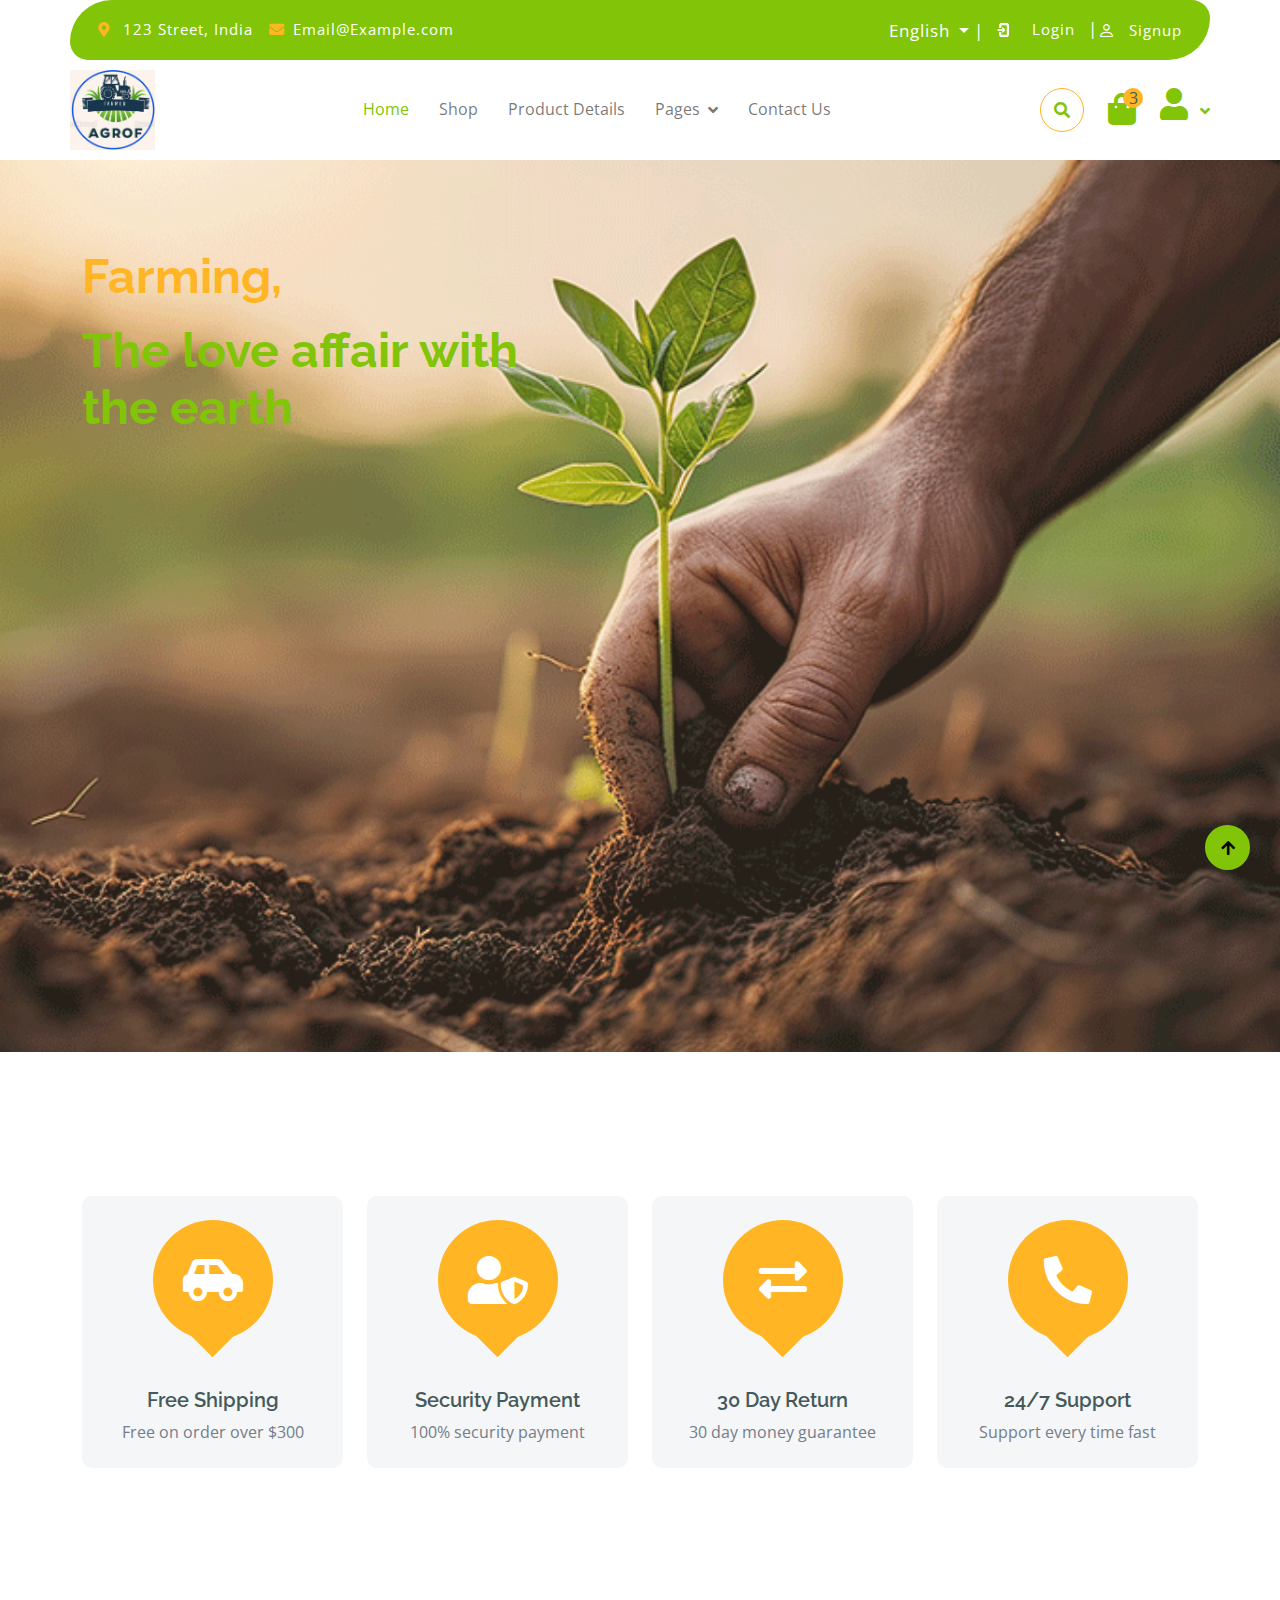
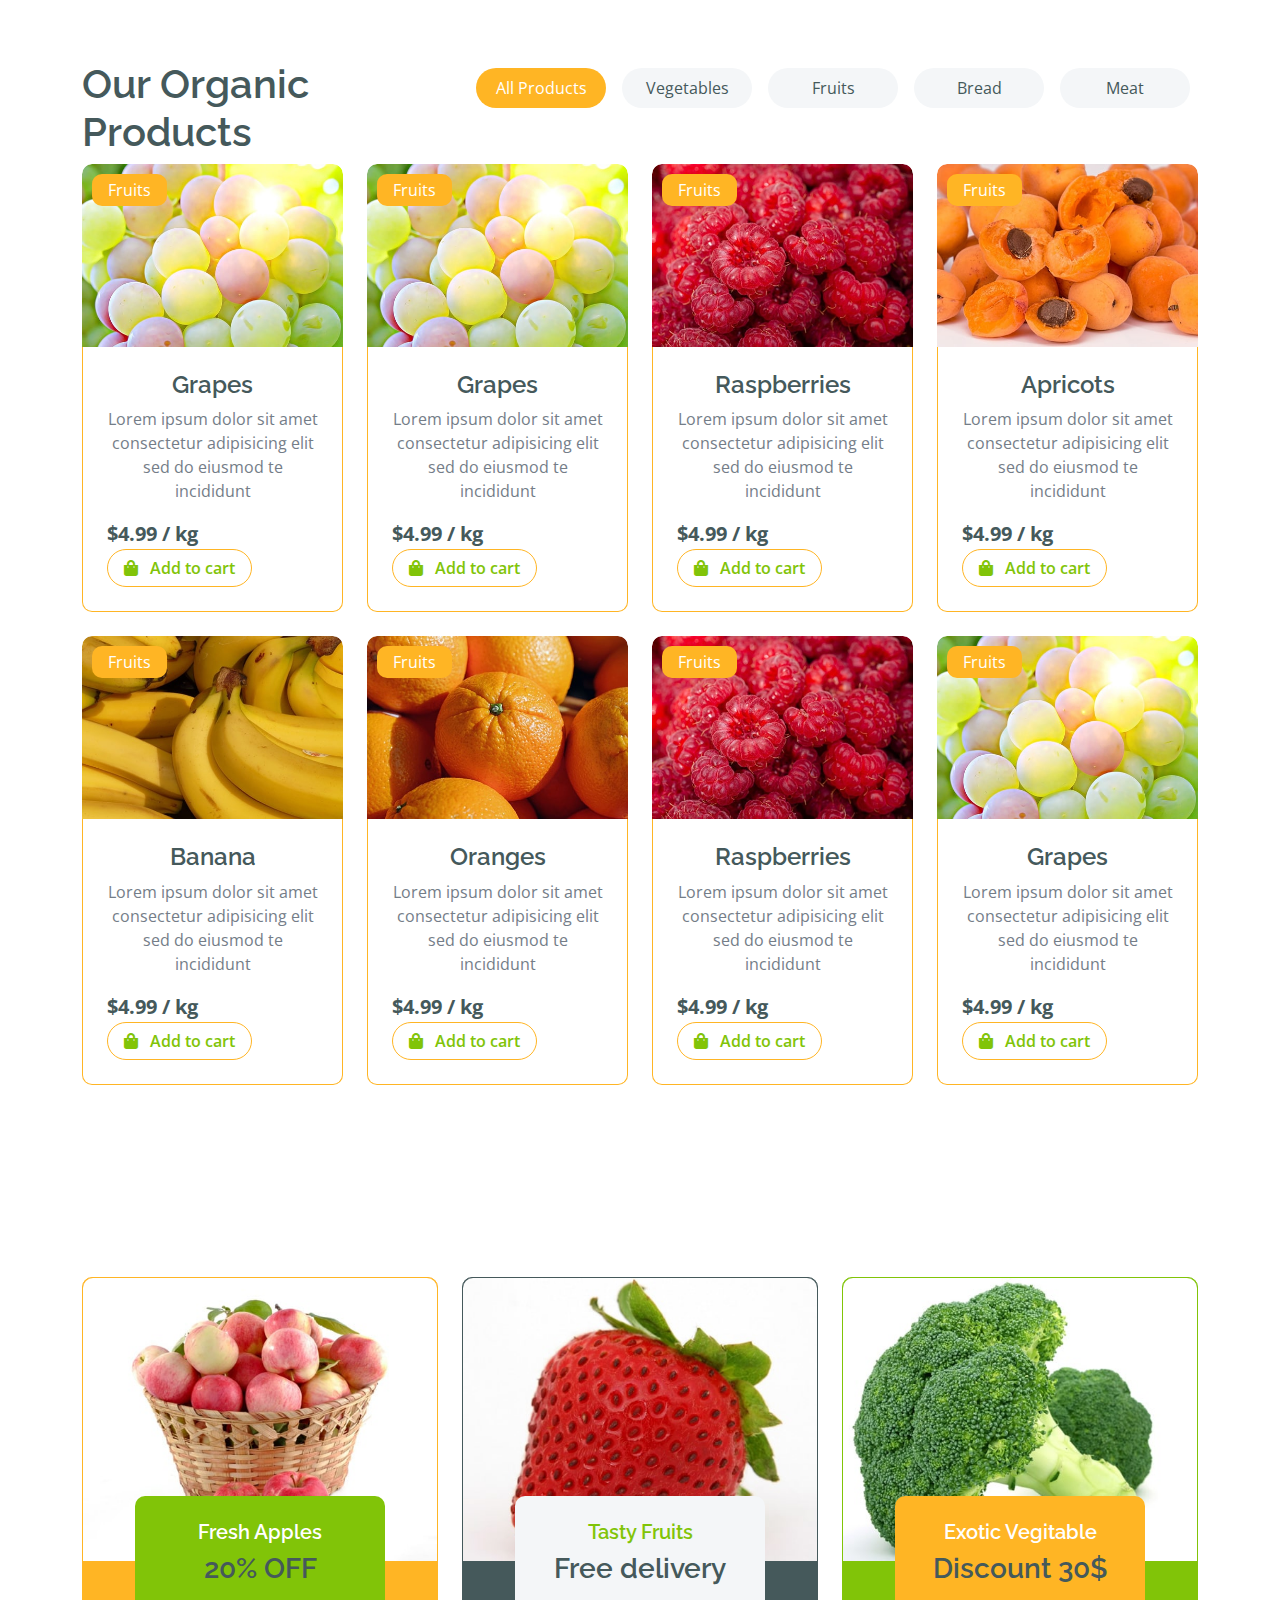
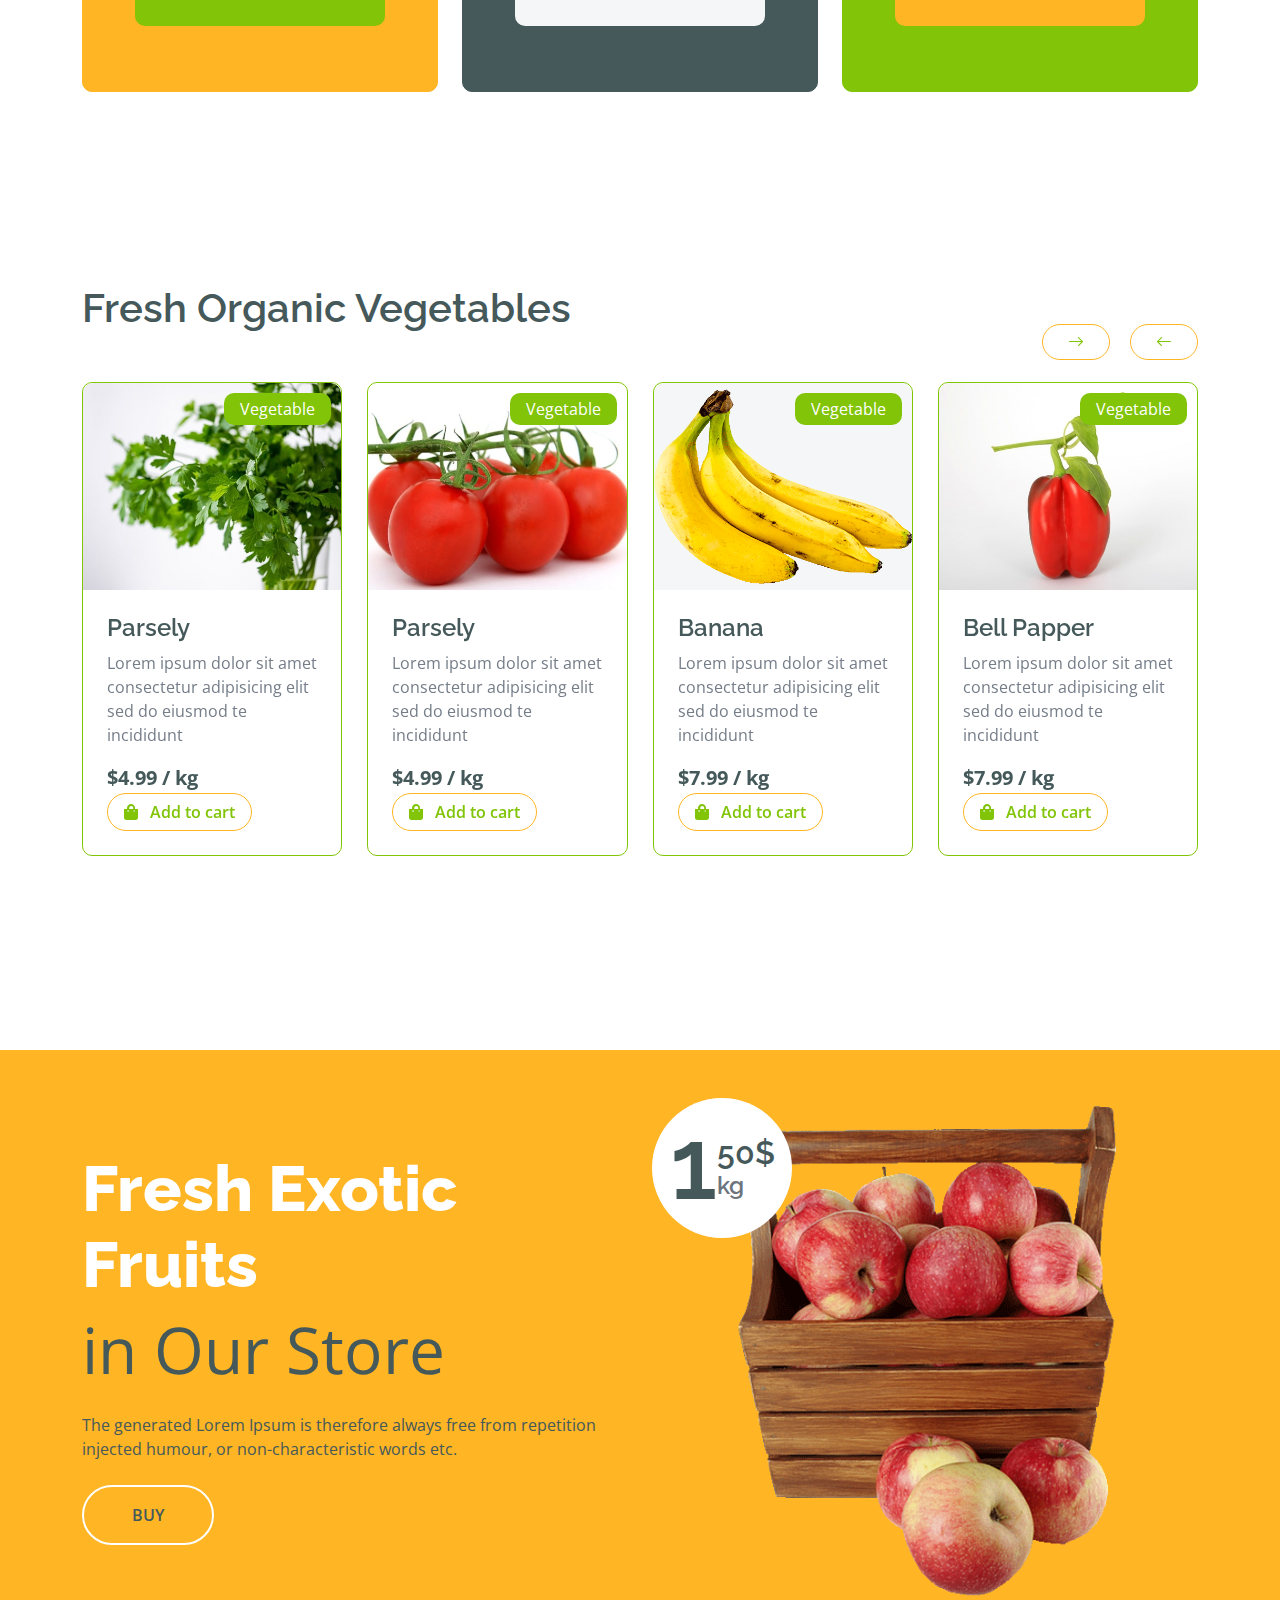
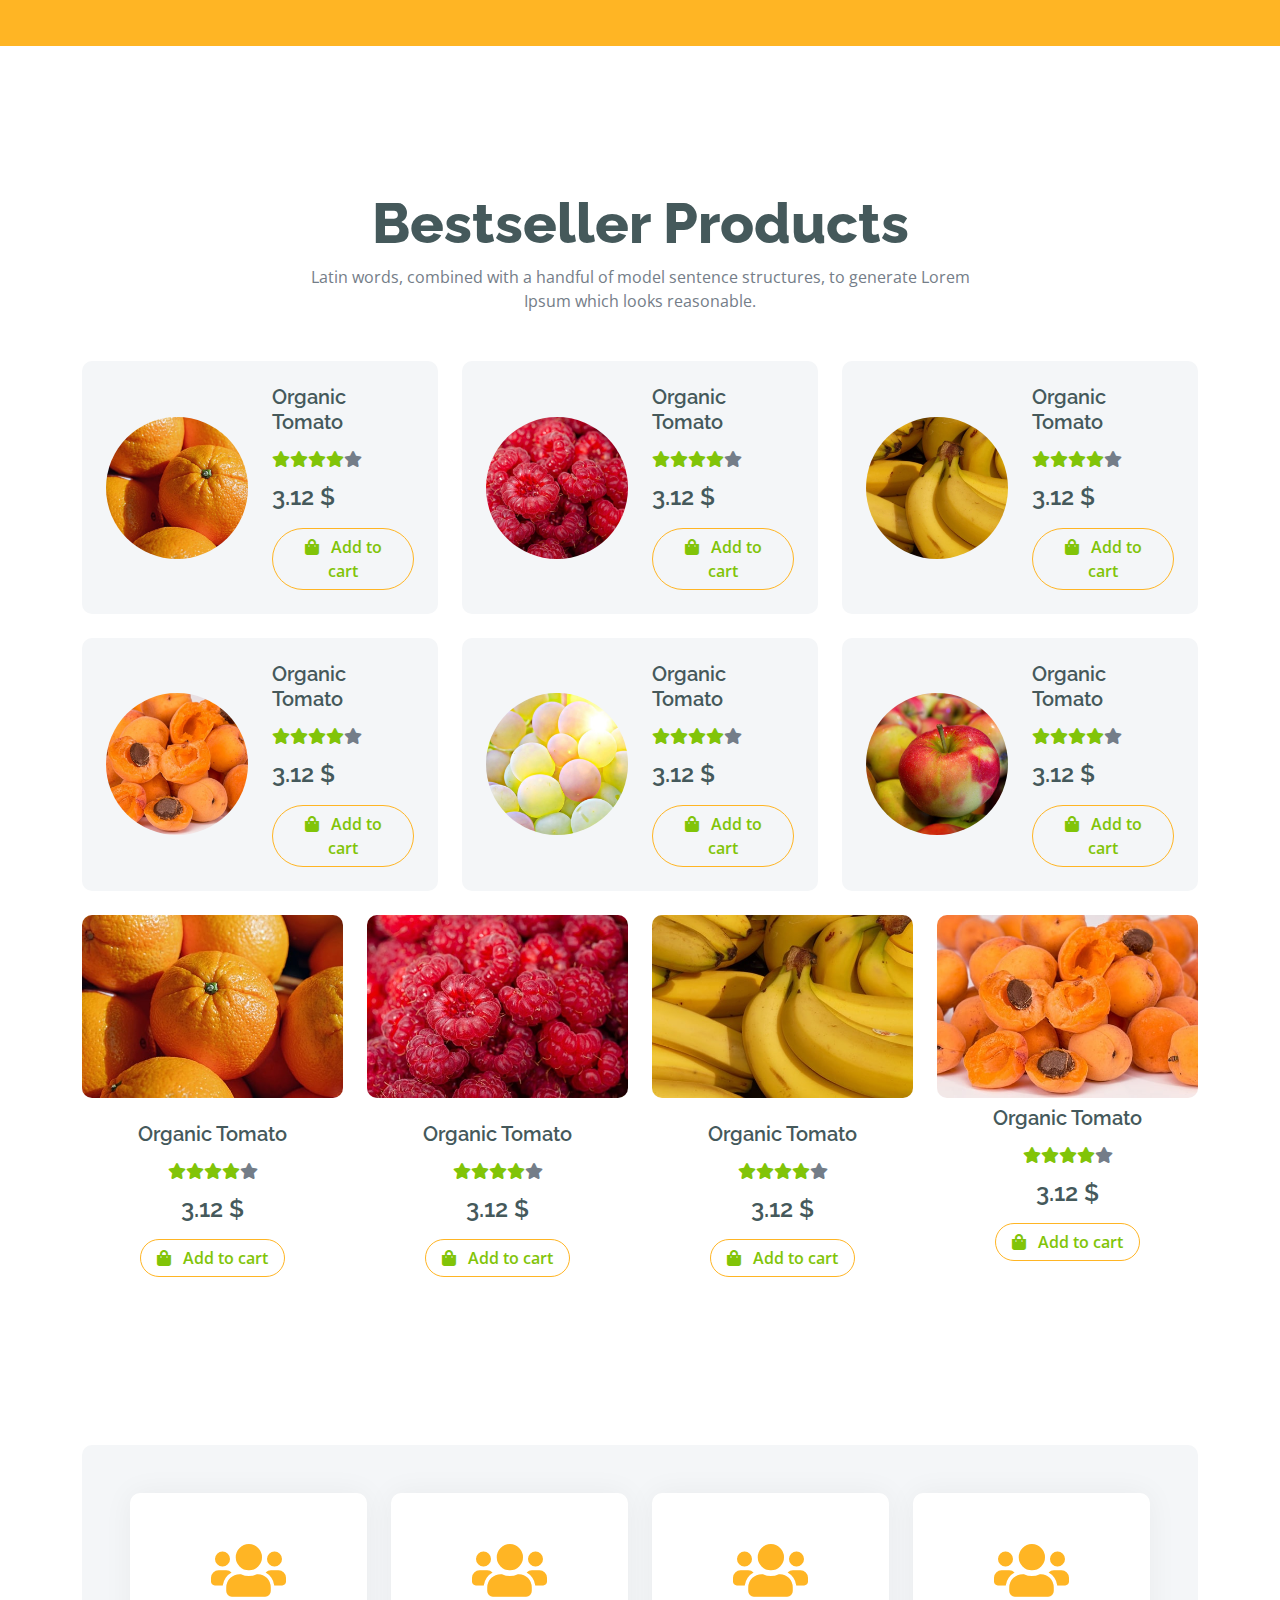
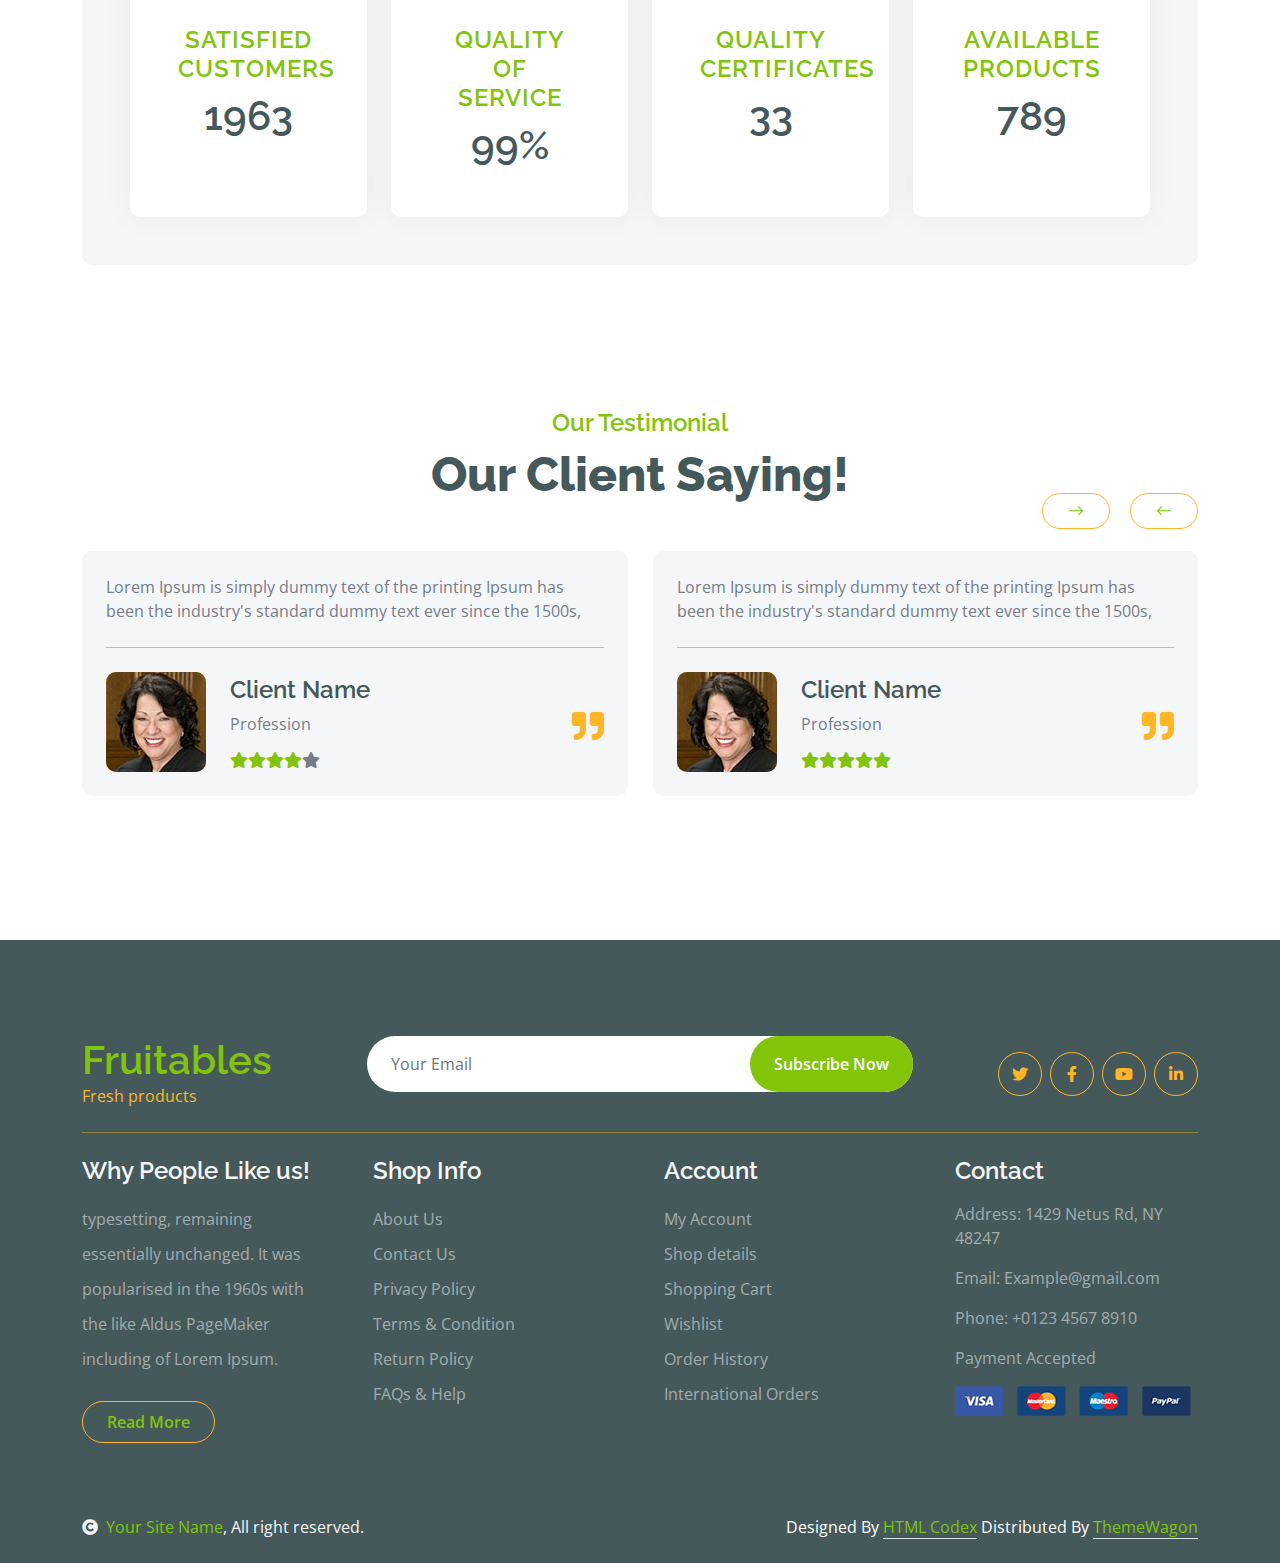
<file: Agriculture/index.html>
<!DOCTYPE html>
<html lang="en">

    <head>
        <meta charset="utf-8">
        <title>Agiculture</title>
        <meta content="width=device-width, initial-scale=1.0" name="viewport">
        <meta content="" name="keywords">
        <meta content="" name="description">

        <!-- Google Web Fonts -->
        <link rel="preconnect" href="https://fonts.googleapis.com">
        <link rel="preconnect" href="https://fonts.gstatic.com" crossorigin>
        <link href="https://fonts.googleapis.com/css2?family=Open+Sans:wght@400;600&family=Raleway:wght@600;800&display=swap" rel="stylesheet"> 

        <!-- Icon Font Stylesheet -->
        <link rel="stylesheet" href="https://use.fontawesome.com/releases/v5.15.4/css/all.css"/>
        <link href="https://cdn.jsdelivr.net/npm/bootstrap-icons@1.4.1/font/bootstrap-icons.css" rel="stylesheet">

        <!-- Libraries Stylesheet -->
        <link href="lib/lightbox/css/lightbox.min.css" rel="stylesheet">
        <link href="lib/owlcarousel/assets/owl.carousel.min.css" rel="stylesheet">


        <!-- Customized Bootstrap Stylesheet -->
        <link href="css/bootstrap.min.css" rel="stylesheet">

        <!-- Template Stylesheet -->
        <link href="css/style.css" rel="stylesheet">
    </head>

    <body>

        <!-- Spinner Start -->
        <div id="spinner" class="show w-100 vh-100 bg-white position-fixed translate-middle top-50 start-50  d-flex align-items-center justify-content-center">
            <div class="spinner-grow text-primary" role="status"></div>
        </div>
        <!-- Spinner End -->


        <!-- Navbar start -->
        <div class="container-fluid fixed-top">
            <div class="container topbar bg-primary d-none d-lg-block">
                <div class="d-flex justify-content-between">
                    <div class="top-info ps-2">
                        <small class="me-3"><i class="fas fa-map-marker-alt me-2 text-secondary"></i> <a href="#" class="text-white">123 Street, India</a></small>
                        <small class="me-3"><i class="fas fa-envelope me-2 text-secondary"></i><a href="#" class="text-white">Email@Example.com</a></small>
                    </div>
                    <div class="top-link pe-2">
                        <!-- Language Dropdown -->
                        <div class="dropdown language-dropdown">
                            <a href="#" class="text-white dropdown-toggle" id="languageMenu" aria-haspopup="true" aria-expanded="false">
                                English
                            </a> |
                            <div class="dropdown-menu" aria-labelledby="languageMenu">
                                <a class="dropdown-item" href="#" onclick="changeLanguage('kn')">Kannada</a>
                                <a class="dropdown-item" href="#" onclick="changeLanguage('hi')">Hindi</a>
                                <a class="dropdown-item" href="#" onclick="changeLanguage('te')">Telugu</a>
                                <a class="dropdown-item" href="#" onclick="changeLanguage('ta')">Tamil</a>
                            </div>
                        </div>                    
                        <!-- Login and Signup Links -->
                        <a href="login.html" class="text-white">
                            <img src="img/login.png" alt="Signup Icon" style="width: 20px; height: 20px; margin-right: 5px;">
                            <small class="text-white mx-2">Login</small> |
                        </a>
                    
                        <a href="#" class="text-white">
                            <i class="bi bi-person text-white me-0"></i>
                            <small class="text-white ms-2">Signup</small>
                        </a>
                    </div>
                    
                    
                </div>
            </div>
            <div class="container px-0">
                <nav class="navbar navbar-light bg-white navbar-expand-xl">
                    <a href="index.html" class="navbar-brand">
                        <img src="img/logo1.png" alt="Agrof Logo" class="navbar-logo">
                    </a>
                    <button class="navbar-toggler py-2 px-3" type="button" data-bs-toggle="collapse" data-bs-target="#navbarCollapse">
                        <span class="fa fa-bars text-primary"></span>
                    </button>
                    <div class="collapse navbar-collapse bg-white" id="navbarCollapse">
                        <div class="navbar-nav mx-auto">
                            <a href="index.html" class="nav-item nav-link active">Home</a>
                            <a href="shop.html" class="nav-item nav-link">Shop</a>
                            <a href="shop-detail.html" class="nav-item nav-link">Product Details</a>
                            <div class="nav-item dropdown">
                                <a href="#" class="nav-link dropdown-toggle" data-bs-toggle="dropdown">Pages</a>
                                <div class="dropdown-menu m-0 bg-secondary rounded-0">
                                    <a href="cart.html" class="dropdown-item">Cart</a>
                                    <a href="chackout.html" class="dropdown-item">Checkout</a>
                                    <a href="testimonial.html" class="dropdown-item">Testimonial</a>
                                    <a href="404.html" class="dropdown-item">404 Page</a>
                                </div>
                            </div>
                            <a href="contact.html" class="nav-item nav-link">Contact Us</a>
                        </div>
                        <div class="d-flex m-3 me-0">
                            <button class="btn-search btn border border-secondary btn-md-square rounded-circle bg-white me-4" data-bs-toggle="modal" data-bs-target="#searchModal"><i class="fas fa-search text-primary"></i></button>
                            <a href="#" class="position-relative me-4 my-auto">
                                <i class="fa fa-shopping-bag fa-2x"></i>
                                <span class="position-absolute bg-secondary rounded-circle d-flex align-items-center justify-content-center text-dark px-1" style="top: -5px; left: 15px; height: 20px; min-width: 20px;">3</span>
                            </a>
                            <div class="dropdown">
                                <a href="#" class="my-auto dropdown-toggle" id="userIcon" data-toggle="dropdown" aria-haspopup="true" aria-expanded="false">
                                    <i class="fas fa-user fa-2x"></i>
                                </a>
                                <div class="dropdown-menu" aria-labelledby="userIcon">
                                    <a class="dropdown-item" href="/profile">My Profile</a>
                                    <a class="dropdown-item" href="/settings">Settings</a>
                                    <a class="dropdown-item" href="/logout">Logout</a>
                                </div>
                            </div>
                            
                        </div>
                    </div>
                </nav>
            </div>
        </div>
        <!-- Navbar End -->


        <!-- Modal Search Start -->
        <div class="modal fade" id="searchModal" tabindex="-1" aria-labelledby="exampleModalLabel" aria-hidden="true">
            <div class="modal-dialog modal-fullscreen">
                <div class="modal-content rounded-0">
                    <div class="modal-header">
                        <h5 class="modal-title" id="exampleModalLabel">Search by keyword</h5>
                        <button type="button" class="btn-close" data-bs-dismiss="modal" aria-label="Close"></button>
                    </div>
                    <div class="modal-body d-flex align-items-center">
                        <div class="input-group w-75 mx-auto d-flex">
                            <input type="search" class="form-control p-3" placeholder="keywords" aria-describedby="search-icon-1">
                            <span id="search-icon-1" class="input-group-text p-3"><i class="fa fa-search"></i></span>
                        </div>
                    </div>
                </div>
            </div>
        </div>
        <!-- Modal Search End -->


        <!-- Hero Start -->
        <div class="container-fluid py-5 mb-5 hero-header">
            <div class="container py-5">
                <div class="row g-5 align-items-center">
                    <div class="col-md-12 col-lg-7">
                        <h2 class="mb-3 text-secondary">Farming,</h2>
                        <h3 class="mb-5 text-primary">The love affair with <span class="line-break">the earth</span></h3>


                    </div>
                    
                </div>
            </div>
        </div>
        <!-- Hero End -->

        <!-- Featurs Section Start -->
        <div class="container-fluid featurs py-5">
            <div class="container py-5">
                <div class="row g-4">
                    <div class="col-md-6 col-lg-3">
                        <div class="featurs-item text-center rounded bg-light p-4">
                            <div class="featurs-icon btn-square rounded-circle bg-secondary mb-5 mx-auto">
                                <i class="fas fa-car-side fa-3x text-white"></i>
                            </div>
                            <div class="featurs-content text-center">
                                <h5>Free Shipping</h5>
                                <p class="mb-0">Free on order over $300</p>
                            </div>
                        </div>
                    </div>
                    <div class="col-md-6 col-lg-3">
                        <div class="featurs-item text-center rounded bg-light p-4">
                            <div class="featurs-icon btn-square rounded-circle bg-secondary mb-5 mx-auto">
                                <i class="fas fa-user-shield fa-3x text-white"></i>
                            </div>
                            <div class="featurs-content text-center">
                                <h5>Security Payment</h5>
                                <p class="mb-0">100% security payment</p>
                            </div>
                        </div>
                    </div>
                    <div class="col-md-6 col-lg-3">
                        <div class="featurs-item text-center rounded bg-light p-4">
                            <div class="featurs-icon btn-square rounded-circle bg-secondary mb-5 mx-auto">
                                <i class="fas fa-exchange-alt fa-3x text-white"></i>
                            </div>
                            <div class="featurs-content text-center">
                                <h5>30 Day Return</h5>
                                <p class="mb-0">30 day money guarantee</p>
                            </div>
                        </div>
                    </div>
                    <div class="col-md-6 col-lg-3">
                        <div class="featurs-item text-center rounded bg-light p-4">
                            <div class="featurs-icon btn-square rounded-circle bg-secondary mb-5 mx-auto">
                                <i class="fa fa-phone-alt fa-3x text-white"></i>
                            </div>
                            <div class="featurs-content text-center">
                                <h5>24/7 Support</h5>
                                <p class="mb-0">Support every time fast</p>
                            </div>
                        </div>
                    </div>
                </div>
            </div>
        </div>
        <!-- Featurs Section End -->


        <!-- Fruits Shop Start-->
        <div class="container-fluid fruite py-5">
            <div class="container py-5">
                <div class="tab-class text-center">
                    <div class="row g-4">
                        <div class="col-lg-4 text-start">
                            <h1>Our Organic Products</h1>
                        </div>
                        <div class="col-lg-8 text-end">
                            <ul class="nav nav-pills d-inline-flex text-center mb-5">
                                <li class="nav-item">
                                    <a class="d-flex m-2 py-2 bg-light rounded-pill active" data-bs-toggle="pill" href="#tab-1">
                                        <span class="text-dark" style="width: 130px;">All Products</span>
                                    </a>
                                </li>
                                <li class="nav-item">
                                    <a class="d-flex py-2 m-2 bg-light rounded-pill" data-bs-toggle="pill" href="#tab-2">
                                        <span class="text-dark" style="width: 130px;">Vegetables</span>
                                    </a>
                                </li>
                                <li class="nav-item">
                                    <a class="d-flex m-2 py-2 bg-light rounded-pill" data-bs-toggle="pill" href="#tab-3">
                                        <span class="text-dark" style="width: 130px;">Fruits</span>
                                    </a>
                                </li>
                                <li class="nav-item">
                                    <a class="d-flex m-2 py-2 bg-light rounded-pill" data-bs-toggle="pill" href="#tab-4">
                                        <span class="text-dark" style="width: 130px;">Bread</span>
                                    </a>
                                </li>
                                <li class="nav-item">
                                    <a class="d-flex m-2 py-2 bg-light rounded-pill" data-bs-toggle="pill" href="#tab-5">
                                        <span class="text-dark" style="width: 130px;">Meat</span>
                                    </a>
                                </li>
                            </ul>
                        </div>
                    </div>
                    <div class="tab-content">
                        <div id="tab-1" class="tab-pane fade show p-0 active">
                            <div class="row g-4">
                                <div class="col-lg-12">
                                    <div class="row g-4">
                                        <div class="col-md-6 col-lg-4 col-xl-3">
                                            <div class="rounded position-relative fruite-item">
                                                <div class="fruite-img">
                                                    <img src="img/fruite-item-5.jpg" class="img-fluid w-100 rounded-top" alt="">
                                                </div>
                                                <div class="text-white bg-secondary px-3 py-1 rounded position-absolute" style="top: 10px; left: 10px;">Fruits</div>
                                                <div class="p-4 border border-secondary border-top-0 rounded-bottom">
                                                    <h4>Grapes</h4>
                                                    <p>Lorem ipsum dolor sit amet consectetur adipisicing elit sed do eiusmod te incididunt</p>
                                                    <div class="d-flex justify-content-between flex-lg-wrap">
                                                        <p class="text-dark fs-5 fw-bold mb-0">$4.99 / kg</p>
                                                        <a href="#" class="btn border border-secondary rounded-pill px-3 text-primary"><i class="fa fa-shopping-bag me-2 text-primary"></i> Add to cart</a>
                                                    </div>
                                                </div>
                                            </div>
                                        </div>
                                        <div class="col-md-6 col-lg-4 col-xl-3">
                                            <div class="rounded position-relative fruite-item">
                                                <div class="fruite-img">
                                                    <img src="img/fruite-item-5.jpg" class="img-fluid w-100 rounded-top" alt="">
                                                </div>
                                                <div class="text-white bg-secondary px-3 py-1 rounded position-absolute" style="top: 10px; left: 10px;">Fruits</div>
                                                <div class="p-4 border border-secondary border-top-0 rounded-bottom">
                                                    <h4>Grapes</h4>
                                                    <p>Lorem ipsum dolor sit amet consectetur adipisicing elit sed do eiusmod te incididunt</p>
                                                    <div class="d-flex justify-content-between flex-lg-wrap">
                                                        <p class="text-dark fs-5 fw-bold mb-0">$4.99 / kg</p>
                                                        <a href="#" class="btn border border-secondary rounded-pill px-3 text-primary"><i class="fa fa-shopping-bag me-2 text-primary"></i> Add to cart</a>
                                                    </div>
                                                </div>
                                            </div>
                                        </div>
                                        <div class="col-md-6 col-lg-4 col-xl-3">
                                            <div class="rounded position-relative fruite-item">
                                                <div class="fruite-img">
                                                    <img src="img/fruite-item-2.jpg" class="img-fluid w-100 rounded-top" alt="">
                                                </div>
                                                <div class="text-white bg-secondary px-3 py-1 rounded position-absolute" style="top: 10px; left: 10px;">Fruits</div>
                                                <div class="p-4 border border-secondary border-top-0 rounded-bottom">
                                                    <h4>Raspberries</h4>
                                                    <p>Lorem ipsum dolor sit amet consectetur adipisicing elit sed do eiusmod te incididunt</p>
                                                    <div class="d-flex justify-content-between flex-lg-wrap">
                                                        <p class="text-dark fs-5 fw-bold mb-0">$4.99 / kg</p>
                                                        <a href="#" class="btn border border-secondary rounded-pill px-3 text-primary"><i class="fa fa-shopping-bag me-2 text-primary"></i> Add to cart</a>
                                                    </div>
                                                </div>
                                            </div>
                                        </div>
                                        <div class="col-md-6 col-lg-4 col-xl-3">
                                            <div class="rounded position-relative fruite-item">
                                                <div class="fruite-img">
                                                    <img src="img/fruite-item-4.jpg" class="img-fluid w-100 rounded-top" alt="">
                                                </div>
                                                <div class="text-white bg-secondary px-3 py-1 rounded position-absolute" style="top: 10px; left: 10px;">Fruits</div>
                                                <div class="p-4 border border-secondary border-top-0 rounded-bottom">
                                                    <h4>Apricots</h4>
                                                    <p>Lorem ipsum dolor sit amet consectetur adipisicing elit sed do eiusmod te incididunt</p>
                                                    <div class="d-flex justify-content-between flex-lg-wrap">
                                                        <p class="text-dark fs-5 fw-bold mb-0">$4.99 / kg</p>
                                                        <a href="#" class="btn border border-secondary rounded-pill px-3 text-primary"><i class="fa fa-shopping-bag me-2 text-primary"></i> Add to cart</a>
                                                    </div>
                                                </div>
                                            </div>
                                        </div>
                                        <div class="col-md-6 col-lg-4 col-xl-3">
                                            <div class="rounded position-relative fruite-item">
                                                <div class="fruite-img">
                                                    <img src="img/fruite-item-3.jpg" class="img-fluid w-100 rounded-top" alt="">
                                                </div>
                                                <div class="text-white bg-secondary px-3 py-1 rounded position-absolute" style="top: 10px; left: 10px;">Fruits</div>
                                                <div class="p-4 border border-secondary border-top-0 rounded-bottom">
                                                    <h4>Banana</h4>
                                                    <p>Lorem ipsum dolor sit amet consectetur adipisicing elit sed do eiusmod te incididunt</p>
                                                    <div class="d-flex justify-content-between flex-lg-wrap">
                                                        <p class="text-dark fs-5 fw-bold mb-0">$4.99 / kg</p>
                                                        <a href="#" class="btn border border-secondary rounded-pill px-3 text-primary"><i class="fa fa-shopping-bag me-2 text-primary"></i> Add to cart</a>
                                                    </div>
                                                </div>
                                            </div>
                                        </div>
                                        <div class="col-md-6 col-lg-4 col-xl-3">
                                            <div class="rounded position-relative fruite-item">
                                                <div class="fruite-img">
                                                    <img src="img/fruite-item-1.jpg" class="img-fluid w-100 rounded-top" alt="">
                                                </div>
                                                <div class="text-white bg-secondary px-3 py-1 rounded position-absolute" style="top: 10px; left: 10px;">Fruits</div>
                                                <div class="p-4 border border-secondary border-top-0 rounded-bottom">
                                                    <h4>Oranges</h4>
                                                    <p>Lorem ipsum dolor sit amet consectetur adipisicing elit sed do eiusmod te incididunt</p>
                                                    <div class="d-flex justify-content-between flex-lg-wrap">
                                                        <p class="text-dark fs-5 fw-bold mb-0">$4.99 / kg</p>
                                                        <a href="#" class="btn border border-secondary rounded-pill px-3 text-primary"><i class="fa fa-shopping-bag me-2 text-primary"></i> Add to cart</a>
                                                    </div>
                                                </div>
                                            </div>
                                        </div>
                                        <div class="col-md-6 col-lg-4 col-xl-3">
                                            <div class="rounded position-relative fruite-item">
                                                <div class="fruite-img">
                                                    <img src="img/fruite-item-2.jpg" class="img-fluid w-100 rounded-top" alt="">
                                                </div>
                                                <div class="text-white bg-secondary px-3 py-1 rounded position-absolute" style="top: 10px; left: 10px;">Fruits</div>
                                                <div class="p-4 border border-secondary border-top-0 rounded-bottom">
                                                    <h4>Raspberries</h4>
                                                    <p>Lorem ipsum dolor sit amet consectetur adipisicing elit sed do eiusmod te incididunt</p>
                                                    <div class="d-flex justify-content-between flex-lg-wrap">
                                                        <p class="text-dark fs-5 fw-bold mb-0">$4.99 / kg</p>
                                                        <a href="#" class="btn border border-secondary rounded-pill px-3 text-primary"><i class="fa fa-shopping-bag me-2 text-primary"></i> Add to cart</a>
                                                    </div>
                                                </div>
                                            </div>
                                        </div>
                                        <div class="col-md-6 col-lg-4 col-xl-3">
                                            <div class="rounded position-relative fruite-item">
                                                <div class="fruite-img">
                                                    <img src="img/fruite-item-5.jpg" class="img-fluid w-100 rounded-top" alt="">
                                                </div>
                                                <div class="text-white bg-secondary px-3 py-1 rounded position-absolute" style="top: 10px; left: 10px;">Fruits</div>
                                                <div class="p-4 border border-secondary border-top-0 rounded-bottom">
                                                    <h4>Grapes</h4>
                                                    <p>Lorem ipsum dolor sit amet consectetur adipisicing elit sed do eiusmod te incididunt</p>
                                                    <div class="d-flex justify-content-between flex-lg-wrap">
                                                        <p class="text-dark fs-5 fw-bold mb-0">$4.99 / kg</p>
                                                        <a href="#" class="btn border border-secondary rounded-pill px-3 text-primary"><i class="fa fa-shopping-bag me-2 text-primary"></i> Add to cart</a>
                                                    </div>
                                                </div>
                                            </div>
                                        </div>
                                    </div>
                                </div>
                            </div>
                        </div>
                        <div id="tab-2" class="tab-pane fade show p-0">
                            <div class="row g-4">
                                <div class="col-lg-12">
                                    <div class="row g-4">
                                        <div class="col-md-6 col-lg-4 col-xl-3">
                                            <div class="rounded position-relative fruite-item">
                                                <div class="fruite-img">
                                                    <img src="img/fruite-item-5.jpg" class="img-fluid w-100 rounded-top" alt="">
                                                </div>
                                                <div class="text-white bg-secondary px-3 py-1 rounded position-absolute" style="top: 10px; left: 10px;">Fruits</div>
                                                <div class="p-4 border border-secondary border-top-0 rounded-bottom">
                                                    <h4>Grapes</h4>
                                                    <p>Lorem ipsum dolor sit amet consectetur adipisicing elit sed do eiusmod te incididunt</p>
                                                    <div class="d-flex justify-content-between flex-lg-wrap">
                                                        <p class="text-dark fs-5 fw-bold mb-0">$4.99 / kg</p>
                                                        <a href="#" class="btn border border-secondary rounded-pill px-3 text-primary"><i class="fa fa-shopping-bag me-2 text-primary"></i> Add to cart</a>
                                                    </div>
                                                </div>
                                            </div>
                                        </div>
                                        <div class="col-md-6 col-lg-4 col-xl-3">
                                            <div class="rounded position-relative fruite-item">
                                                <div class="fruite-img">
                                                    <img src="img/fruite-item-2.jpg" class="img-fluid w-100 rounded-top" alt="">
                                                </div>
                                                <div class="text-white bg-secondary px-3 py-1 rounded position-absolute" style="top: 10px; left: 10px;">Fruits</div>
                                                <div class="p-4 border border-secondary border-top-0 rounded-bottom">
                                                    <h4>Raspberries</h4>
                                                    <p>Lorem ipsum dolor sit amet consectetur adipisicing elit sed do eiusmod te incididunt</p>
                                                    <div class="d-flex justify-content-between flex-lg-wrap">
                                                        <p class="text-dark fs-5 fw-bold mb-0">$4.99 / kg</p>
                                                        <a href="#" class="btn border border-secondary rounded-pill px-3 text-primary"><i class="fa fa-shopping-bag me-2 text-primary"></i> Add to cart</a>
                                                    </div>
                                                </div>
                                            </div>
                                        </div>
                                    </div>
                                </div>
                            </div>
                        </div>
                        <div id="tab-3" class="tab-pane fade show p-0">
                            <div class="row g-4">
                                <div class="col-lg-12">
                                    <div class="row g-4">
                                        <div class="col-md-6 col-lg-4 col-xl-3">
                                            <div class="rounded position-relative fruite-item">
                                                <div class="fruite-img">
                                                    <img src="img/fruite-item-1.jpg" class="img-fluid w-100 rounded-top" alt="">
                                                </div>
                                                <div class="text-white bg-secondary px-3 py-1 rounded position-absolute" style="top: 10px; left: 10px;">Fruits</div>
                                                <div class="p-4 border border-secondary border-top-0 rounded-bottom">
                                                    <h4>Oranges</h4>
                                                    <p>Lorem ipsum dolor sit amet consectetur adipisicing elit sed do eiusmod te incididunt</p>
                                                    <div class="d-flex justify-content-between flex-lg-wrap">
                                                        <p class="text-dark fs-5 fw-bold mb-0">$4.99 / kg</p>
                                                        <a href="#" class="btn border border-secondary rounded-pill px-3 text-primary"><i class="fa fa-shopping-bag me-2 text-primary"></i> Add to cart</a>
                                                    </div>
                                                </div>
                                            </div>
                                        </div>
                                        <div class="col-md-6 col-lg-4 col-xl-3">
                                            <div class="rounded position-relative fruite-item">
                                                <div class="fruite-img">
                                                    <img src="img/fruite-item-6.jpg" class="img-fluid w-100 rounded-top" alt="">
                                                </div>
                                                <div class="text-white bg-secondary px-3 py-1 rounded position-absolute" style="top: 10px; left: 10px;">Fruits</div>
                                                <div class="p-4 border border-secondary border-top-0 rounded-bottom">
                                                    <h4>Apple</h4>
                                                    <p>Lorem ipsum dolor sit amet consectetur adipisicing elit sed do eiusmod te incididunt</p>
                                                    <div class="d-flex justify-content-between flex-lg-wrap">
                                                        <p class="text-dark fs-5 fw-bold mb-0">$4.99 / kg</p>
                                                        <a href="#" class="btn border border-secondary rounded-pill px-3 text-primary"><i class="fa fa-shopping-bag me-2 text-primary"></i> Add to cart</a>
                                                    </div>
                                                </div>
                                            </div>
                                        </div>
                                    </div>
                                </div>
                            </div>
                        </div>
                        <div id="tab-4" class="tab-pane fade show p-0">
                            <div class="row g-4">
                                <div class="col-lg-12">
                                    <div class="row g-4">
                                        <div class="col-md-6 col-lg-4 col-xl-3">
                                            <div class="rounded position-relative fruite-item">
                                                <div class="fruite-img">
                                                    <img src="img/fruite-item-5.jpg" class="img-fluid w-100 rounded-top" alt="">
                                                </div>
                                                <div class="text-white bg-secondary px-3 py-1 rounded position-absolute" style="top: 10px; left: 10px;">Fruits</div>
                                                <div class="p-4 border border-secondary border-top-0 rounded-bottom">
                                                    <h4>Grapes</h4>
                                                    <p>Lorem ipsum dolor sit amet consectetur adipisicing elit sed do eiusmod te incididunt</p>
                                                    <div class="d-flex justify-content-between flex-lg-wrap">
                                                        <p class="text-dark fs-5 fw-bold mb-0">$4.99 / kg</p>
                                                        <a href="#" class="btn border border-secondary rounded-pill px-3 text-primary"><i class="fa fa-shopping-bag me-2 text-primary"></i> Add to cart</a>
                                                    </div>
                                                </div>
                                            </div>
                                        </div>
                                        <div class="col-md-6 col-lg-4 col-xl-3">
                                            <div class="rounded position-relative fruite-item">
                                                <div class="fruite-img">
                                                    <img src="img/fruite-item-4.jpg" class="img-fluid w-100 rounded-top" alt="">
                                                </div>
                                                <div class="text-white bg-secondary px-3 py-1 rounded position-absolute" style="top: 10px; left: 10px;">Fruits</div>
                                                <div class="p-4 border border-secondary border-top-0 rounded-bottom">
                                                    <h4>Apricots</h4>
                                                    <p>Lorem ipsum dolor sit amet consectetur adipisicing elit sed do eiusmod te incididunt</p>
                                                    <div class="d-flex justify-content-between flex-lg-wrap">
                                                        <p class="text-dark fs-5 fw-bold mb-0">$4.99 / kg</p>
                                                        <a href="#" class="btn border border-secondary rounded-pill px-3 text-primary"><i class="fa fa-shopping-bag me-2 text-primary"></i> Add to cart</a>
                                                    </div>
                                                </div>
                                            </div>
                                        </div>
                                    </div>
                                </div>
                            </div>
                        </div>
                        <div id="tab-5" class="tab-pane fade show p-0">
                            <div class="row g-4">
                                <div class="col-lg-12">
                                    <div class="row g-4">
                                        <div class="col-md-6 col-lg-4 col-xl-3">
                                            <div class="rounded position-relative fruite-item">
                                                <div class="fruite-img">
                                                    <img src="img/fruite-item-3.jpg" class="img-fluid w-100 rounded-top" alt="">
                                                </div>
                                                <div class="text-white bg-secondary px-3 py-1 rounded position-absolute" style="top: 10px; left: 10px;">Fruits</div>
                                                <div class="p-4 border border-secondary border-top-0 rounded-bottom">
                                                    <h4>Banana</h4>
                                                    <p>Lorem ipsum dolor sit amet consectetur adipisicing elit sed do eiusmod te incididunt</p>
                                                    <div class="d-flex justify-content-between flex-lg-wrap">
                                                        <p class="text-dark fs-5 fw-bold mb-0">$4.99 / kg</p>
                                                        <a href="#" class="btn border border-secondary rounded-pill px-3 text-primary"><i class="fa fa-shopping-bag me-2 text-primary"></i> Add to cart</a>
                                                    </div>
                                                </div>
                                            </div>
                                        </div>
                                        <div class="col-md-6 col-lg-4 col-xl-3">
                                            <div class="rounded position-relative fruite-item">
                                                <div class="fruite-img">
                                                    <img src="img/fruite-item-2.jpg" class="img-fluid w-100 rounded-top" alt="">
                                                </div>
                                                <div class="text-white bg-secondary px-3 py-1 rounded position-absolute" style="top: 10px; left: 10px;">Fruits</div>
                                                <div class="p-4 border border-secondary border-top-0 rounded-bottom">
                                                    <h4>Raspberries</h4>
                                                    <p>Lorem ipsum dolor sit amet consectetur adipisicing elit sed do eiusmod te incididunt</p>
                                                    <div class="d-flex justify-content-between flex-lg-wrap">
                                                        <p class="text-dark fs-5 fw-bold mb-0">$4.99 / kg</p>
                                                        <a href="#" class="btn border border-secondary rounded-pill px-3 text-primary"><i class="fa fa-shopping-bag me-2 text-primary"></i> Add to cart</a>
                                                    </div>
                                                </div>
                                            </div>
                                        </div>
                                        <div class="col-md-6 col-lg-4 col-xl-3">
                                            <div class="rounded position-relative fruite-item">
                                                <div class="fruite-img">
                                                    <img src="img/fruite-item-1.jpg" class="img-fluid w-100 rounded-top" alt="">
                                                </div>
                                                <div class="text-white bg-secondary px-3 py-1 rounded position-absolute" style="top: 10px; left: 10px;">Fruits</div>
                                                <div class="p-4 border border-secondary border-top-0 rounded-bottom">
                                                    <h4>Oranges</h4>
                                                    <p>Lorem ipsum dolor sit amet consectetur adipisicing elit sed do eiusmod te incididunt</p>
                                                    <div class="d-flex justify-content-between flex-lg-wrap">
                                                        <p class="text-dark fs-5 fw-bold mb-0">$4.99 / kg</p>
                                                        <a href="#" class="btn border border-secondary rounded-pill px-3 text-primary"><i class="fa fa-shopping-bag me-2 text-primary"></i> Add to cart</a>
                                                    </div>
                                                </div>
                                            </div>
                                        </div>
                                    </div>
                                </div>
                            </div>
                        </div>
                    </div>
                </div>      
            </div>
        </div>
        <!-- Fruits Shop End-->


        <!-- Featurs Start -->
        <div class="container-fluid service py-5">
            <div class="container py-5">
                <div class="row g-4 justify-content-center">
                    <div class="col-md-6 col-lg-4">
                        <a href="#">
                            <div class="service-item bg-secondary rounded border border-secondary">
                                <img src="img/featur-1.jpg" class="img-fluid rounded-top w-100" alt="">
                                <div class="px-4 rounded-bottom">
                                    <div class="service-content bg-primary text-center p-4 rounded">
                                        <h5 class="text-white">Fresh Apples</h5>
                                        <h3 class="mb-0">20% OFF</h3>
                                    </div>
                                </div>
                            </div>
                        </a>
                    </div>
                    <div class="col-md-6 col-lg-4">
                        <a href="#">
                            <div class="service-item bg-dark rounded border border-dark">
                                <img src="img/featur-2.jpg" class="img-fluid rounded-top w-100" alt="">
                                <div class="px-4 rounded-bottom">
                                    <div class="service-content bg-light text-center p-4 rounded">
                                        <h5 class="text-primary">Tasty Fruits</h5>
                                        <h3 class="mb-0">Free delivery</h3>
                                    </div>
                                </div>
                            </div>
                        </a>
                    </div>
                    <div class="col-md-6 col-lg-4">
                        <a href="#">
                            <div class="service-item bg-primary rounded border border-primary">
                                <img src="img/featur-3.jpg" class="img-fluid rounded-top w-100" alt="">
                                <div class="px-4 rounded-bottom">
                                    <div class="service-content bg-secondary text-center p-4 rounded">
                                        <h5 class="text-white">Exotic Vegitable</h5>
                                        <h3 class="mb-0">Discount 30$</h3>
                                    </div>
                                </div>
                            </div>
                        </a>
                    </div>
                </div>
            </div>
        </div>
        <!-- Featurs End -->


        <!-- Vesitable Shop Start-->
        <div class="container-fluid vesitable py-5">
            <div class="container py-5">
                <h1 class="mb-0">Fresh Organic Vegetables</h1>
                <div class="owl-carousel vegetable-carousel justify-content-center">
                    <div class="border border-primary rounded position-relative vesitable-item">
                        <div class="vesitable-img">
                            <img src="img/vegetable-item-6.jpg" class="img-fluid w-100 rounded-top" alt="">
                        </div>
                        <div class="text-white bg-primary px-3 py-1 rounded position-absolute" style="top: 10px; right: 10px;">Vegetable</div>
                        <div class="p-4 rounded-bottom">
                            <h4>Parsely</h4>
                            <p>Lorem ipsum dolor sit amet consectetur adipisicing elit sed do eiusmod te incididunt</p>
                            <div class="d-flex justify-content-between flex-lg-wrap">
                                <p class="text-dark fs-5 fw-bold mb-0">$4.99 / kg</p>
                                <a href="#" class="btn border border-secondary rounded-pill px-3 text-primary"><i class="fa fa-shopping-bag me-2 text-primary"></i> Add to cart</a>
                            </div>
                        </div>
                    </div>
                    <div class="border border-primary rounded position-relative vesitable-item">
                        <div class="vesitable-img">
                            <img src="img/vegetable-item-1.jpg" class="img-fluid w-100 rounded-top" alt="">
                        </div>
                        <div class="text-white bg-primary px-3 py-1 rounded position-absolute" style="top: 10px; right: 10px;">Vegetable</div>
                        <div class="p-4 rounded-bottom">
                            <h4>Parsely</h4>
                            <p>Lorem ipsum dolor sit amet consectetur adipisicing elit sed do eiusmod te incididunt</p>
                            <div class="d-flex justify-content-between flex-lg-wrap">
                                <p class="text-dark fs-5 fw-bold mb-0">$4.99 / kg</p>
                                <a href="#" class="btn border border-secondary rounded-pill px-3 text-primary"><i class="fa fa-shopping-bag me-2 text-primary"></i> Add to cart</a>
                            </div>
                        </div>
                    </div>
                    <div class="border border-primary rounded position-relative vesitable-item">
                        <div class="vesitable-img">
                            <img src="img/vegetable-item-3.png" class="img-fluid w-100 rounded-top bg-light" alt="">
                        </div>
                        <div class="text-white bg-primary px-3 py-1 rounded position-absolute" style="top: 10px; right: 10px;">Vegetable</div>
                        <div class="p-4 rounded-bottom">
                            <h4>Banana</h4>
                            <p>Lorem ipsum dolor sit amet consectetur adipisicing elit sed do eiusmod te incididunt</p>
                            <div class="d-flex justify-content-between flex-lg-wrap">
                                <p class="text-dark fs-5 fw-bold mb-0">$7.99 / kg</p>
                                <a href="#" class="btn border border-secondary rounded-pill px-3 text-primary"><i class="fa fa-shopping-bag me-2 text-primary"></i> Add to cart</a>
                            </div>
                        </div>
                    </div>
                    <div class="border border-primary rounded position-relative vesitable-item">
                        <div class="vesitable-img">
                            <img src="img/vegetable-item-4.jpg" class="img-fluid w-100 rounded-top" alt="">
                        </div>
                        <div class="text-white bg-primary px-3 py-1 rounded position-absolute" style="top: 10px; right: 10px;">Vegetable</div>
                        <div class="p-4 rounded-bottom">
                            <h4>Bell Papper</h4>
                            <p>Lorem ipsum dolor sit amet consectetur adipisicing elit sed do eiusmod te incididunt</p>
                            <div class="d-flex justify-content-between flex-lg-wrap">
                                <p class="text-dark fs-5 fw-bold mb-0">$7.99 / kg</p>
                                <a href="#" class="btn border border-secondary rounded-pill px-3 text-primary"><i class="fa fa-shopping-bag me-2 text-primary"></i> Add to cart</a>
                            </div>
                        </div>
                    </div>
                    <div class="border border-primary rounded position-relative vesitable-item">
                        <div class="vesitable-img">
                            <img src="img/vegetable-item-5.jpg" class="img-fluid w-100 rounded-top" alt="">
                        </div>
                        <div class="text-white bg-primary px-3 py-1 rounded position-absolute" style="top: 10px; right: 10px;">Vegetable</div>
                        <div class="p-4 rounded-bottom">
                            <h4>Potatoes</h4>
                            <p>Lorem ipsum dolor sit amet consectetur adipisicing elit sed do eiusmod te incididunt</p>
                            <div class="d-flex justify-content-between flex-lg-wrap">
                                <p class="text-dark fs-5 fw-bold mb-0">$7.99 / kg</p>
                                <a href="#" class="btn border border-secondary rounded-pill px-3 text-primary"><i class="fa fa-shopping-bag me-2 text-primary"></i> Add to cart</a>
                            </div>
                        </div>
                    </div>
                    <div class="border border-primary rounded position-relative vesitable-item">
                        <div class="vesitable-img">
                            <img src="img/vegetable-item-6.jpg" class="img-fluid w-100 rounded-top" alt="">
                        </div>
                        <div class="text-white bg-primary px-3 py-1 rounded position-absolute" style="top: 10px; right: 10px;">Vegetable</div>
                        <div class="p-4 rounded-bottom">
                            <h4>Parsely</h4>
                            <p>Lorem ipsum dolor sit amet consectetur adipisicing elit sed do eiusmod te incididunt</p>
                            <div class="d-flex justify-content-between flex-lg-wrap">
                                <p class="text-dark fs-5 fw-bold mb-0">$7.99 / kg</p>
                                <a href="#" class="btn border border-secondary rounded-pill px-3 text-primary"><i class="fa fa-shopping-bag me-2 text-primary"></i> Add to cart</a>
                            </div>
                        </div>
                    </div>
                    <div class="border border-primary rounded position-relative vesitable-item">
                        <div class="vesitable-img">
                            <img src="img/vegetable-item-5.jpg" class="img-fluid w-100 rounded-top" alt="">
                        </div>
                        <div class="text-white bg-primary px-3 py-1 rounded position-absolute" style="top: 10px; right: 10px;">Vegetable</div>
                        <div class="p-4 rounded-bottom">
                            <h4>Potatoes</h4>
                            <p>Lorem ipsum dolor sit amet consectetur adipisicing elit sed do eiusmod te incididunt</p>
                            <div class="d-flex justify-content-between flex-lg-wrap">
                                <p class="text-dark fs-5 fw-bold mb-0">$7.99 / kg</p>
                                <a href="#" class="btn border border-secondary rounded-pill px-3 text-primary"><i class="fa fa-shopping-bag me-2 text-primary"></i> Add to cart</a>
                            </div>
                        </div>
                    </div>
                    <div class="border border-primary rounded position-relative vesitable-item">
                        <div class="vesitable-img">
                            <img src="img/vegetable-item-6.jpg" class="img-fluid w-100 rounded-top" alt="">
                        </div>
                        <div class="text-white bg-primary px-3 py-1 rounded position-absolute" style="top: 10px; right: 10px;">Vegetable</div>
                        <div class="p-4 rounded-bottom">
                            <h4>Parsely</h4>
                            <p>Lorem ipsum dolor sit amet consectetur adipisicing elit sed do eiusmod te incididunt</p>
                            <div class="d-flex justify-content-between flex-lg-wrap">
                                <p class="text-dark fs-5 fw-bold mb-0">$7.99 / kg</p>
                                <a href="#" class="btn border border-secondary rounded-pill px-3 text-primary"><i class="fa fa-shopping-bag me-2 text-primary"></i> Add to cart</a>
                            </div>
                        </div>
                    </div>
                </div>
            </div>
        </div>
        <!-- Vesitable Shop End -->


        <!-- Banner Section Start-->
        <div class="container-fluid banner bg-secondary my-5">
            <div class="container py-5">
                <div class="row g-4 align-items-center">
                    <div class="col-lg-6">
                        <div class="py-4">
                            <h1 class="display-3 text-white">Fresh Exotic Fruits</h1>
                            <p class="fw-normal display-3 text-dark mb-4">in Our Store</p>
                            <p class="mb-4 text-dark">The generated Lorem Ipsum is therefore always free from repetition injected humour, or non-characteristic words etc.</p>
                            <a href="#" class="banner-btn btn border-2 border-white rounded-pill text-dark py-3 px-5">BUY</a>
                        </div>
                    </div>
                    <div class="col-lg-6">
                        <div class="position-relative">
                            <img src="img/baner-1.png" class="img-fluid w-100 rounded" alt="">
                            <div class="d-flex align-items-center justify-content-center bg-white rounded-circle position-absolute" style="width: 140px; height: 140px; top: 0; left: 0;">
                                <h1 style="font-size: 100px;">1</h1>
                                <div class="d-flex flex-column">
                                    <span class="h2 mb-0">50$</span>
                                    <span class="h4 text-muted mb-0">kg</span>
                                </div>
                            </div>
                        </div>
                    </div>
                </div>
            </div>
        </div>
        <!-- Banner Section End -->


        <!-- Bestsaler Product Start -->
        <div class="container-fluid py-5">
            <div class="container py-5">
                <div class="text-center mx-auto mb-5" style="max-width: 700px;">
                    <h1 class="display-4">Bestseller Products</h1>
                    <p>Latin words, combined with a handful of model sentence structures, to generate Lorem Ipsum which looks reasonable.</p>
                </div>
                <div class="row g-4">
                    <div class="col-lg-6 col-xl-4">
                        <div class="p-4 rounded bg-light">
                            <div class="row align-items-center">
                                <div class="col-6">
                                    <img src="img/best-product-1.jpg" class="img-fluid rounded-circle w-100" alt="">
                                </div>
                                <div class="col-6">
                                    <a href="#" class="h5">Organic Tomato</a>
                                    <div class="d-flex my-3">
                                        <i class="fas fa-star text-primary"></i>
                                        <i class="fas fa-star text-primary"></i>
                                        <i class="fas fa-star text-primary"></i>
                                        <i class="fas fa-star text-primary"></i>
                                        <i class="fas fa-star"></i>
                                    </div>
                                    <h4 class="mb-3">3.12 $</h4>
                                    <a href="#" class="btn border border-secondary rounded-pill px-3 text-primary"><i class="fa fa-shopping-bag me-2 text-primary"></i> Add to cart</a>
                                </div>
                            </div>
                        </div>
                    </div>
                    <div class="col-lg-6 col-xl-4">
                        <div class="p-4 rounded bg-light">
                            <div class="row align-items-center">
                                <div class="col-6">
                                    <img src="img/best-product-2.jpg" class="img-fluid rounded-circle w-100" alt="">
                                </div>
                                <div class="col-6">
                                    <a href="#" class="h5">Organic Tomato</a>
                                    <div class="d-flex my-3">
                                        <i class="fas fa-star text-primary"></i>
                                        <i class="fas fa-star text-primary"></i>
                                        <i class="fas fa-star text-primary"></i>
                                        <i class="fas fa-star text-primary"></i>
                                        <i class="fas fa-star"></i>
                                    </div>
                                    <h4 class="mb-3">3.12 $</h4>
                                    <a href="#" class="btn border border-secondary rounded-pill px-3 text-primary"><i class="fa fa-shopping-bag me-2 text-primary"></i> Add to cart</a>
                                </div>
                            </div>
                        </div>
                    </div>
                    <div class="col-lg-6 col-xl-4">
                        <div class="p-4 rounded bg-light">
                            <div class="row align-items-center">
                                <div class="col-6">
                                    <img src="img/best-product-3.jpg" class="img-fluid rounded-circle w-100" alt="">
                                </div>
                                <div class="col-6">
                                    <a href="#" class="h5">Organic Tomato</a>
                                    <div class="d-flex my-3">
                                        <i class="fas fa-star text-primary"></i>
                                        <i class="fas fa-star text-primary"></i>
                                        <i class="fas fa-star text-primary"></i>
                                        <i class="fas fa-star text-primary"></i>
                                        <i class="fas fa-star"></i>
                                    </div>
                                    <h4 class="mb-3">3.12 $</h4>
                                    <a href="#" class="btn border border-secondary rounded-pill px-3 text-primary"><i class="fa fa-shopping-bag me-2 text-primary"></i> Add to cart</a>
                                </div>
                            </div>
                        </div>
                    </div>
                    <div class="col-lg-6 col-xl-4">
                        <div class="p-4 rounded bg-light">
                            <div class="row align-items-center">
                                <div class="col-6">
                                    <img src="img/best-product-4.jpg" class="img-fluid rounded-circle w-100" alt="">
                                </div>
                                <div class="col-6">
                                    <a href="#" class="h5">Organic Tomato</a>
                                    <div class="d-flex my-3">
                                        <i class="fas fa-star text-primary"></i>
                                        <i class="fas fa-star text-primary"></i>
                                        <i class="fas fa-star text-primary"></i>
                                        <i class="fas fa-star text-primary"></i>
                                        <i class="fas fa-star"></i>
                                    </div>
                                    <h4 class="mb-3">3.12 $</h4>
                                    <a href="#" class="btn border border-secondary rounded-pill px-3 text-primary"><i class="fa fa-shopping-bag me-2 text-primary"></i> Add to cart</a>
                                </div>
                            </div>
                        </div>
                    </div>
                    <div class="col-lg-6 col-xl-4">
                        <div class="p-4 rounded bg-light">
                            <div class="row align-items-center">
                                <div class="col-6">
                                    <img src="img/best-product-5.jpg" class="img-fluid rounded-circle w-100" alt="">
                                </div>
                                <div class="col-6">
                                    <a href="#" class="h5">Organic Tomato</a>
                                    <div class="d-flex my-3">
                                        <i class="fas fa-star text-primary"></i>
                                        <i class="fas fa-star text-primary"></i>
                                        <i class="fas fa-star text-primary"></i>
                                        <i class="fas fa-star text-primary"></i>
                                        <i class="fas fa-star"></i>
                                    </div>
                                    <h4 class="mb-3">3.12 $</h4>
                                    <a href="#" class="btn border border-secondary rounded-pill px-3 text-primary"><i class="fa fa-shopping-bag me-2 text-primary"></i> Add to cart</a>
                                </div>
                            </div>
                        </div>
                    </div>
                    <div class="col-lg-6 col-xl-4">
                        <div class="p-4 rounded bg-light">
                            <div class="row align-items-center">
                                <div class="col-6">
                                    <img src="img/best-product-6.jpg" class="img-fluid rounded-circle w-100" alt="">
                                </div>
                                <div class="col-6">
                                    <a href="#" class="h5">Organic Tomato</a>
                                    <div class="d-flex my-3">
                                        <i class="fas fa-star text-primary"></i>
                                        <i class="fas fa-star text-primary"></i>
                                        <i class="fas fa-star text-primary"></i>
                                        <i class="fas fa-star text-primary"></i>
                                        <i class="fas fa-star"></i>
                                    </div>
                                    <h4 class="mb-3">3.12 $</h4>
                                    <a href="#" class="btn border border-secondary rounded-pill px-3 text-primary"><i class="fa fa-shopping-bag me-2 text-primary"></i> Add to cart</a>
                                </div>
                            </div>
                        </div>
                    </div>
                    <div class="col-md-6 col-lg-6 col-xl-3">
                        <div class="text-center">
                            <img src="img/fruite-item-1.jpg" class="img-fluid rounded" alt="">
                            <div class="py-4">
                                <a href="#" class="h5">Organic Tomato</a>
                                <div class="d-flex my-3 justify-content-center">
                                    <i class="fas fa-star text-primary"></i>
                                    <i class="fas fa-star text-primary"></i>
                                    <i class="fas fa-star text-primary"></i>
                                    <i class="fas fa-star text-primary"></i>
                                    <i class="fas fa-star"></i>
                                </div>
                                <h4 class="mb-3">3.12 $</h4>
                                <a href="#" class="btn border border-secondary rounded-pill px-3 text-primary"><i class="fa fa-shopping-bag me-2 text-primary"></i> Add to cart</a>
                            </div>
                        </div>
                    </div>
                    <div class="col-md-6 col-lg-6 col-xl-3">
                        <div class="text-center">
                            <img src="img/fruite-item-2.jpg" class="img-fluid rounded" alt="">
                            <div class="py-4">
                                <a href="#" class="h5">Organic Tomato</a>
                                <div class="d-flex my-3 justify-content-center">
                                    <i class="fas fa-star text-primary"></i>
                                    <i class="fas fa-star text-primary"></i>
                                    <i class="fas fa-star text-primary"></i>
                                    <i class="fas fa-star text-primary"></i>
                                    <i class="fas fa-star"></i>
                                </div>
                                <h4 class="mb-3">3.12 $</h4>
                                <a href="#" class="btn border border-secondary rounded-pill px-3 text-primary"><i class="fa fa-shopping-bag me-2 text-primary"></i> Add to cart</a>
                            </div>
                        </div>
                    </div>
                    <div class="col-md-6 col-lg-6 col-xl-3">
                        <div class="text-center">
                            <img src="img/fruite-item-3.jpg" class="img-fluid rounded" alt="">
                            <div class="py-4">
                                <a href="#" class="h5">Organic Tomato</a>
                                <div class="d-flex my-3 justify-content-center">
                                    <i class="fas fa-star text-primary"></i>
                                    <i class="fas fa-star text-primary"></i>
                                    <i class="fas fa-star text-primary"></i>
                                    <i class="fas fa-star text-primary"></i>
                                    <i class="fas fa-star"></i>
                                </div>
                                <h4 class="mb-3">3.12 $</h4>
                                <a href="#" class="btn border border-secondary rounded-pill px-3 text-primary"><i class="fa fa-shopping-bag me-2 text-primary"></i> Add to cart</a>
                            </div>
                        </div>
                    </div>
                    <div class="col-md-6 col-lg-6 col-xl-3">
                        <div class="text-center">
                            <img src="img/fruite-item-4.jpg" class="img-fluid rounded" alt="">
                            <div class="py-2">
                                <a href="#" class="h5">Organic Tomato</a>
                                <div class="d-flex my-3 justify-content-center">
                                    <i class="fas fa-star text-primary"></i>
                                    <i class="fas fa-star text-primary"></i>
                                    <i class="fas fa-star text-primary"></i>
                                    <i class="fas fa-star text-primary"></i>
                                    <i class="fas fa-star"></i>
                                </div>
                                <h4 class="mb-3">3.12 $</h4>
                                <a href="#" class="btn border border-secondary rounded-pill px-3 text-primary"><i class="fa fa-shopping-bag me-2 text-primary"></i> Add to cart</a>
                            </div>
                        </div>
                    </div>
                </div>
            </div>
        </div>
        <!-- Bestsaler Product End -->


        <!-- Fact Start -->
        <div class="container-fluid py-5">
            <div class="container">
                <div class="bg-light p-5 rounded">
                    <div class="row g-4 justify-content-center">
                        <div class="col-md-6 col-lg-6 col-xl-3">
                            <div class="counter bg-white rounded p-5">
                                <i class="fa fa-users text-secondary"></i>
                                <h4>satisfied customers</h4>
                                <h1>1963</h1>
                            </div>
                        </div>
                        <div class="col-md-6 col-lg-6 col-xl-3">
                            <div class="counter bg-white rounded p-5">
                                <i class="fa fa-users text-secondary"></i>
                                <h4>quality of service</h4>
                                <h1>99%</h1>
                            </div>
                        </div>
                        <div class="col-md-6 col-lg-6 col-xl-3">
                            <div class="counter bg-white rounded p-5">
                                <i class="fa fa-users text-secondary"></i>
                                <h4>quality certificates</h4>
                                <h1>33</h1>
                            </div>
                        </div>
                        <div class="col-md-6 col-lg-6 col-xl-3">
                            <div class="counter bg-white rounded p-5">
                                <i class="fa fa-users text-secondary"></i>
                                <h4>Available Products</h4>
                                <h1>789</h1>
                            </div>
                        </div>
                    </div>
                </div>
            </div>
        </div>
        <!-- Fact Start -->


        <!-- Tastimonial Start -->
        <div class="container-fluid testimonial py-5">
            <div class="container py-5">
                <div class="testimonial-header text-center">
                    <h4 class="text-primary">Our Testimonial</h4>
                    <h1 class="display-5 mb-5 text-dark">Our Client Saying!</h1>
                </div>
                <div class="owl-carousel testimonial-carousel">
                    <div class="testimonial-item img-border-radius bg-light rounded p-4">
                        <div class="position-relative">
                            <i class="fa fa-quote-right fa-2x text-secondary position-absolute" style="bottom: 30px; right: 0;"></i>
                            <div class="mb-4 pb-4 border-bottom border-secondary">
                                <p class="mb-0">Lorem Ipsum is simply dummy text of the printing Ipsum has been the industry's standard dummy text ever since the 1500s,
                                </p>
                            </div>
                            <div class="d-flex align-items-center flex-nowrap">
                                <div class="bg-secondary rounded">
                                    <img src="img/testimonial-1.jpg" class="img-fluid rounded" style="width: 100px; height: 100px;" alt="">
                                </div>
                                <div class="ms-4 d-block">
                                    <h4 class="text-dark">Client Name</h4>
                                    <p class="m-0 pb-3">Profession</p>
                                    <div class="d-flex pe-5">
                                        <i class="fas fa-star text-primary"></i>
                                        <i class="fas fa-star text-primary"></i>
                                        <i class="fas fa-star text-primary"></i>
                                        <i class="fas fa-star text-primary"></i>
                                        <i class="fas fa-star"></i>
                                    </div>
                                </div>
                            </div>
                        </div>
                    </div>
                    <div class="testimonial-item img-border-radius bg-light rounded p-4">
                        <div class="position-relative">
                            <i class="fa fa-quote-right fa-2x text-secondary position-absolute" style="bottom: 30px; right: 0;"></i>
                            <div class="mb-4 pb-4 border-bottom border-secondary">
                                <p class="mb-0">Lorem Ipsum is simply dummy text of the printing Ipsum has been the industry's standard dummy text ever since the 1500s,
                                </p>
                            </div>
                            <div class="d-flex align-items-center flex-nowrap">
                                <div class="bg-secondary rounded">
                                    <img src="img/testimonial-1.jpg" class="img-fluid rounded" style="width: 100px; height: 100px;" alt="">
                                </div>
                                <div class="ms-4 d-block">
                                    <h4 class="text-dark">Client Name</h4>
                                    <p class="m-0 pb-3">Profession</p>
                                    <div class="d-flex pe-5">
                                        <i class="fas fa-star text-primary"></i>
                                        <i class="fas fa-star text-primary"></i>
                                        <i class="fas fa-star text-primary"></i>
                                        <i class="fas fa-star text-primary"></i>
                                        <i class="fas fa-star text-primary"></i>
                                    </div>
                                </div>
                            </div>
                        </div>
                    </div>
                    <div class="testimonial-item img-border-radius bg-light rounded p-4">
                        <div class="position-relative">
                            <i class="fa fa-quote-right fa-2x text-secondary position-absolute" style="bottom: 30px; right: 0;"></i>
                            <div class="mb-4 pb-4 border-bottom border-secondary">
                                <p class="mb-0">Lorem Ipsum is simply dummy text of the printing Ipsum has been the industry's standard dummy text ever since the 1500s,
                                </p>
                            </div>
                            <div class="d-flex align-items-center flex-nowrap">
                                <div class="bg-secondary rounded">
                                    <img src="img/testimonial-1.jpg" class="img-fluid rounded" style="width: 100px; height: 100px;" alt="">
                                </div>
                                <div class="ms-4 d-block">
                                    <h4 class="text-dark">Client Name</h4>
                                    <p class="m-0 pb-3">Profession</p>
                                    <div class="d-flex pe-5">
                                        <i class="fas fa-star text-primary"></i>
                                        <i class="fas fa-star text-primary"></i>
                                        <i class="fas fa-star text-primary"></i>
                                        <i class="fas fa-star text-primary"></i>
                                        <i class="fas fa-star text-primary"></i>
                                    </div>
                                </div>
                            </div>
                        </div>
                    </div>
                </div>
            </div>
        </div>
        <!-- Tastimonial End -->


        <!-- Footer Start -->
        <div class="container-fluid bg-dark text-white-50 footer pt-5 mt-5">
            <div class="container py-5">
                <div class="pb-4 mb-4" style="border-bottom: 1px solid rgba(226, 175, 24, 0.5) ;">
                    <div class="row g-4">
                        <div class="col-lg-3">
                            <a href="#">
                                <h1 class="text-primary mb-0">Fruitables</h1>
                                <p class="text-secondary mb-0">Fresh products</p>
                            </a>
                        </div>
                        <div class="col-lg-6">
                            <div class="position-relative mx-auto">
                                <input class="form-control border-0 w-100 py-3 px-4 rounded-pill" type="number" placeholder="Your Email">
                                <button type="submit" class="btn btn-primary border-0 border-secondary py-3 px-4 position-absolute rounded-pill text-white" style="top: 0; right: 0;">Subscribe Now</button>
                            </div>
                        </div>
                        <div class="col-lg-3">
                            <div class="d-flex justify-content-end pt-3">
                                <a class="btn  btn-outline-secondary me-2 btn-md-square rounded-circle" href=""><i class="fab fa-twitter"></i></a>
                                <a class="btn btn-outline-secondary me-2 btn-md-square rounded-circle" href=""><i class="fab fa-facebook-f"></i></a>
                                <a class="btn btn-outline-secondary me-2 btn-md-square rounded-circle" href=""><i class="fab fa-youtube"></i></a>
                                <a class="btn btn-outline-secondary btn-md-square rounded-circle" href=""><i class="fab fa-linkedin-in"></i></a>
                            </div>
                        </div>
                    </div>
                </div>
                <div class="row g-5">
                    <div class="col-lg-3 col-md-6">
                        <div class="footer-item">
                            <h4 class="text-light mb-3">Why People Like us!</h4>
                            <p class="mb-4">typesetting, remaining essentially unchanged. It was 
                                popularised in the 1960s with the like Aldus PageMaker including of Lorem Ipsum.</p>
                            <a href="" class="btn border-secondary py-2 px-4 rounded-pill text-primary">Read More</a>
                        </div>
                    </div>
                    <div class="col-lg-3 col-md-6">
                        <div class="d-flex flex-column text-start footer-item">
                            <h4 class="text-light mb-3">Shop Info</h4>
                            <a class="btn-link" href="">About Us</a>
                            <a class="btn-link" href="">Contact Us</a>
                            <a class="btn-link" href="">Privacy Policy</a>
                            <a class="btn-link" href="">Terms & Condition</a>
                            <a class="btn-link" href="">Return Policy</a>
                            <a class="btn-link" href="">FAQs & Help</a>
                        </div>
                    </div>
                    <div class="col-lg-3 col-md-6">
                        <div class="d-flex flex-column text-start footer-item">
                            <h4 class="text-light mb-3">Account</h4>
                            <a class="btn-link" href="">My Account</a>
                            <a class="btn-link" href="">Shop details</a>
                            <a class="btn-link" href="">Shopping Cart</a>
                            <a class="btn-link" href="">Wishlist</a>
                            <a class="btn-link" href="">Order History</a>
                            <a class="btn-link" href="">International Orders</a>
                        </div>
                    </div>
                    <div class="col-lg-3 col-md-6">
                        <div class="footer-item">
                            <h4 class="text-light mb-3">Contact</h4>
                            <p>Address: 1429 Netus Rd, NY 48247</p>
                            <p>Email: Example@gmail.com</p>
                            <p>Phone: +0123 4567 8910</p>
                            <p>Payment Accepted</p>
                            <img src="img/payment.png" class="img-fluid" alt="">
                        </div>
                    </div>
                </div>
            </div>
        </div>
        <!-- Footer End -->

        <!-- Copyright Start -->
        <div class="container-fluid copyright bg-dark py-4">
            <div class="container">
                <div class="row">
                    <div class="col-md-6 text-center text-md-start mb-3 mb-md-0">
                        <span class="text-light"><a href="#"><i class="fas fa-copyright text-light me-2"></i>Your Site Name</a>, All right reserved.</span>
                    </div>
                    <div class="col-md-6 my-auto text-center text-md-end text-white">
                        <!--/*** This template is free as long as you keep the below author’s credit link/attribution link/backlink. ***/-->
                        <!--/*** If you'd like to use the template without the below author’s credit link/attribution link/backlink, ***/-->
                        <!--/*** you can purchase the Credit Removal License from "https://htmlcodex.com/credit-removal". ***/-->
                        Designed By <a class="border-bottom" href="https://htmlcodex.com">HTML Codex</a> Distributed By <a class="border-bottom" href="https://themewagon.com">ThemeWagon</a>
                    </div>
                </div>
            </div>
        </div>
        <!-- Copyright End -->



        <!-- Back to Top -->
        <a href="#" class="btn btn-primary border-3 border-primary rounded-circle back-to-top"><i class="fa fa-arrow-up"></i></a>   

        
    <!-- JavaScript Libraries -->
    <script src="https://ajax.googleapis.com/ajax/libs/jquery/3.6.4/jquery.min.js"></script>
    <script src="https://cdn.jsdelivr.net/npm/bootstrap@5.0.0/dist/js/bootstrap.bundle.min.js"></script>
    <script src="lib/easing/easing.min.js"></script>
    <script src="lib/waypoints/waypoints.min.js"></script>
    <script src="lib/lightbox/js/lightbox.min.js"></script>
    <script src="lib/owlcarousel/owl.carousel.min.js"></script>

    <!-- Template Javascript -->
    <script src="js/main.js"></script>
    </body>

</html>
</file>
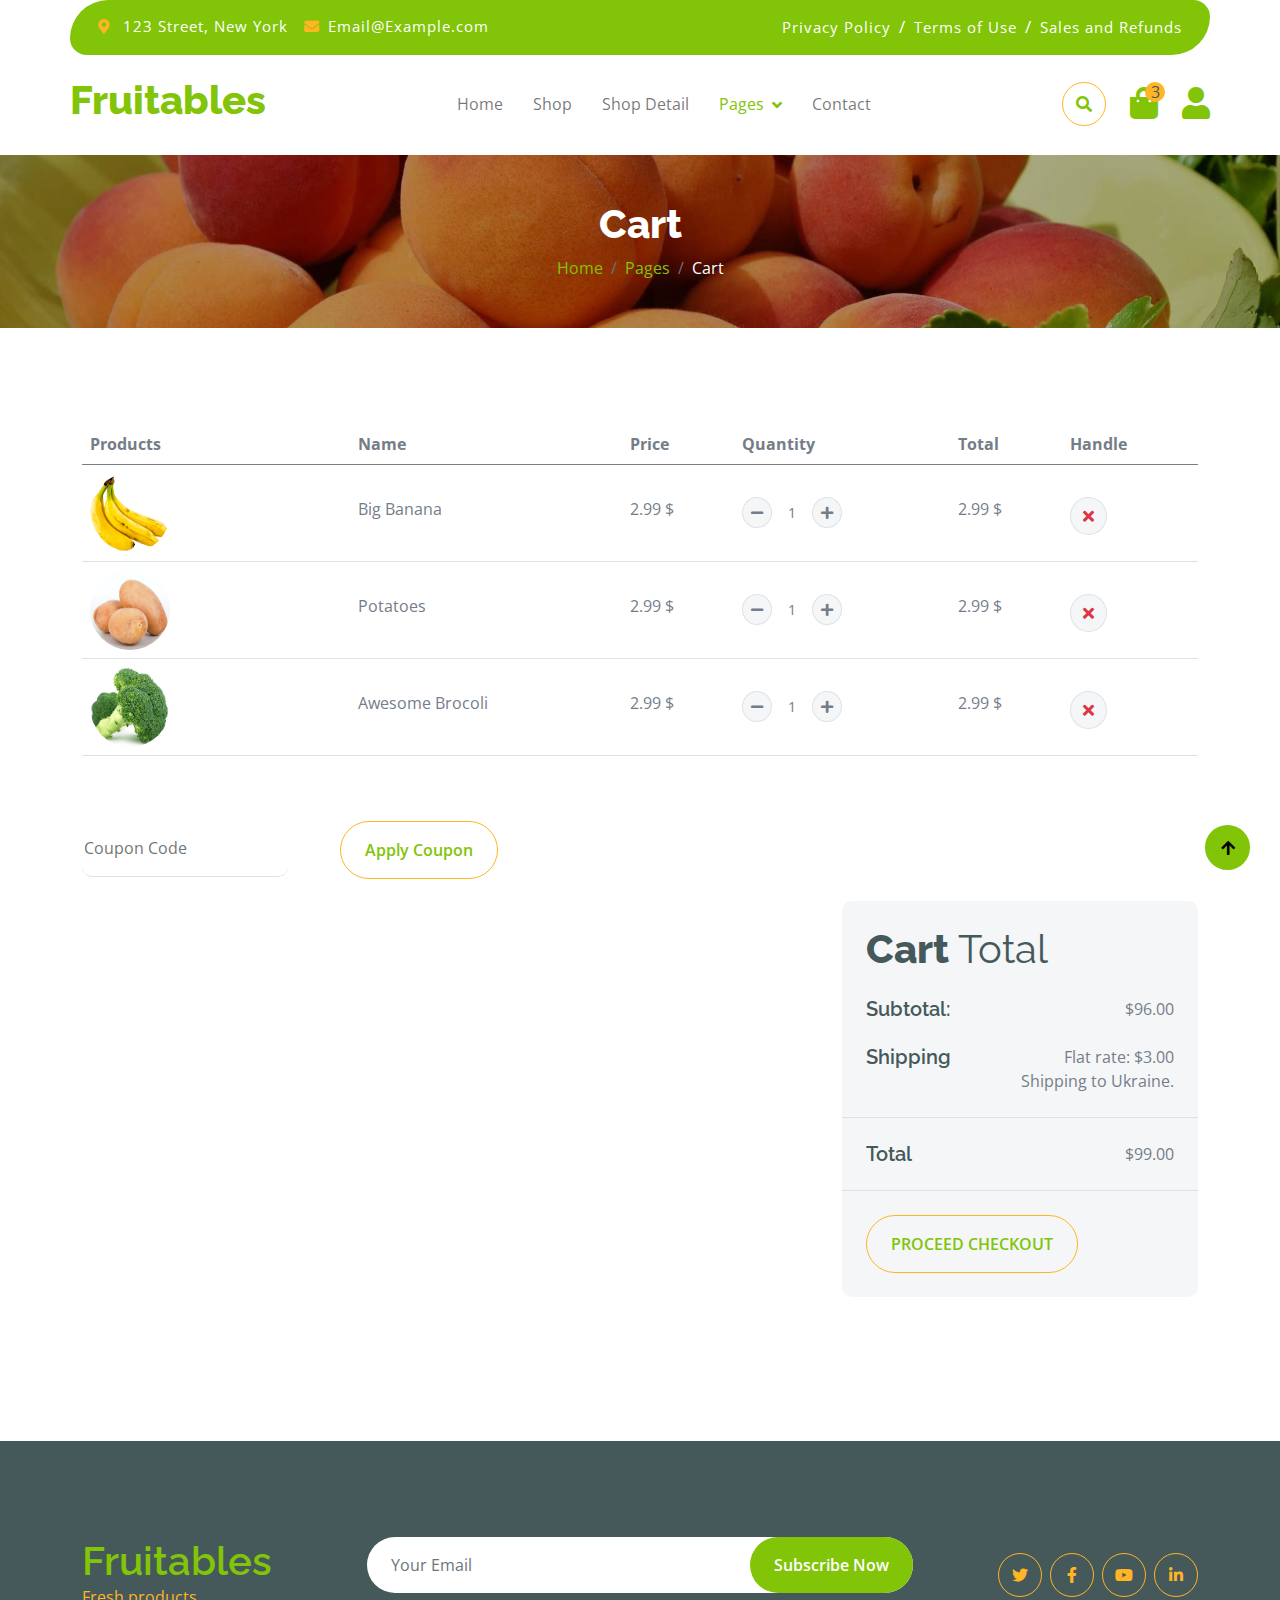
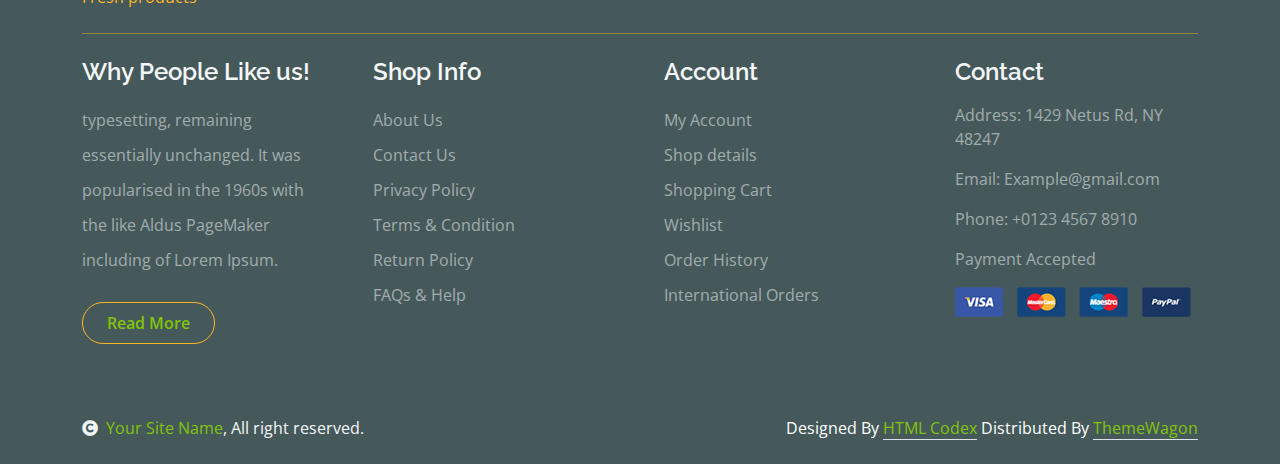
<file: Agriculture/cart.html>
<!DOCTYPE html>
<html lang="en">

    <head>
        <meta charset="utf-8">
        <title>Fruitables - Vegetable Website Template</title>
        <meta content="width=device-width, initial-scale=1.0" name="viewport">
        <meta content="" name="keywords">
        <meta content="" name="description">

        <!-- Google Web Fonts -->
        <link rel="preconnect" href="https://fonts.googleapis.com">
        <link rel="preconnect" href="https://fonts.gstatic.com" crossorigin>
        <link href="https://fonts.googleapis.com/css2?family=Open+Sans:wght@400;600&family=Raleway:wght@600;800&display=swap" rel="stylesheet"> 

        <!-- Icon Font Stylesheet -->
        <link rel="stylesheet" href="https://use.fontawesome.com/releases/v5.15.4/css/all.css"/>
        <link href="https://cdn.jsdelivr.net/npm/bootstrap-icons@1.4.1/font/bootstrap-icons.css" rel="stylesheet">

        <!-- Libraries Stylesheet -->
        <link href="lib/lightbox/css/lightbox.min.css" rel="stylesheet">
        <link href="lib/owlcarousel/assets/owl.carousel.min.css" rel="stylesheet">


        <!-- Customized Bootstrap Stylesheet -->
        <link href="css/bootstrap.min.css" rel="stylesheet">

        <!-- Template Stylesheet -->
        <link href="css/style.css" rel="stylesheet">
    </head>

    <body>

        <!-- Spinner Start -->
        <div id="spinner" class="show w-100 vh-100 bg-white position-fixed translate-middle top-50 start-50  d-flex align-items-center justify-content-center">
            <div class="spinner-grow text-primary" role="status"></div>
        </div>
        <!-- Spinner End -->


        <!-- Navbar start -->
        <div class="container-fluid fixed-top">
            <div class="container topbar bg-primary d-none d-lg-block">
                <div class="d-flex justify-content-between">
                    <div class="top-info ps-2">
                        <small class="me-3"><i class="fas fa-map-marker-alt me-2 text-secondary"></i> <a href="#" class="text-white">123 Street, New York</a></small>
                        <small class="me-3"><i class="fas fa-envelope me-2 text-secondary"></i><a href="#" class="text-white">Email@Example.com</a></small>
                    </div>
                    <div class="top-link pe-2">
                        <a href="#" class="text-white"><small class="text-white mx-2">Privacy Policy</small>/</a>
                        <a href="#" class="text-white"><small class="text-white mx-2">Terms of Use</small>/</a>
                        <a href="#" class="text-white"><small class="text-white ms-2">Sales and Refunds</small></a>
                    </div>
                </div>
            </div>
            <div class="container px-0">
                <nav class="navbar navbar-light bg-white navbar-expand-xl">
                    <a href="index.html" class="navbar-brand"><h1 class="text-primary display-6">Fruitables</h1></a>
                    <button class="navbar-toggler py-2 px-3" type="button" data-bs-toggle="collapse" data-bs-target="#navbarCollapse">
                        <span class="fa fa-bars text-primary"></span>
                    </button>
                    <div class="collapse navbar-collapse bg-white" id="navbarCollapse">
                        <div class="navbar-nav mx-auto">
                            <a href="index.html" class="nav-item nav-link">Home</a>
                            <a href="shop.html" class="nav-item nav-link">Shop</a>
                            <a href="shop-detail.html" class="nav-item nav-link">Shop Detail</a>
                            <div class="nav-item dropdown">
                                <a href="#" class="nav-link dropdown-toggle active" data-bs-toggle="dropdown">Pages</a>
                                <div class="dropdown-menu m-0 bg-secondary rounded-0">
                                    <a href="cart.html" class="dropdown-item active">Cart</a>
                                    <a href="chackout.html" class="dropdown-item">Chackout</a>
                                    <a href="testimonial.html" class="dropdown-item">Testimonial</a>
                                    <a href="404.html" class="dropdown-item">404 Page</a>
                                </div>
                            </div>
                            <a href="contact.html" class="nav-item nav-link">Contact</a>
                        </div>
                        <div class="d-flex m-3 me-0">
                            <button class="btn-search btn border border-secondary btn-md-square rounded-circle bg-white me-4" data-bs-toggle="modal" data-bs-target="#searchModal"><i class="fas fa-search text-primary"></i></button>
                            <a href="#" class="position-relative me-4 my-auto">
                                <i class="fa fa-shopping-bag fa-2x"></i>
                                <span class="position-absolute bg-secondary rounded-circle d-flex align-items-center justify-content-center text-dark px-1" style="top: -5px; left: 15px; height: 20px; min-width: 20px;">3</span>
                            </a>
                            <a href="#" class="my-auto">
                                <i class="fas fa-user fa-2x"></i>
                            </a>
                        </div>
                    </div>
                </nav>
            </div>
        </div>
        <!-- Navbar End -->


        <!-- Modal Search Start -->
        <div class="modal fade" id="searchModal" tabindex="-1" aria-labelledby="exampleModalLabel" aria-hidden="true">
            <div class="modal-dialog modal-fullscreen">
                <div class="modal-content rounded-0">
                    <div class="modal-header">
                        <h5 class="modal-title" id="exampleModalLabel">Search by keyword</h5>
                        <button type="button" class="btn-close" data-bs-dismiss="modal" aria-label="Close"></button>
                    </div>
                    <div class="modal-body d-flex align-items-center">
                        <div class="input-group w-75 mx-auto d-flex">
                            <input type="search" class="form-control p-3" placeholder="keywords" aria-describedby="search-icon-1">
                            <span id="search-icon-1" class="input-group-text p-3"><i class="fa fa-search"></i></span>
                        </div>
                    </div>
                </div>
            </div>
        </div>
        <!-- Modal Search End -->


        <!-- Single Page Header start -->
        <div class="container-fluid page-header py-5">
            <h1 class="text-center text-white display-6">Cart</h1>
            <ol class="breadcrumb justify-content-center mb-0">
                <li class="breadcrumb-item"><a href="#">Home</a></li>
                <li class="breadcrumb-item"><a href="#">Pages</a></li>
                <li class="breadcrumb-item active text-white">Cart</li>
            </ol>
        </div>
        <!-- Single Page Header End -->


        <!-- Cart Page Start -->
        <div class="container-fluid py-5">
            <div class="container py-5">
                <div class="table-responsive">
                    <table class="table">
                        <thead>
                          <tr>
                            <th scope="col">Products</th>
                            <th scope="col">Name</th>
                            <th scope="col">Price</th>
                            <th scope="col">Quantity</th>
                            <th scope="col">Total</th>
                            <th scope="col">Handle</th>
                          </tr>
                        </thead>
                        <tbody>
                            <tr>
                                <th scope="row">
                                    <div class="d-flex align-items-center">
                                        <img src="img/vegetable-item-3.png" class="img-fluid me-5 rounded-circle" style="width: 80px; height: 80px;" alt="">
                                    </div>
                                </th>
                                <td>
                                    <p class="mb-0 mt-4">Big Banana</p>
                                </td>
                                <td>
                                    <p class="mb-0 mt-4">2.99 $</p>
                                </td>
                                <td>
                                    <div class="input-group quantity mt-4" style="width: 100px;">
                                        <div class="input-group-btn">
                                            <button class="btn btn-sm btn-minus rounded-circle bg-light border" >
                                            <i class="fa fa-minus"></i>
                                            </button>
                                        </div>
                                        <input type="text" class="form-control form-control-sm text-center border-0" value="1">
                                        <div class="input-group-btn">
                                            <button class="btn btn-sm btn-plus rounded-circle bg-light border">
                                                <i class="fa fa-plus"></i>
                                            </button>
                                        </div>
                                    </div>
                                </td>
                                <td>
                                    <p class="mb-0 mt-4">2.99 $</p>
                                </td>
                                <td>
                                    <button class="btn btn-md rounded-circle bg-light border mt-4" >
                                        <i class="fa fa-times text-danger"></i>
                                    </button>
                                </td>
                            
                            </tr>
                            <tr>
                                <th scope="row">
                                    <div class="d-flex align-items-center">
                                        <img src="img/vegetable-item-5.jpg" class="img-fluid me-5 rounded-circle" style="width: 80px; height: 80px;" alt="" alt="">
                                    </div>
                                </th>
                                <td>
                                    <p class="mb-0 mt-4">Potatoes</p>
                                </td>
                                <td>
                                    <p class="mb-0 mt-4">2.99 $</p>
                                </td>
                                <td>
                                    <div class="input-group quantity mt-4" style="width: 100px;">
                                        <div class="input-group-btn">
                                            <button class="btn btn-sm btn-minus rounded-circle bg-light border" >
                                            <i class="fa fa-minus"></i>
                                            </button>
                                        </div>
                                        <input type="text" class="form-control form-control-sm text-center border-0" value="1">
                                        <div class="input-group-btn">
                                            <button class="btn btn-sm btn-plus rounded-circle bg-light border">
                                                <i class="fa fa-plus"></i>
                                            </button>
                                        </div>
                                    </div>
                                </td>
                                <td>
                                    <p class="mb-0 mt-4">2.99 $</p>
                                </td>
                                <td>
                                    <button class="btn btn-md rounded-circle bg-light border mt-4" >
                                        <i class="fa fa-times text-danger"></i>
                                    </button>
                                </td>
                            </tr>
                            <tr>
                                <th scope="row">
                                    <div class="d-flex align-items-center">
                                        <img src="img/vegetable-item-2.jpg" class="img-fluid me-5 rounded-circle" style="width: 80px; height: 80px;" alt="" alt="">
                                    </div>
                                </th>
                                <td>
                                    <p class="mb-0 mt-4">Awesome Brocoli</p>
                                </td>
                                <td>
                                    <p class="mb-0 mt-4">2.99 $</p>
                                </td>
                                <td>
                                    <div class="input-group quantity mt-4" style="width: 100px;">
                                        <div class="input-group-btn">
                                            <button class="btn btn-sm btn-minus rounded-circle bg-light border" >
                                            <i class="fa fa-minus"></i>
                                            </button>
                                        </div>
                                        <input type="text" class="form-control form-control-sm text-center border-0" value="1">
                                        <div class="input-group-btn">
                                            <button class="btn btn-sm btn-plus rounded-circle bg-light border">
                                                <i class="fa fa-plus"></i>
                                            </button>
                                        </div>
                                    </div>
                                </td>
                                <td>
                                    <p class="mb-0 mt-4">2.99 $</p>
                                </td>
                                <td>
                                    <button class="btn btn-md rounded-circle bg-light border mt-4" >
                                        <i class="fa fa-times text-danger"></i>
                                    </button>
                                </td>
                            </tr>
                        </tbody>
                    </table>
                </div>
                <div class="mt-5">
                    <input type="text" class="border-0 border-bottom rounded me-5 py-3 mb-4" placeholder="Coupon Code">
                    <button class="btn border-secondary rounded-pill px-4 py-3 text-primary" type="button">Apply Coupon</button>
                </div>
                <div class="row g-4 justify-content-end">
                    <div class="col-8"></div>
                    <div class="col-sm-8 col-md-7 col-lg-6 col-xl-4">
                        <div class="bg-light rounded">
                            <div class="p-4">
                                <h1 class="display-6 mb-4">Cart <span class="fw-normal">Total</span></h1>
                                <div class="d-flex justify-content-between mb-4">
                                    <h5 class="mb-0 me-4">Subtotal:</h5>
                                    <p class="mb-0">$96.00</p>
                                </div>
                                <div class="d-flex justify-content-between">
                                    <h5 class="mb-0 me-4">Shipping</h5>
                                    <div class="">
                                        <p class="mb-0">Flat rate: $3.00</p>
                                    </div>
                                </div>
                                <p class="mb-0 text-end">Shipping to Ukraine.</p>
                            </div>
                            <div class="py-4 mb-4 border-top border-bottom d-flex justify-content-between">
                                <h5 class="mb-0 ps-4 me-4">Total</h5>
                                <p class="mb-0 pe-4">$99.00</p>
                            </div>
                            <button class="btn border-secondary rounded-pill px-4 py-3 text-primary text-uppercase mb-4 ms-4" type="button">Proceed Checkout</button>
                        </div>
                    </div>
                </div>
            </div>
        </div>
        <!-- Cart Page End -->


        <!-- Footer Start -->
        <div class="container-fluid bg-dark text-white-50 footer pt-5 mt-5">
            <div class="container py-5">
                <div class="pb-4 mb-4" style="border-bottom: 1px solid rgba(226, 175, 24, 0.5) ;">
                    <div class="row g-4">
                        <div class="col-lg-3">
                            <a href="#">
                                <h1 class="text-primary mb-0">Fruitables</h1>
                                <p class="text-secondary mb-0">Fresh products</p>
                            </a>
                        </div>
                        <div class="col-lg-6">
                            <div class="position-relative mx-auto">
                                <input class="form-control border-0 w-100 py-3 px-4 rounded-pill" type="number" placeholder="Your Email">
                                <button type="submit" class="btn btn-primary border-0 border-secondary py-3 px-4 position-absolute rounded-pill text-white" style="top: 0; right: 0;">Subscribe Now</button>
                            </div>
                        </div>
                        <div class="col-lg-3">
                            <div class="d-flex justify-content-end pt-3">
                                <a class="btn  btn-outline-secondary me-2 btn-md-square rounded-circle" href=""><i class="fab fa-twitter"></i></a>
                                <a class="btn btn-outline-secondary me-2 btn-md-square rounded-circle" href=""><i class="fab fa-facebook-f"></i></a>
                                <a class="btn btn-outline-secondary me-2 btn-md-square rounded-circle" href=""><i class="fab fa-youtube"></i></a>
                                <a class="btn btn-outline-secondary btn-md-square rounded-circle" href=""><i class="fab fa-linkedin-in"></i></a>
                            </div>
                        </div>
                    </div>
                </div>
                <div class="row g-5">
                    <div class="col-lg-3 col-md-6">
                        <div class="footer-item">
                            <h4 class="text-light mb-3">Why People Like us!</h4>
                            <p class="mb-4">typesetting, remaining essentially unchanged. It was 
                                popularised in the 1960s with the like Aldus PageMaker including of Lorem Ipsum.</p>
                            <a href="" class="btn border-secondary py-2 px-4 rounded-pill text-primary">Read More</a>
                        </div>
                    </div>
                    <div class="col-lg-3 col-md-6">
                        <div class="d-flex flex-column text-start footer-item">
                            <h4 class="text-light mb-3">Shop Info</h4>
                            <a class="btn-link" href="">About Us</a>
                            <a class="btn-link" href="">Contact Us</a>
                            <a class="btn-link" href="">Privacy Policy</a>
                            <a class="btn-link" href="">Terms & Condition</a>
                            <a class="btn-link" href="">Return Policy</a>
                            <a class="btn-link" href="">FAQs & Help</a>
                        </div>
                    </div>
                    <div class="col-lg-3 col-md-6">
                        <div class="d-flex flex-column text-start footer-item">
                            <h4 class="text-light mb-3">Account</h4>
                            <a class="btn-link" href="">My Account</a>
                            <a class="btn-link" href="">Shop details</a>
                            <a class="btn-link" href="">Shopping Cart</a>
                            <a class="btn-link" href="">Wishlist</a>
                            <a class="btn-link" href="">Order History</a>
                            <a class="btn-link" href="">International Orders</a>
                        </div>
                    </div>
                    <div class="col-lg-3 col-md-6">
                        <div class="footer-item">
                            <h4 class="text-light mb-3">Contact</h4>
                            <p>Address: 1429 Netus Rd, NY 48247</p>
                            <p>Email: Example@gmail.com</p>
                            <p>Phone: +0123 4567 8910</p>
                            <p>Payment Accepted</p>
                            <img src="img/payment.png" class="img-fluid" alt="">
                        </div>
                    </div>
                </div>
            </div>
        </div>
        <!-- Footer End -->

        <!-- Copyright Start -->
        <div class="container-fluid copyright bg-dark py-4">
            <div class="container">
                <div class="row">
                    <div class="col-md-6 text-center text-md-start mb-3 mb-md-0">
                        <span class="text-light"><a href="#"><i class="fas fa-copyright text-light me-2"></i>Your Site Name</a>, All right reserved.</span>
                    </div>
                    <div class="col-md-6 my-auto text-center text-md-end text-white">
                        <!--/*** This template is free as long as you keep the below author’s credit link/attribution link/backlink. ***/-->
                        <!--/*** If you'd like to use the template without the below author’s credit link/attribution link/backlink, ***/-->
                        <!--/*** you can purchase the Credit Removal License from "https://htmlcodex.com/credit-removal". ***/-->
                        Designed By <a class="border-bottom" href="https://htmlcodex.com">HTML Codex</a> Distributed By <a class="border-bottom" href="https://themewagon.com">ThemeWagon</a>
                    </div>
                </div>
            </div>
        </div>
        <!-- Copyright End -->



        <!-- Back to Top -->
        <a href="#" class="btn btn-primary border-3 border-primary rounded-circle back-to-top"><i class="fa fa-arrow-up"></i></a>   

        
    <!-- JavaScript Libraries -->
    <script src="https://ajax.googleapis.com/ajax/libs/jquery/3.6.4/jquery.min.js"></script>
    <script src="https://cdn.jsdelivr.net/npm/bootstrap@5.0.0/dist/js/bootstrap.bundle.min.js"></script>
    <script src="lib/easing/easing.min.js"></script>
    <script src="lib/waypoints/waypoints.min.js"></script>
    <script src="lib/lightbox/js/lightbox.min.js"></script>
    <script src="lib/owlcarousel/owl.carousel.min.js"></script>

    <!-- Template Javascript -->
    <script src="js/main.js"></script>
    </body>

</html>
</file>
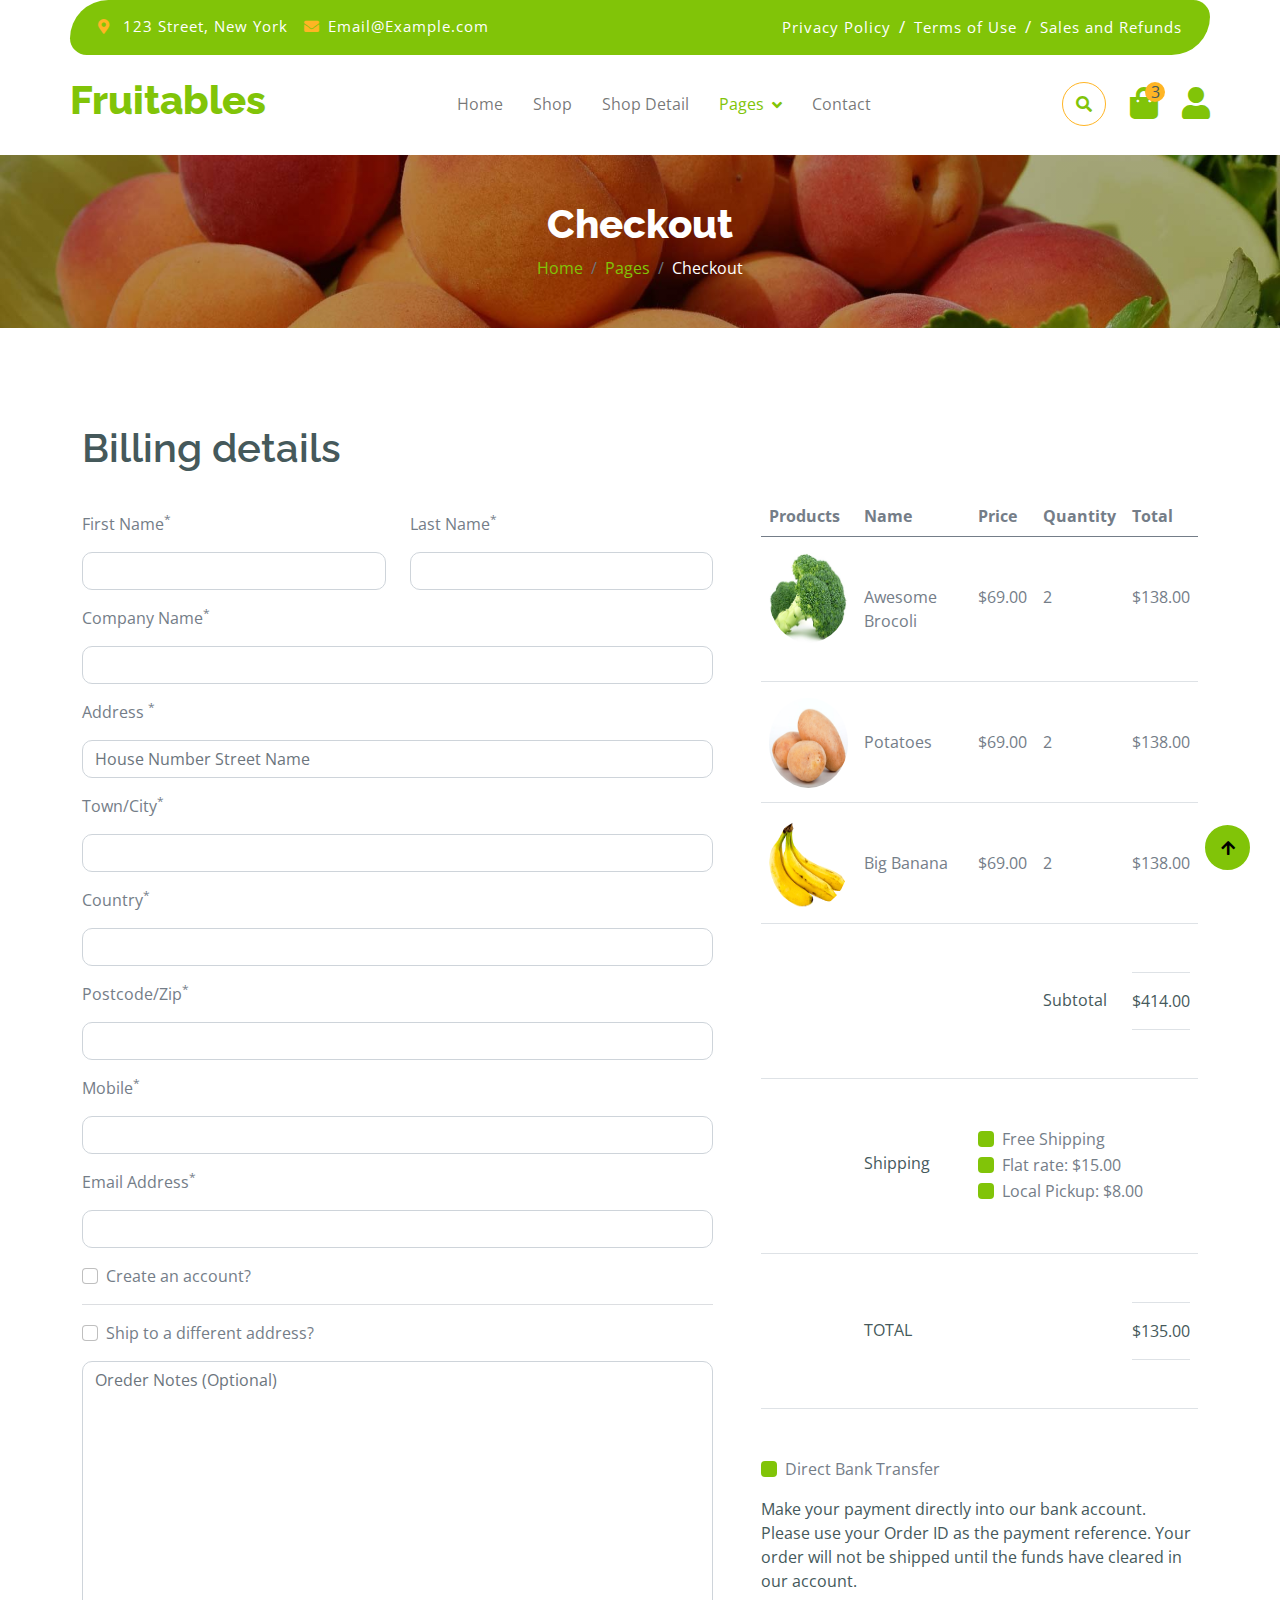
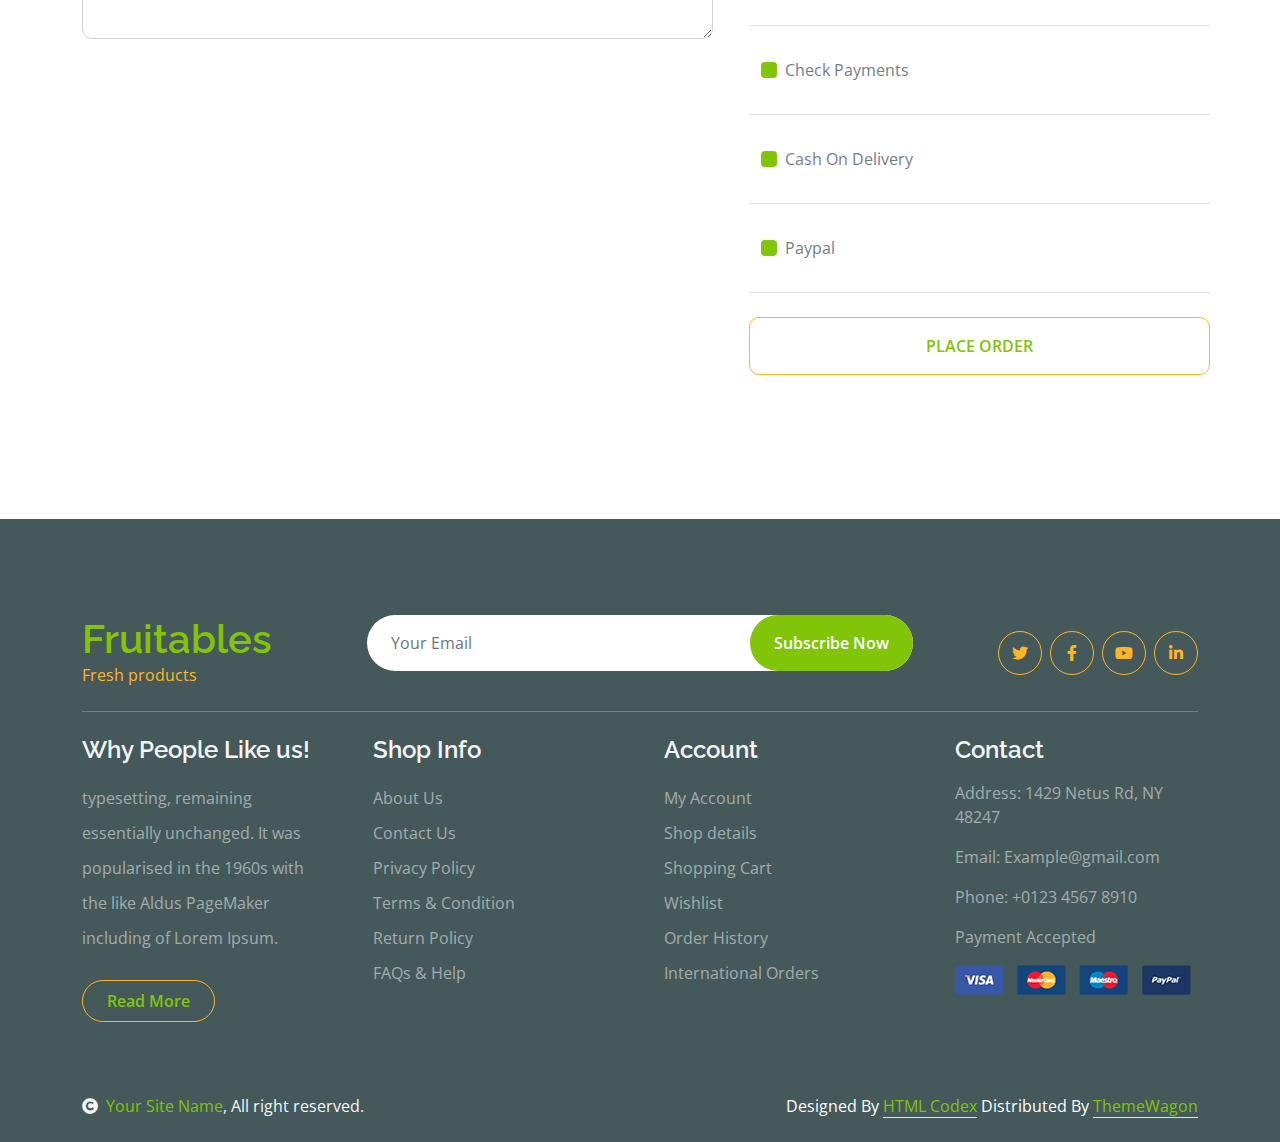
<file: Agriculture/chackout.html>
<!DOCTYPE html>
<html lang="en">

    <head>
        <meta charset="utf-8">
        <title>Fruitables - Vegetable Website Template</title>
        <meta content="width=device-width, initial-scale=1.0" name="viewport">
        <meta content="" name="keywords">
        <meta content="" name="description">

        <!-- Google Web Fonts -->
        <link rel="preconnect" href="https://fonts.googleapis.com">
        <link rel="preconnect" href="https://fonts.gstatic.com" crossorigin>
        <link href="https://fonts.googleapis.com/css2?family=Open+Sans:wght@400;600&family=Raleway:wght@600;800&display=swap" rel="stylesheet"> 

        <!-- Icon Font Stylesheet -->
        <link rel="stylesheet" href="https://use.fontawesome.com/releases/v5.15.4/css/all.css"/>
        <link href="https://cdn.jsdelivr.net/npm/bootstrap-icons@1.4.1/font/bootstrap-icons.css" rel="stylesheet">

        <!-- Libraries Stylesheet -->
        <link href="lib/lightbox/css/lightbox.min.css" rel="stylesheet">
        <link href="lib/owlcarousel/assets/owl.carousel.min.css" rel="stylesheet">


        <!-- Customized Bootstrap Stylesheet -->
        <link href="css/bootstrap.min.css" rel="stylesheet">

        <!-- Template Stylesheet -->
        <link href="css/style.css" rel="stylesheet">
    </head>

    <body>

        <!-- Spinner Start -->
        <div id="spinner" class="show w-100 vh-100 bg-white position-fixed translate-middle top-50 start-50  d-flex align-items-center justify-content-center">
            <div class="spinner-grow text-primary" role="status"></div>
        </div>
        <!-- Spinner End -->


        <!-- Navbar start -->
        <div class="container-fluid fixed-top">
            <div class="container topbar bg-primary d-none d-lg-block">
                <div class="d-flex justify-content-between">
                    <div class="top-info ps-2">
                        <small class="me-3"><i class="fas fa-map-marker-alt me-2 text-secondary"></i> <a href="#" class="text-white">123 Street, New York</a></small>
                        <small class="me-3"><i class="fas fa-envelope me-2 text-secondary"></i><a href="#" class="text-white">Email@Example.com</a></small>
                    </div>
                    <div class="top-link pe-2">
                        <a href="#" class="text-white"><small class="text-white mx-2">Privacy Policy</small>/</a>
                        <a href="#" class="text-white"><small class="text-white mx-2">Terms of Use</small>/</a>
                        <a href="#" class="text-white"><small class="text-white ms-2">Sales and Refunds</small></a>
                    </div>
                </div>
            </div>
            <div class="container px-0">
                <nav class="navbar navbar-light bg-white navbar-expand-xl">
                    <a href="index.html" class="navbar-brand"><h1 class="text-primary display-6">Fruitables</h1></a>
                    <button class="navbar-toggler py-2 px-3" type="button" data-bs-toggle="collapse" data-bs-target="#navbarCollapse">
                        <span class="fa fa-bars text-primary"></span>
                    </button>
                    <div class="collapse navbar-collapse bg-white" id="navbarCollapse">
                        <div class="navbar-nav mx-auto">
                            <a href="index.html" class="nav-item nav-link">Home</a>
                            <a href="shop.html" class="nav-item nav-link">Shop</a>
                            <a href="shop-detail.html" class="nav-item nav-link">Shop Detail</a>
                            <div class="nav-item dropdown">
                                <a href="#" class="nav-link dropdown-toggle active" data-bs-toggle="dropdown">Pages</a>
                                <div class="dropdown-menu m-0 bg-secondary rounded-0">
                                    <a href="cart.html" class="dropdown-item">Cart</a>
                                    <a href="chackout.html" class="dropdown-item active">Chackout</a>
                                    <a href="testimonial.html" class="dropdown-item">Testimonial</a>
                                    <a href="404.html" class="dropdown-item">404 Page</a>
                                </div>
                            </div>
                            <a href="contact.html" class="nav-item nav-link">Contact</a>
                        </div>
                        <div class="d-flex m-3 me-0">
                            <button class="btn-search btn border border-secondary btn-md-square rounded-circle bg-white me-4" data-bs-toggle="modal" data-bs-target="#searchModal"><i class="fas fa-search text-primary"></i></button>
                            <a href="#" class="position-relative me-4 my-auto">
                                <i class="fa fa-shopping-bag fa-2x"></i>
                                <span class="position-absolute bg-secondary rounded-circle d-flex align-items-center justify-content-center text-dark px-1" style="top: -5px; left: 15px; height: 20px; min-width: 20px;">3</span>
                            </a>
                            <a href="#" class="my-auto">
                                <i class="fas fa-user fa-2x"></i>
                            </a>
                        </div>
                    </div>
                </nav>
            </div>
        </div>
        <!-- Navbar End -->


        <!-- Modal Search Start -->
        <div class="modal fade" id="searchModal" tabindex="-1" aria-labelledby="exampleModalLabel" aria-hidden="true">
            <div class="modal-dialog modal-fullscreen">
                <div class="modal-content rounded-0">
                    <div class="modal-header">
                        <h5 class="modal-title" id="exampleModalLabel">Search by keyword</h5>
                        <button type="button" class="btn-close" data-bs-dismiss="modal" aria-label="Close"></button>
                    </div>
                    <div class="modal-body d-flex align-items-center">
                        <div class="input-group w-75 mx-auto d-flex">
                            <input type="search" class="form-control p-3" placeholder="keywords" aria-describedby="search-icon-1">
                            <span id="search-icon-1" class="input-group-text p-3"><i class="fa fa-search"></i></span>
                        </div>
                    </div>
                </div>
            </div>
        </div>
        <!-- Modal Search End -->


        <!-- Single Page Header start -->
        <div class="container-fluid page-header py-5">
            <h1 class="text-center text-white display-6">Checkout</h1>
            <ol class="breadcrumb justify-content-center mb-0">
                <li class="breadcrumb-item"><a href="#">Home</a></li>
                <li class="breadcrumb-item"><a href="#">Pages</a></li>
                <li class="breadcrumb-item active text-white">Checkout</li>
            </ol>
        </div>
        <!-- Single Page Header End -->


        <!-- Checkout Page Start -->
        <div class="container-fluid py-5">
            <div class="container py-5">
                <h1 class="mb-4">Billing details</h1>
                <form action="#">
                    <div class="row g-5">
                        <div class="col-md-12 col-lg-6 col-xl-7">
                            <div class="row">
                                <div class="col-md-12 col-lg-6">
                                    <div class="form-item w-100">
                                        <label class="form-label my-3">First Name<sup>*</sup></label>
                                        <input type="text" class="form-control">
                                    </div>
                                </div>
                                <div class="col-md-12 col-lg-6">
                                    <div class="form-item w-100">
                                        <label class="form-label my-3">Last Name<sup>*</sup></label>
                                        <input type="text" class="form-control">
                                    </div>
                                </div>
                            </div>
                            <div class="form-item">
                                <label class="form-label my-3">Company Name<sup>*</sup></label>
                                <input type="text" class="form-control">
                            </div>
                            <div class="form-item">
                                <label class="form-label my-3">Address <sup>*</sup></label>
                                <input type="text" class="form-control" placeholder="House Number Street Name">
                            </div>
                            <div class="form-item">
                                <label class="form-label my-3">Town/City<sup>*</sup></label>
                                <input type="text" class="form-control">
                            </div>
                            <div class="form-item">
                                <label class="form-label my-3">Country<sup>*</sup></label>
                                <input type="text" class="form-control">
                            </div>
                            <div class="form-item">
                                <label class="form-label my-3">Postcode/Zip<sup>*</sup></label>
                                <input type="text" class="form-control">
                            </div>
                            <div class="form-item">
                                <label class="form-label my-3">Mobile<sup>*</sup></label>
                                <input type="tel" class="form-control">
                            </div>
                            <div class="form-item">
                                <label class="form-label my-3">Email Address<sup>*</sup></label>
                                <input type="email" class="form-control">
                            </div>
                            <div class="form-check my-3">
                                <input type="checkbox" class="form-check-input" id="Account-1" name="Accounts" value="Accounts">
                                <label class="form-check-label" for="Account-1">Create an account?</label>
                            </div>
                            <hr>
                            <div class="form-check my-3">
                                <input class="form-check-input" type="checkbox" id="Address-1" name="Address" value="Address">
                                <label class="form-check-label" for="Address-1">Ship to a different address?</label>
                            </div>
                            <div class="form-item">
                                <textarea name="text" class="form-control" spellcheck="false" cols="30" rows="11" placeholder="Oreder Notes (Optional)"></textarea>
                            </div>
                        </div>
                        <div class="col-md-12 col-lg-6 col-xl-5">
                            <div class="table-responsive">
                                <table class="table">
                                    <thead>
                                        <tr>
                                            <th scope="col">Products</th>
                                            <th scope="col">Name</th>
                                            <th scope="col">Price</th>
                                            <th scope="col">Quantity</th>
                                            <th scope="col">Total</th>
                                        </tr>
                                    </thead>
                                    <tbody>
                                        <tr>
                                            <th scope="row">
                                                <div class="d-flex align-items-center mt-2">
                                                    <img src="img/vegetable-item-2.jpg" class="img-fluid rounded-circle" style="width: 90px; height: 90px;" alt="">
                                                </div>
                                            </th>
                                            <td class="py-5">Awesome Brocoli</td>
                                            <td class="py-5">$69.00</td>
                                            <td class="py-5">2</td>
                                            <td class="py-5">$138.00</td>
                                        </tr>
                                        <tr>
                                            <th scope="row">
                                                <div class="d-flex align-items-center mt-2">
                                                    <img src="img/vegetable-item-5.jpg" class="img-fluid rounded-circle" style="width: 90px; height: 90px;" alt="">
                                                </div>
                                            </th>
                                            <td class="py-5">Potatoes</td>
                                            <td class="py-5">$69.00</td>
                                            <td class="py-5">2</td>
                                            <td class="py-5">$138.00</td>
                                        </tr>
                                        <tr>
                                            <th scope="row">
                                                <div class="d-flex align-items-center mt-2">
                                                    <img src="img/vegetable-item-3.png" class="img-fluid rounded-circle" style="width: 90px; height: 90px;" alt="">
                                                </div>
                                            </th>
                                            <td class="py-5">Big Banana</td>
                                            <td class="py-5">$69.00</td>
                                            <td class="py-5">2</td>
                                            <td class="py-5">$138.00</td>
                                        </tr>
                                        <tr>
                                            <th scope="row">
                                            </th>
                                            <td class="py-5"></td>
                                            <td class="py-5"></td>
                                            <td class="py-5">
                                                <p class="mb-0 text-dark py-3">Subtotal</p>
                                            </td>
                                            <td class="py-5">
                                                <div class="py-3 border-bottom border-top">
                                                    <p class="mb-0 text-dark">$414.00</p>
                                                </div>
                                            </td>
                                        </tr>
                                        <tr>
                                            <th scope="row">
                                            </th>
                                            <td class="py-5">
                                                <p class="mb-0 text-dark py-4">Shipping</p>
                                            </td>
                                            <td colspan="3" class="py-5">
                                                <div class="form-check text-start">
                                                    <input type="checkbox" class="form-check-input bg-primary border-0" id="Shipping-1" name="Shipping-1" value="Shipping">
                                                    <label class="form-check-label" for="Shipping-1">Free Shipping</label>
                                                </div>
                                                <div class="form-check text-start">
                                                    <input type="checkbox" class="form-check-input bg-primary border-0" id="Shipping-2" name="Shipping-1" value="Shipping">
                                                    <label class="form-check-label" for="Shipping-2">Flat rate: $15.00</label>
                                                </div>
                                                <div class="form-check text-start">
                                                    <input type="checkbox" class="form-check-input bg-primary border-0" id="Shipping-3" name="Shipping-1" value="Shipping">
                                                    <label class="form-check-label" for="Shipping-3">Local Pickup: $8.00</label>
                                                </div>
                                            </td>
                                        </tr>
                                        <tr>
                                            <th scope="row">
                                            </th>
                                            <td class="py-5">
                                                <p class="mb-0 text-dark text-uppercase py-3">TOTAL</p>
                                            </td>
                                            <td class="py-5"></td>
                                            <td class="py-5"></td>
                                            <td class="py-5">
                                                <div class="py-3 border-bottom border-top">
                                                    <p class="mb-0 text-dark">$135.00</p>
                                                </div>
                                            </td>
                                        </tr>
                                    </tbody>
                                </table>
                            </div>
                            <div class="row g-4 text-center align-items-center justify-content-center border-bottom py-3">
                                <div class="col-12">
                                    <div class="form-check text-start my-3">
                                        <input type="checkbox" class="form-check-input bg-primary border-0" id="Transfer-1" name="Transfer" value="Transfer">
                                        <label class="form-check-label" for="Transfer-1">Direct Bank Transfer</label>
                                    </div>
                                    <p class="text-start text-dark">Make your payment directly into our bank account. Please use your Order ID as the payment reference. Your order will not be shipped until the funds have cleared in our account.</p>
                                </div>
                            </div>
                            <div class="row g-4 text-center align-items-center justify-content-center border-bottom py-3">
                                <div class="col-12">
                                    <div class="form-check text-start my-3">
                                        <input type="checkbox" class="form-check-input bg-primary border-0" id="Payments-1" name="Payments" value="Payments">
                                        <label class="form-check-label" for="Payments-1">Check Payments</label>
                                    </div>
                                </div>
                            </div>
                            <div class="row g-4 text-center align-items-center justify-content-center border-bottom py-3">
                                <div class="col-12">
                                    <div class="form-check text-start my-3">
                                        <input type="checkbox" class="form-check-input bg-primary border-0" id="Delivery-1" name="Delivery" value="Delivery">
                                        <label class="form-check-label" for="Delivery-1">Cash On Delivery</label>
                                    </div>
                                </div>
                            </div>
                            <div class="row g-4 text-center align-items-center justify-content-center border-bottom py-3">
                                <div class="col-12">
                                    <div class="form-check text-start my-3">
                                        <input type="checkbox" class="form-check-input bg-primary border-0" id="Paypal-1" name="Paypal" value="Paypal">
                                        <label class="form-check-label" for="Paypal-1">Paypal</label>
                                    </div>
                                </div>
                            </div>
                            <div class="row g-4 text-center align-items-center justify-content-center pt-4">
                                <button type="button" class="btn border-secondary py-3 px-4 text-uppercase w-100 text-primary">Place Order</button>
                            </div>
                        </div>
                    </div>
                </form>
            </div>
        </div>
        <!-- Checkout Page End -->


        <!-- Footer Start -->
        <div class="container-fluid bg-dark text-white-50 footer pt-5 mt-5">
            <div class="container py-5">
                <div class="pb-4 mb-4" style="border-bottom: 1px solid rgba(226, 175, 24, 0.5) ;">
                    <div class="row g-4">
                        <div class="col-lg-3">
                            <a href="#">
                                <h1 class="text-primary mb-0">Fruitables</h1>
                                <p class="text-secondary mb-0">Fresh products</p>
                            </a>
                        </div>
                        <div class="col-lg-6">
                            <div class="position-relative mx-auto">
                                <input class="form-control border-0 w-100 py-3 px-4 rounded-pill" type="number" placeholder="Your Email">
                                <button type="submit" class="btn btn-primary border-0 border-secondary py-3 px-4 position-absolute rounded-pill text-white" style="top: 0; right: 0;">Subscribe Now</button>
                            </div>
                        </div>
                        <div class="col-lg-3">
                            <div class="d-flex justify-content-end pt-3">
                                <a class="btn  btn-outline-secondary me-2 btn-md-square rounded-circle" href=""><i class="fab fa-twitter"></i></a>
                                <a class="btn btn-outline-secondary me-2 btn-md-square rounded-circle" href=""><i class="fab fa-facebook-f"></i></a>
                                <a class="btn btn-outline-secondary me-2 btn-md-square rounded-circle" href=""><i class="fab fa-youtube"></i></a>
                                <a class="btn btn-outline-secondary btn-md-square rounded-circle" href=""><i class="fab fa-linkedin-in"></i></a>
                            </div>
                        </div>
                    </div>
                </div>
                <div class="row g-5">
                    <div class="col-lg-3 col-md-6">
                        <div class="footer-item">
                            <h4 class="text-light mb-3">Why People Like us!</h4>
                            <p class="mb-4">typesetting, remaining essentially unchanged. It was 
                                popularised in the 1960s with the like Aldus PageMaker including of Lorem Ipsum.</p>
                            <a href="" class="btn border-secondary py-2 px-4 rounded-pill text-primary">Read More</a>
                        </div>
                    </div>
                    <div class="col-lg-3 col-md-6">
                        <div class="d-flex flex-column text-start footer-item">
                            <h4 class="text-light mb-3">Shop Info</h4>
                            <a class="btn-link" href="">About Us</a>
                            <a class="btn-link" href="">Contact Us</a>
                            <a class="btn-link" href="">Privacy Policy</a>
                            <a class="btn-link" href="">Terms & Condition</a>
                            <a class="btn-link" href="">Return Policy</a>
                            <a class="btn-link" href="">FAQs & Help</a>
                        </div>
                    </div>
                    <div class="col-lg-3 col-md-6">
                        <div class="d-flex flex-column text-start footer-item">
                            <h4 class="text-light mb-3">Account</h4>
                            <a class="btn-link" href="">My Account</a>
                            <a class="btn-link" href="">Shop details</a>
                            <a class="btn-link" href="">Shopping Cart</a>
                            <a class="btn-link" href="">Wishlist</a>
                            <a class="btn-link" href="">Order History</a>
                            <a class="btn-link" href="">International Orders</a>
                        </div>
                    </div>
                    <div class="col-lg-3 col-md-6">
                        <div class="footer-item">
                            <h4 class="text-light mb-3">Contact</h4>
                            <p>Address: 1429 Netus Rd, NY 48247</p>
                            <p>Email: Example@gmail.com</p>
                            <p>Phone: +0123 4567 8910</p>
                            <p>Payment Accepted</p>
                            <img src="img/payment.png" class="img-fluid" alt="">
                        </div>
                    </div>
                </div>
            </div>
        </div>
        <!-- Footer End -->

        <!-- Copyright Start -->
        <div class="container-fluid copyright bg-dark py-4">
            <div class="container">
                <div class="row">
                    <div class="col-md-6 text-center text-md-start mb-3 mb-md-0">
                        <span class="text-light"><a href="#"><i class="fas fa-copyright text-light me-2"></i>Your Site Name</a>, All right reserved.</span>
                    </div>
                    <div class="col-md-6 my-auto text-center text-md-end text-white">
                        <!--/*** This template is free as long as you keep the below author’s credit link/attribution link/backlink. ***/-->
                        <!--/*** If you'd like to use the template without the below author’s credit link/attribution link/backlink, ***/-->
                        <!--/*** you can purchase the Credit Removal License from "https://htmlcodex.com/credit-removal". ***/-->
                        Designed By <a class="border-bottom" href="https://htmlcodex.com">HTML Codex</a> Distributed By <a class="border-bottom" href="https://themewagon.com">ThemeWagon</a>
                    </div>
                </div>
            </div>
        </div>
        <!-- Copyright End -->



        <!-- Back to Top -->
        <a href="#" class="btn btn-primary border-3 border-primary rounded-circle back-to-top"><i class="fa fa-arrow-up"></i></a>   

        
    <!-- JavaScript Libraries -->
    <script src="https://ajax.googleapis.com/ajax/libs/jquery/3.6.4/jquery.min.js"></script>
    <script src="https://cdn.jsdelivr.net/npm/bootstrap@5.0.0/dist/js/bootstrap.bundle.min.js"></script>
    <script src="lib/easing/easing.min.js"></script>
    <script src="lib/waypoints/waypoints.min.js"></script>
    <script src="lib/lightbox/js/lightbox.min.js"></script>
    <script src="lib/owlcarousel/owl.carousel.min.js"></script>

    <!-- Template Javascript -->
    <script src="js/main.js"></script>
    </body>

</html>
</file>
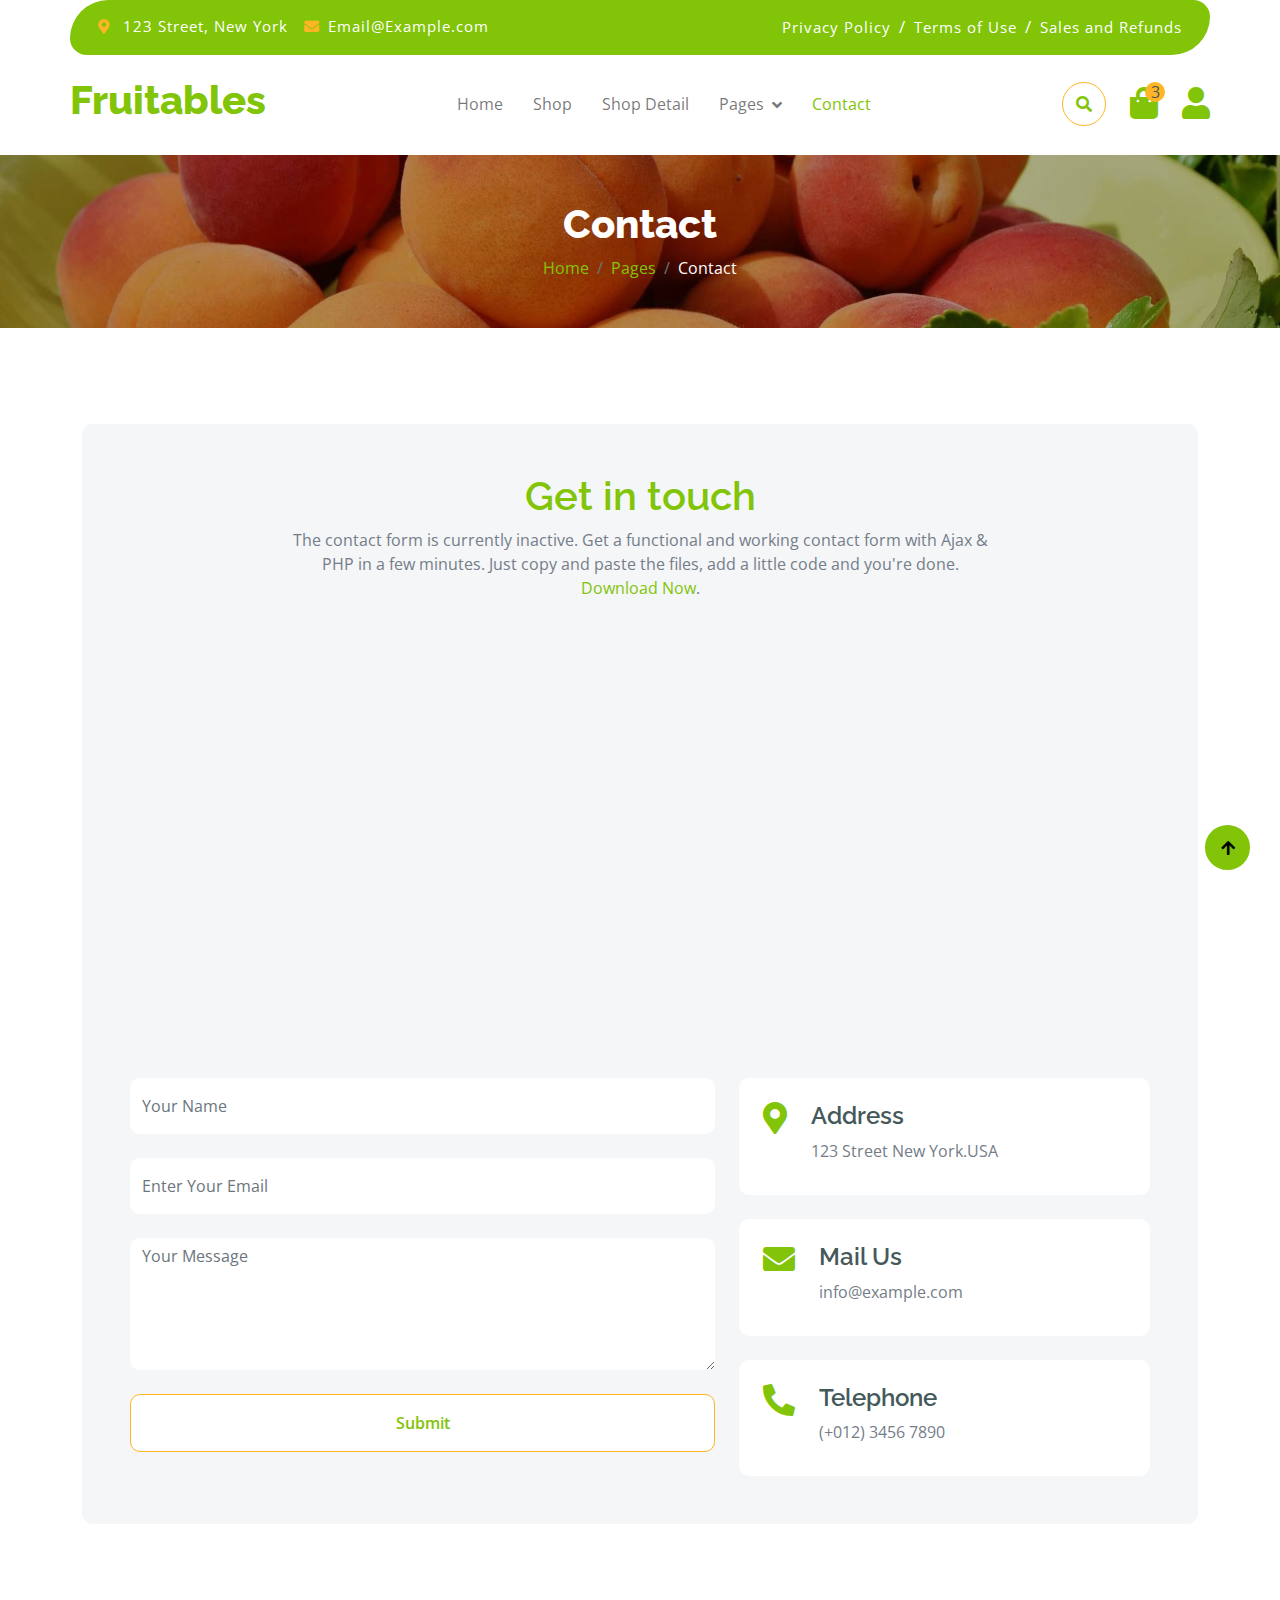
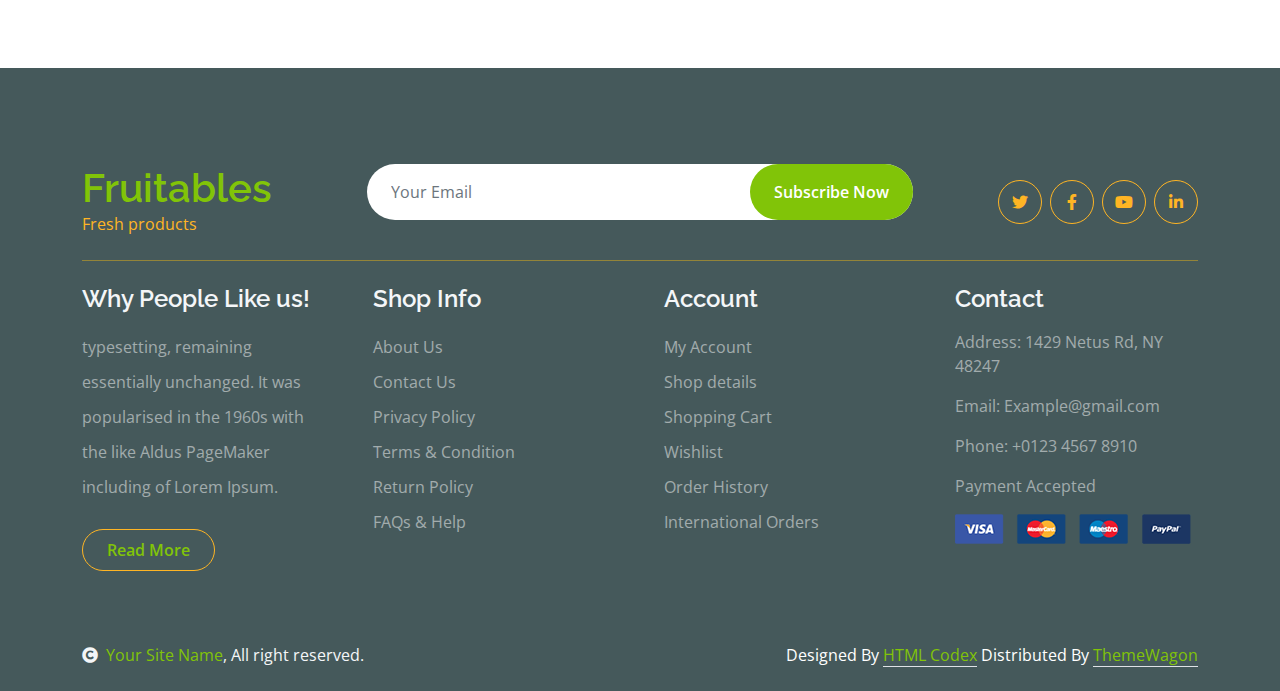
<file: Agriculture/contact.html>
<!DOCTYPE html>
<html lang="en">

    <head>
        <meta charset="utf-8">
        <title>Fruitables - Vegetable Website Template</title>
        <meta content="width=device-width, initial-scale=1.0" name="viewport">
        <meta content="" name="keywords">
        <meta content="" name="description">

        <!-- Google Web Fonts -->
        <link rel="preconnect" href="https://fonts.googleapis.com">
        <link rel="preconnect" href="https://fonts.gstatic.com" crossorigin>
        <link href="https://fonts.googleapis.com/css2?family=Open+Sans:wght@400;600&family=Raleway:wght@600;800&display=swap" rel="stylesheet"> 

        <!-- Icon Font Stylesheet -->
        <link rel="stylesheet" href="https://use.fontawesome.com/releases/v5.15.4/css/all.css"/>
        <link href="https://cdn.jsdelivr.net/npm/bootstrap-icons@1.4.1/font/bootstrap-icons.css" rel="stylesheet">

        <!-- Libraries Stylesheet -->
        <link href="lib/lightbox/css/lightbox.min.css" rel="stylesheet">
        <link href="lib/owlcarousel/assets/owl.carousel.min.css" rel="stylesheet">


        <!-- Customized Bootstrap Stylesheet -->
        <link href="css/bootstrap.min.css" rel="stylesheet">

        <!-- Template Stylesheet -->
        <link href="css/style.css" rel="stylesheet">
    </head>

    <body>

        <!-- Spinner Start -->
        <div id="spinner" class="show w-100 vh-100 bg-white position-fixed translate-middle top-50 start-50  d-flex align-items-center justify-content-center">
            <div class="spinner-grow text-primary" role="status"></div>
        </div>
        <!-- Spinner End -->


        <!-- Navbar start -->
        <div class="container-fluid fixed-top">
            <div class="container topbar bg-primary d-none d-lg-block">
                <div class="d-flex justify-content-between">
                    <div class="top-info ps-2">
                        <small class="me-3"><i class="fas fa-map-marker-alt me-2 text-secondary"></i> <a href="#" class="text-white">123 Street, New York</a></small>
                        <small class="me-3"><i class="fas fa-envelope me-2 text-secondary"></i><a href="#" class="text-white">Email@Example.com</a></small>
                    </div>
                    <div class="top-link pe-2">
                        <a href="#" class="text-white"><small class="text-white mx-2">Privacy Policy</small>/</a>
                        <a href="#" class="text-white"><small class="text-white mx-2">Terms of Use</small>/</a>
                        <a href="#" class="text-white"><small class="text-white ms-2">Sales and Refunds</small></a>
                    </div>
                </div>
            </div>
            <div class="container px-0">
                <nav class="navbar navbar-light bg-white navbar-expand-xl">
                    <a href="index.html" class="navbar-brand"><h1 class="text-primary display-6">Fruitables</h1></a>
                    <button class="navbar-toggler py-2 px-3" type="button" data-bs-toggle="collapse" data-bs-target="#navbarCollapse">
                        <span class="fa fa-bars text-primary"></span>
                    </button>
                    <div class="collapse navbar-collapse bg-white" id="navbarCollapse">
                        <div class="navbar-nav mx-auto">
                            <a href="index.html" class="nav-item nav-link">Home</a>
                            <a href="shop.html" class="nav-item nav-link">Shop</a>
                            <a href="shop-detail.html" class="nav-item nav-link">Shop Detail</a>
                            <div class="nav-item dropdown">
                                <a href="#" class="nav-link dropdown-toggle" data-bs-toggle="dropdown">Pages</a>
                                <div class="dropdown-menu m-0 bg-secondary rounded-0">
                                    <a href="cart.html" class="dropdown-item">Cart</a>
                                    <a href="chackout.html" class="dropdown-item">Chackout</a>
                                    <a href="testimonial.html" class="dropdown-item">Testimonial</a>
                                    <a href="404.html" class="dropdown-item">404 Page</a>
                                </div>
                            </div>
                            <a href="contact.html" class="nav-item nav-link active">Contact</a>
                        </div>
                        <div class="d-flex m-3 me-0">
                            <button class="btn-search btn border border-secondary btn-md-square rounded-circle bg-white me-4" data-bs-toggle="modal" data-bs-target="#searchModal"><i class="fas fa-search text-primary"></i></button>
                            <a href="#" class="position-relative me-4 my-auto">
                                <i class="fa fa-shopping-bag fa-2x"></i>
                                <span class="position-absolute bg-secondary rounded-circle d-flex align-items-center justify-content-center text-dark px-1" style="top: -5px; left: 15px; height: 20px; min-width: 20px;">3</span>
                            </a>
                            <a href="#" class="my-auto">
                                <i class="fas fa-user fa-2x"></i>
                            </a>
                        </div>
                    </div>
                </nav>
            </div>
        </div>
        <!-- Navbar End -->


        <!-- Modal Search Start -->
        <div class="modal fade" id="searchModal" tabindex="-1" aria-labelledby="exampleModalLabel" aria-hidden="true">
            <div class="modal-dialog modal-fullscreen">
                <div class="modal-content rounded-0">
                    <div class="modal-header">
                        <h5 class="modal-title" id="exampleModalLabel">Search by keyword</h5>
                        <button type="button" class="btn-close" data-bs-dismiss="modal" aria-label="Close"></button>
                    </div>
                    <div class="modal-body d-flex align-items-center">
                        <div class="input-group w-75 mx-auto d-flex">
                            <input type="search" class="form-control p-3" placeholder="keywords" aria-describedby="search-icon-1">
                            <span id="search-icon-1" class="input-group-text p-3"><i class="fa fa-search"></i></span>
                        </div>
                    </div>
                </div>
            </div>
        </div>
        <!-- Modal Search End -->


        <!-- Single Page Header start -->
        <div class="container-fluid page-header py-5">
            <h1 class="text-center text-white display-6">Contact</h1>
            <ol class="breadcrumb justify-content-center mb-0">
                <li class="breadcrumb-item"><a href="#">Home</a></li>
                <li class="breadcrumb-item"><a href="#">Pages</a></li>
                <li class="breadcrumb-item active text-white">Contact</li>
            </ol>
        </div>
        <!-- Single Page Header End -->


        <!-- Contact Start -->
        <div class="container-fluid contact py-5">
            <div class="container py-5">
                <div class="p-5 bg-light rounded">
                    <div class="row g-4">
                        <div class="col-12">
                            <div class="text-center mx-auto" style="max-width: 700px;">
                                <h1 class="text-primary">Get in touch</h1>
                                <p class="mb-4">The contact form is currently inactive. Get a functional and working contact form with Ajax & PHP in a few minutes. Just copy and paste the files, add a little code and you're done. <a href="https://htmlcodex.com/contact-form">Download Now</a>.</p>
                            </div>
                        </div>
                        <div class="col-lg-12">
                            <div class="h-100 rounded">
                                <iframe class="rounded w-100" 
                                style="height: 400px;" src="https://www.google.com/maps/embed?pb=!1m18!1m12!1m3!1d387191.33750346623!2d-73.97968099999999!3d40.6974881!2m3!1f0!2f0!3f0!3m2!1i1024!2i768!4f13.1!3m3!1m2!1s0x89c24fa5d33f083b%3A0xc80b8f06e177fe62!2sNew%20York%2C%20NY%2C%20USA!5e0!3m2!1sen!2sbd!4v1694259649153!5m2!1sen!2sbd" 
                                loading="lazy" referrerpolicy="no-referrer-when-downgrade"></iframe>
                            </div>
                        </div>
                        <div class="col-lg-7">
                            <form action="" class="">
                                <input type="text" class="w-100 form-control border-0 py-3 mb-4" placeholder="Your Name">
                                <input type="email" class="w-100 form-control border-0 py-3 mb-4" placeholder="Enter Your Email">
                                <textarea class="w-100 form-control border-0 mb-4" rows="5" cols="10" placeholder="Your Message"></textarea>
                                <button class="w-100 btn form-control border-secondary py-3 bg-white text-primary " type="submit">Submit</button>
                            </form>
                        </div>
                        <div class="col-lg-5">
                            <div class="d-flex p-4 rounded mb-4 bg-white">
                                <i class="fas fa-map-marker-alt fa-2x text-primary me-4"></i>
                                <div>
                                    <h4>Address</h4>
                                    <p class="mb-2">123 Street New York.USA</p>
                                </div>
                            </div>
                            <div class="d-flex p-4 rounded mb-4 bg-white">
                                <i class="fas fa-envelope fa-2x text-primary me-4"></i>
                                <div>
                                    <h4>Mail Us</h4>
                                    <p class="mb-2">info@example.com</p>
                                </div>
                            </div>
                            <div class="d-flex p-4 rounded bg-white">
                                <i class="fa fa-phone-alt fa-2x text-primary me-4"></i>
                                <div>
                                    <h4>Telephone</h4>
                                    <p class="mb-2">(+012) 3456 7890</p>
                                </div>
                            </div>
                        </div>
                    </div>
                </div>
            </div>
        </div>
        <!-- Contact End -->


        <!-- Footer Start -->
        <div class="container-fluid bg-dark text-white-50 footer pt-5 mt-5">
            <div class="container py-5">
                <div class="pb-4 mb-4" style="border-bottom: 1px solid rgba(226, 175, 24, 0.5) ;">
                    <div class="row g-4">
                        <div class="col-lg-3">
                            <a href="#">
                                <h1 class="text-primary mb-0">Fruitables</h1>
                                <p class="text-secondary mb-0">Fresh products</p>
                            </a>
                        </div>
                        <div class="col-lg-6">
                            <div class="position-relative mx-auto">
                                <input class="form-control border-0 w-100 py-3 px-4 rounded-pill" type="number" placeholder="Your Email">
                                <button type="submit" class="btn btn-primary border-0 border-secondary py-3 px-4 position-absolute rounded-pill text-white" style="top: 0; right: 0;">Subscribe Now</button>
                            </div>
                        </div>
                        <div class="col-lg-3">
                            <div class="d-flex justify-content-end pt-3">
                                <a class="btn  btn-outline-secondary me-2 btn-md-square rounded-circle" href=""><i class="fab fa-twitter"></i></a>
                                <a class="btn btn-outline-secondary me-2 btn-md-square rounded-circle" href=""><i class="fab fa-facebook-f"></i></a>
                                <a class="btn btn-outline-secondary me-2 btn-md-square rounded-circle" href=""><i class="fab fa-youtube"></i></a>
                                <a class="btn btn-outline-secondary btn-md-square rounded-circle" href=""><i class="fab fa-linkedin-in"></i></a>
                            </div>
                        </div>
                    </div>
                </div>
                <div class="row g-5">
                    <div class="col-lg-3 col-md-6">
                        <div class="footer-item">
                            <h4 class="text-light mb-3">Why People Like us!</h4>
                            <p class="mb-4">typesetting, remaining essentially unchanged. It was 
                                popularised in the 1960s with the like Aldus PageMaker including of Lorem Ipsum.</p>
                            <a href="" class="btn border-secondary py-2 px-4 rounded-pill text-primary">Read More</a>
                        </div>
                    </div>
                    <div class="col-lg-3 col-md-6">
                        <div class="d-flex flex-column text-start footer-item">
                            <h4 class="text-light mb-3">Shop Info</h4>
                            <a class="btn-link" href="">About Us</a>
                            <a class="btn-link" href="">Contact Us</a>
                            <a class="btn-link" href="">Privacy Policy</a>
                            <a class="btn-link" href="">Terms & Condition</a>
                            <a class="btn-link" href="">Return Policy</a>
                            <a class="btn-link" href="">FAQs & Help</a>
                        </div>
                    </div>
                    <div class="col-lg-3 col-md-6">
                        <div class="d-flex flex-column text-start footer-item">
                            <h4 class="text-light mb-3">Account</h4>
                            <a class="btn-link" href="">My Account</a>
                            <a class="btn-link" href="">Shop details</a>
                            <a class="btn-link" href="">Shopping Cart</a>
                            <a class="btn-link" href="">Wishlist</a>
                            <a class="btn-link" href="">Order History</a>
                            <a class="btn-link" href="">International Orders</a>
                        </div>
                    </div>
                    <div class="col-lg-3 col-md-6">
                        <div class="footer-item">
                            <h4 class="text-light mb-3">Contact</h4>
                            <p>Address: 1429 Netus Rd, NY 48247</p>
                            <p>Email: Example@gmail.com</p>
                            <p>Phone: +0123 4567 8910</p>
                            <p>Payment Accepted</p>
                            <img src="img/payment.png" class="img-fluid" alt="">
                        </div>
                    </div>
                </div>
            </div>
        </div>
        <!-- Footer End -->

        <!-- Copyright Start -->
        <div class="container-fluid copyright bg-dark py-4">
            <div class="container">
                <div class="row">
                    <div class="col-md-6 text-center text-md-start mb-3 mb-md-0">
                        <span class="text-light"><a href="#"><i class="fas fa-copyright text-light me-2"></i>Your Site Name</a>, All right reserved.</span>
                    </div>
                    <div class="col-md-6 my-auto text-center text-md-end text-white">
                        <!--/*** This template is free as long as you keep the below author’s credit link/attribution link/backlink. ***/-->
                        <!--/*** If you'd like to use the template without the below author’s credit link/attribution link/backlink, ***/-->
                        <!--/*** you can purchase the Credit Removal License from "https://htmlcodex.com/credit-removal". ***/-->
                        Designed By <a class="border-bottom" href="https://htmlcodex.com">HTML Codex</a> Distributed By <a class="border-bottom" href="https://themewagon.com">ThemeWagon</a>
                    </div>
                </div>
            </div>
        </div>
        <!-- Copyright End -->



        <!-- Back to Top -->
        <a href="#" class="btn btn-primary border-3 border-primary rounded-circle back-to-top"><i class="fa fa-arrow-up"></i></a>   

        
    <!-- JavaScript Libraries -->
    <script src="https://ajax.googleapis.com/ajax/libs/jquery/3.6.4/jquery.min.js"></script>
    <script src="https://cdn.jsdelivr.net/npm/bootstrap@5.0.0/dist/js/bootstrap.bundle.min.js"></script>
    <script src="lib/easing/easing.min.js"></script>
    <script src="lib/waypoints/waypoints.min.js"></script>
    <script src="lib/lightbox/js/lightbox.min.js"></script>
    <script src="lib/owlcarousel/owl.carousel.min.js"></script>

    <!-- Template Javascript -->
    <script src="js/main.js"></script>
    </body>

</html>
</file>
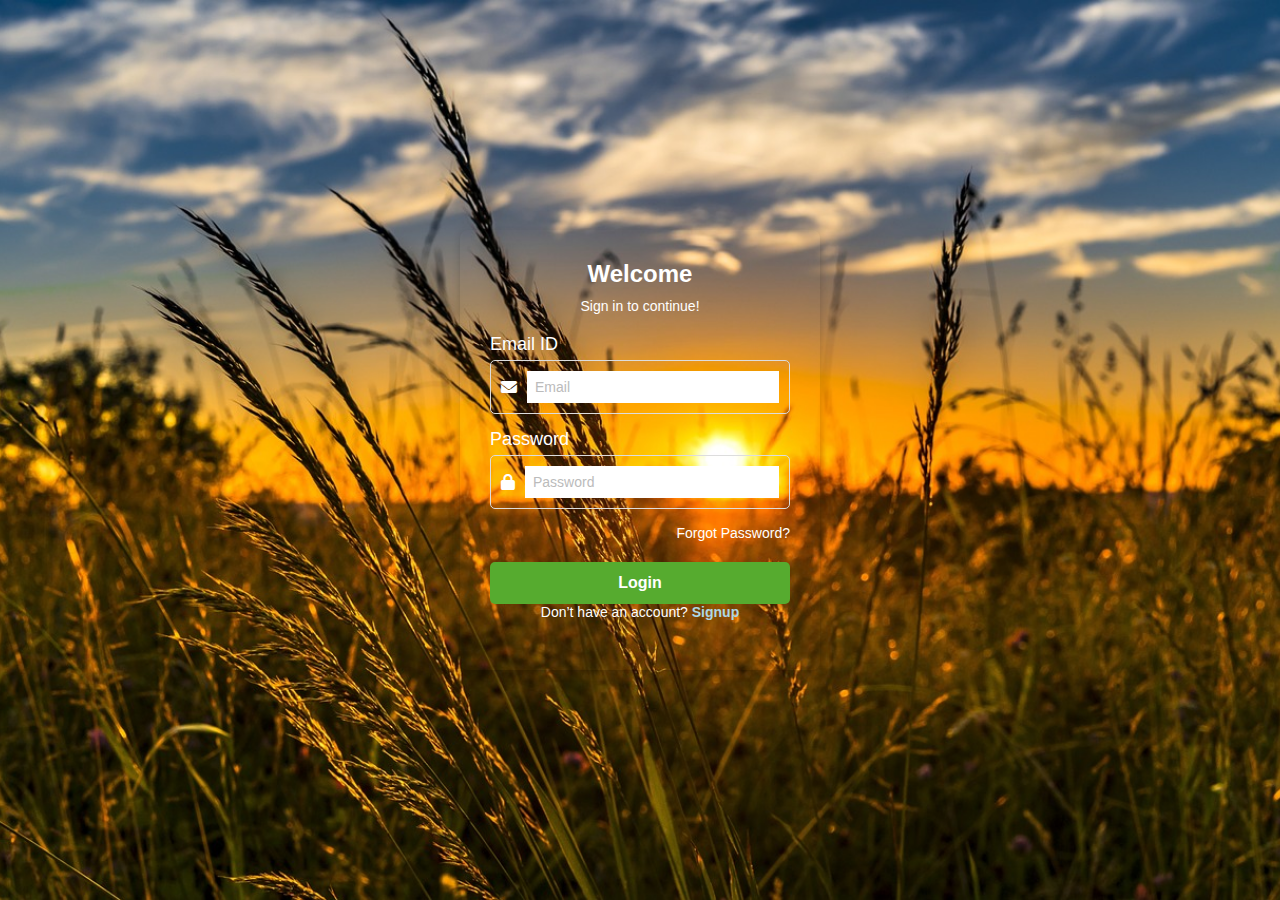
<file: Agriculture/login.html>
<!DOCTYPE html>
<html lang="en">
<head>
    <meta charset="UTF-8">
    <meta name="viewport" content="width=device-width, initial-scale=1.0">
    <title>Login</title>
    <link rel="stylesheet" href="css/loginstyle.css">
    <link rel="stylesheet" href="https://cdnjs.cloudflare.com/ajax/libs/font-awesome/6.0.0-beta3/css/all.min.css">
</head>
<body>
    <div class="login-container">
        <div class="login-card">
            <h2>Welcome</h2>
            <p>Sign in to continue!</p>
            <form id="loginForm" onsubmit="return login(event)">
                <label for="email">Email ID</label>
                <div class="input-group">
                    <i class="fas fa-envelope"></i>
                    <input type="email" id="email" placeholder="Email" required>
                </div>
                <label for="password">Password</label>
                <div class="input-group">
                    <i class="fas fa-lock"></i>
                    <input type="password" id="password" placeholder="Password" required>
                </div>
            
                <div class="forgot-password">
                    <a href="/forgot-password">Forgot Password?</a>
                </div>
                <button type="submit">Login</button>
                <p>Don’t have an account? <a href="signup.html">Signup</a></p>
                <p id="message" style="color: lightblue; font-weight: bold; font-size: medium;"></p>
            </form>
        </div>
    </div>

    <script>
        function login(event) {
            event.preventDefault(); // Prevent form from submitting the traditional way
            
            // Predefined credentials
            const validEmail = "user@gmail.com";
            const validPassword = "pass123";
            
            // Get values from input fields
            const email = document.getElementById('email').value;
            const password = document.getElementById('password').value;
            const message = document.getElementById('message');
            
            // Check credentials
            if (email === validEmail && password === validPassword) {
                message.style.color = "green";
                message.textContent = "Login successful!";
                // Redirect to home page after a short delay
                setTimeout(() => {
                    window.location.href = "index.html"; // Change to your actual home page URL
                }, 1000);
            } else {
                message.style.color = "lightblue";
                message.textContent = "Invalid username or password.";
            }
        }
    </script>
</body>
</html>
</file>
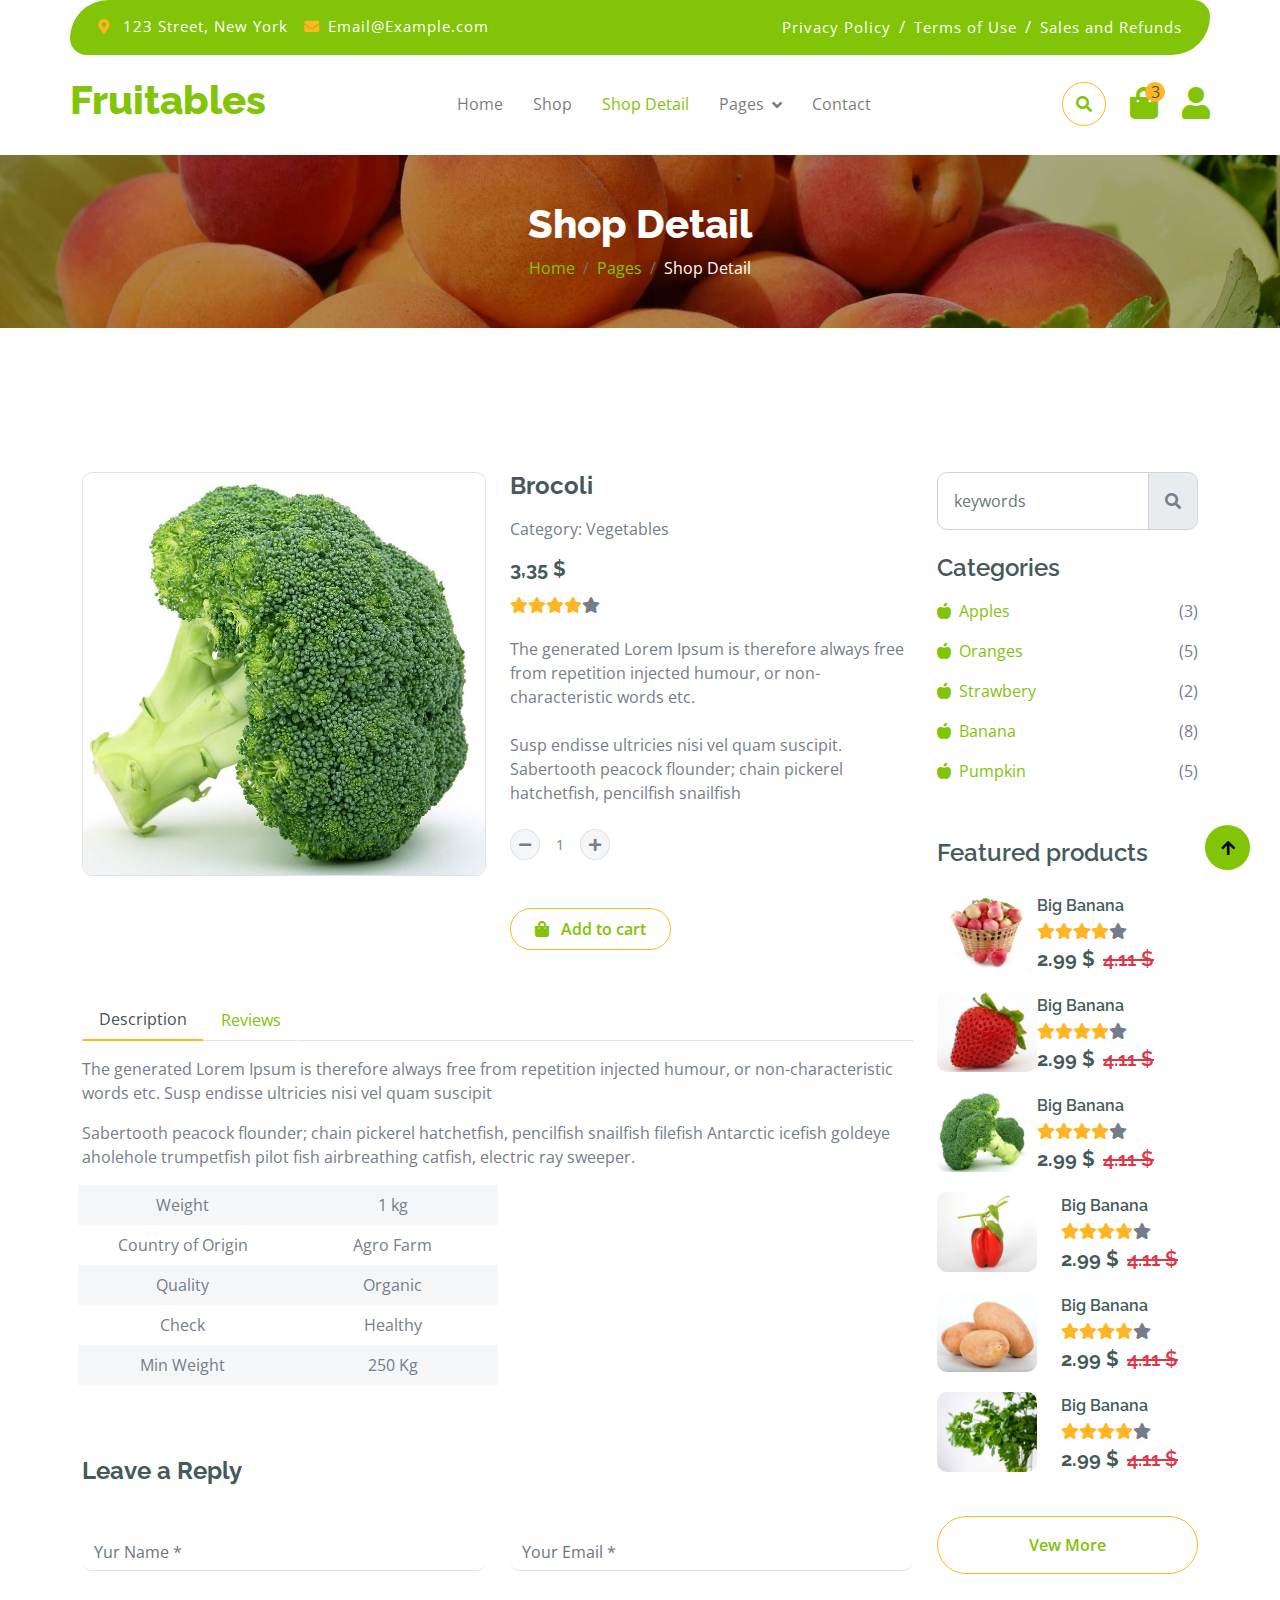
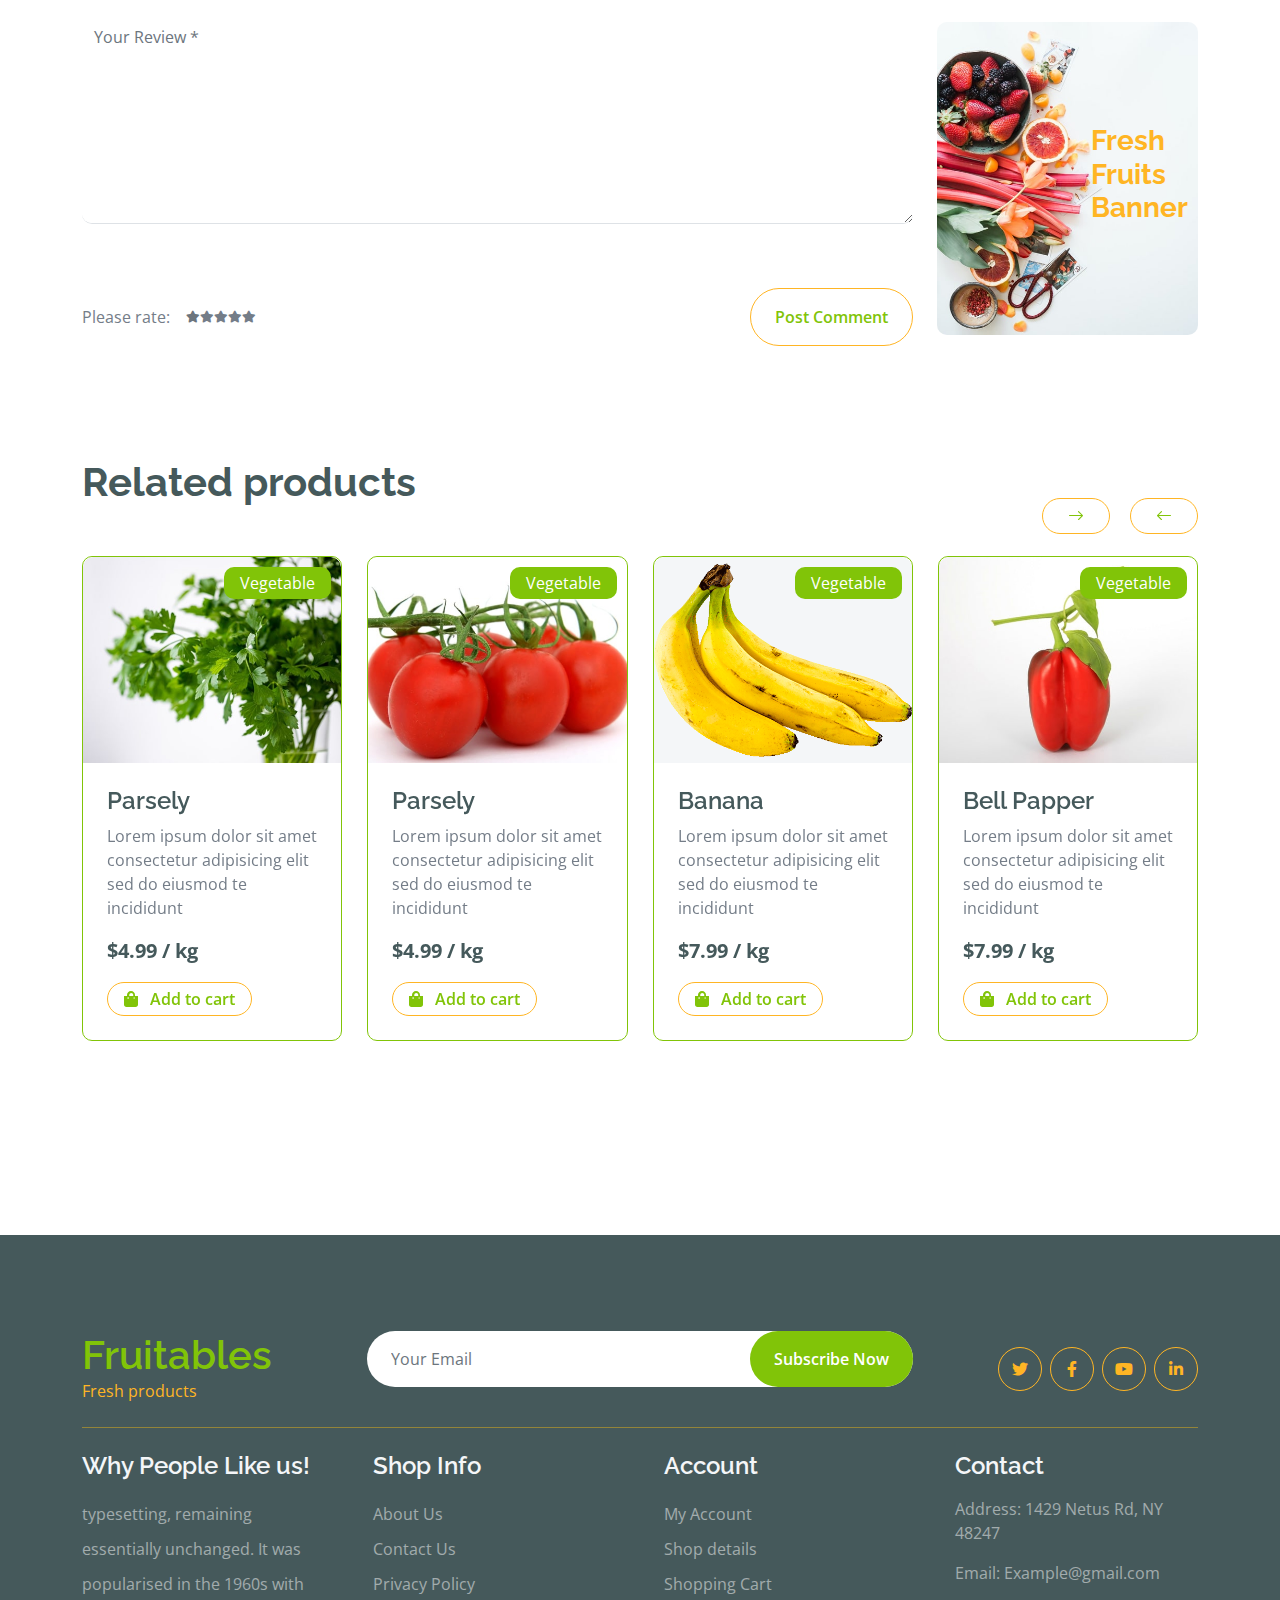
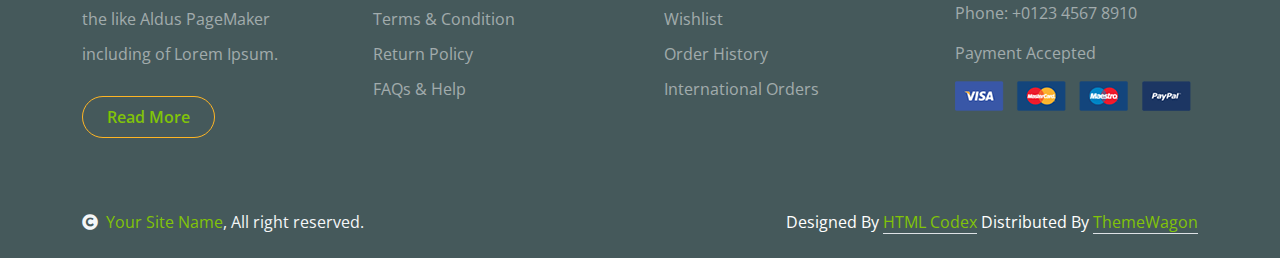
<file: Agriculture/shop-detail.html>
<!DOCTYPE html>
<html lang="en">

    <head>
        <meta charset="utf-8">
        <title>Fruitables - Vegetable Website Template</title>
        <meta content="width=device-width, initial-scale=1.0" name="viewport">
        <meta content="" name="keywords">
        <meta content="" name="description">

        <!-- Google Web Fonts -->
        <link rel="preconnect" href="https://fonts.googleapis.com">
        <link rel="preconnect" href="https://fonts.gstatic.com" crossorigin>
        <link href="https://fonts.googleapis.com/css2?family=Open+Sans:wght@400;600&family=Raleway:wght@600;800&display=swap" rel="stylesheet"> 

        <!-- Icon Font Stylesheet -->
        <link rel="stylesheet" href="https://use.fontawesome.com/releases/v5.15.4/css/all.css"/>
        <link href="https://cdn.jsdelivr.net/npm/bootstrap-icons@1.4.1/font/bootstrap-icons.css" rel="stylesheet">

        <!-- Libraries Stylesheet -->
        <link href="lib/lightbox/css/lightbox.min.css" rel="stylesheet">
        <link href="lib/owlcarousel/assets/owl.carousel.min.css" rel="stylesheet">


        <!-- Customized Bootstrap Stylesheet -->
        <link href="css/bootstrap.min.css" rel="stylesheet">

        <!-- Template Stylesheet -->
        <link href="css/style.css" rel="stylesheet">
    </head>

    <body>

        <!-- Spinner Start -->
        <div id="spinner" class="show w-100 vh-100 bg-white position-fixed translate-middle top-50 start-50  d-flex align-items-center justify-content-center">
            <div class="spinner-grow text-primary" role="status"></div>
        </div>
        <!-- Spinner End -->


        <!-- Navbar start -->
        <div class="container-fluid fixed-top">
            <div class="container topbar bg-primary d-none d-lg-block">
                <div class="d-flex justify-content-between">
                    <div class="top-info ps-2">
                        <small class="me-3"><i class="fas fa-map-marker-alt me-2 text-secondary"></i> <a href="#" class="text-white">123 Street, New York</a></small>
                        <small class="me-3"><i class="fas fa-envelope me-2 text-secondary"></i><a href="#" class="text-white">Email@Example.com</a></small>
                    </div>
                    <div class="top-link pe-2">
                        <a href="#" class="text-white"><small class="text-white mx-2">Privacy Policy</small>/</a>
                        <a href="#" class="text-white"><small class="text-white mx-2">Terms of Use</small>/</a>
                        <a href="#" class="text-white"><small class="text-white ms-2">Sales and Refunds</small></a>
                    </div>
                </div>
            </div>
            <div class="container px-0">
                <nav class="navbar navbar-light bg-white navbar-expand-xl">
                    <a href="index.html" class="navbar-brand"><h1 class="text-primary display-6">Fruitables</h1></a>
                    <button class="navbar-toggler py-2 px-3" type="button" data-bs-toggle="collapse" data-bs-target="#navbarCollapse">
                        <span class="fa fa-bars text-primary"></span>
                    </button>
                    <div class="collapse navbar-collapse bg-white" id="navbarCollapse">
                        <div class="navbar-nav mx-auto">
                            <a href="index.html" class="nav-item nav-link">Home</a>
                            <a href="shop.html" class="nav-item nav-link">Shop</a>
                            <a href="shop-detail.html" class="nav-item nav-link active">Shop Detail</a>
                            <div class="nav-item dropdown">
                                <a href="#" class="nav-link dropdown-toggle" data-bs-toggle="dropdown">Pages</a>
                                <div class="dropdown-menu m-0 bg-secondary rounded-0">
                                    <a href="cart.html" class="dropdown-item">Cart</a>
                                    <a href="chackout.html" class="dropdown-item">Chackout</a>
                                    <a href="testimonial.html" class="dropdown-item">Testimonial</a>
                                    <a href="404.html" class="dropdown-item">404 Page</a>
                                </div>
                            </div>
                            <a href="contact.html" class="nav-item nav-link">Contact</a>
                        </div>
                        <div class="d-flex m-3 me-0">
                            <button class="btn-search btn border border-secondary btn-md-square rounded-circle bg-white me-4" data-bs-toggle="modal" data-bs-target="#searchModal"><i class="fas fa-search text-primary"></i></button>
                            <a href="#" class="position-relative me-4 my-auto">
                                <i class="fa fa-shopping-bag fa-2x"></i>
                                <span class="position-absolute bg-secondary rounded-circle d-flex align-items-center justify-content-center text-dark px-1" style="top: -5px; left: 15px; height: 20px; min-width: 20px;">3</span>
                            </a>
                            <a href="#" class="my-auto">
                                <i class="fas fa-user fa-2x"></i>
                            </a>
                        </div>
                    </div>
                </nav>
            </div>
        </div>
        <!-- Navbar End -->


        <!-- Modal Search Start -->
        <div class="modal fade" id="searchModal" tabindex="-1" aria-labelledby="exampleModalLabel" aria-hidden="true">
            <div class="modal-dialog modal-fullscreen">
                <div class="modal-content rounded-0">
                    <div class="modal-header">
                        <h5 class="modal-title" id="exampleModalLabel">Search by keyword</h5>
                        <button type="button" class="btn-close" data-bs-dismiss="modal" aria-label="Close"></button>
                    </div>
                    <div class="modal-body d-flex align-items-center">
                        <div class="input-group w-75 mx-auto d-flex">
                            <input type="search" class="form-control p-3" placeholder="keywords" aria-describedby="search-icon-1">
                            <span id="search-icon-1" class="input-group-text p-3"><i class="fa fa-search"></i></span>
                        </div>
                    </div>
                </div>
            </div>
        </div>
        <!-- Modal Search End -->


        <!-- Single Page Header start -->
        <div class="container-fluid page-header py-5">
            <h1 class="text-center text-white display-6">Shop Detail</h1>
            <ol class="breadcrumb justify-content-center mb-0">
                <li class="breadcrumb-item"><a href="#">Home</a></li>
                <li class="breadcrumb-item"><a href="#">Pages</a></li>
                <li class="breadcrumb-item active text-white">Shop Detail</li>
            </ol>
        </div>
        <!-- Single Page Header End -->


        <!-- Single Product Start -->
        <div class="container-fluid py-5 mt-5">
            <div class="container py-5">
                <div class="row g-4 mb-5">
                    <div class="col-lg-8 col-xl-9">
                        <div class="row g-4">
                            <div class="col-lg-6">
                                <div class="border rounded">
                                    <a href="#">
                                        <img src="img/single-item.jpg" class="img-fluid rounded" alt="Image">
                                    </a>
                                </div>
                            </div>
                            <div class="col-lg-6">
                                <h4 class="fw-bold mb-3">Brocoli</h4>
                                <p class="mb-3">Category: Vegetables</p>
                                <h5 class="fw-bold mb-3">3,35 $</h5>
                                <div class="d-flex mb-4">
                                    <i class="fa fa-star text-secondary"></i>
                                    <i class="fa fa-star text-secondary"></i>
                                    <i class="fa fa-star text-secondary"></i>
                                    <i class="fa fa-star text-secondary"></i>
                                    <i class="fa fa-star"></i>
                                </div>
                                <p class="mb-4">The generated Lorem Ipsum is therefore always free from repetition injected humour, or non-characteristic words etc.</p>
                                <p class="mb-4">Susp endisse ultricies nisi vel quam suscipit. Sabertooth peacock flounder; chain pickerel hatchetfish, pencilfish snailfish</p>
                                <div class="input-group quantity mb-5" style="width: 100px;">
                                    <div class="input-group-btn">
                                        <button class="btn btn-sm btn-minus rounded-circle bg-light border" >
                                            <i class="fa fa-minus"></i>
                                        </button>
                                    </div>
                                    <input type="text" class="form-control form-control-sm text-center border-0" value="1">
                                    <div class="input-group-btn">
                                        <button class="btn btn-sm btn-plus rounded-circle bg-light border">
                                            <i class="fa fa-plus"></i>
                                        </button>
                                    </div>
                                </div>
                                <a href="#" class="btn border border-secondary rounded-pill px-4 py-2 mb-4 text-primary"><i class="fa fa-shopping-bag me-2 text-primary"></i> Add to cart</a>
                            </div>
                            <div class="col-lg-12">
                                <nav>
                                    <div class="nav nav-tabs mb-3">
                                        <button class="nav-link active border-white border-bottom-0" type="button" role="tab"
                                            id="nav-about-tab" data-bs-toggle="tab" data-bs-target="#nav-about"
                                            aria-controls="nav-about" aria-selected="true">Description</button>
                                        <button class="nav-link border-white border-bottom-0" type="button" role="tab"
                                            id="nav-mission-tab" data-bs-toggle="tab" data-bs-target="#nav-mission"
                                            aria-controls="nav-mission" aria-selected="false">Reviews</button>
                                    </div>
                                </nav>
                                <div class="tab-content mb-5">
                                    <div class="tab-pane active" id="nav-about" role="tabpanel" aria-labelledby="nav-about-tab">
                                        <p>The generated Lorem Ipsum is therefore always free from repetition injected humour, or non-characteristic words etc. 
                                            Susp endisse ultricies nisi vel quam suscipit </p>
                                        <p>Sabertooth peacock flounder; chain pickerel hatchetfish, pencilfish snailfish filefish Antarctic 
                                            icefish goldeye aholehole trumpetfish pilot fish airbreathing catfish, electric ray sweeper.</p>
                                        <div class="px-2">
                                            <div class="row g-4">
                                                <div class="col-6">
                                                    <div class="row bg-light align-items-center text-center justify-content-center py-2">
                                                        <div class="col-6">
                                                            <p class="mb-0">Weight</p>
                                                        </div>
                                                        <div class="col-6">
                                                            <p class="mb-0">1 kg</p>
                                                        </div>
                                                    </div>
                                                    <div class="row text-center align-items-center justify-content-center py-2">
                                                        <div class="col-6">
                                                            <p class="mb-0">Country of Origin</p>
                                                        </div>
                                                        <div class="col-6">
                                                            <p class="mb-0">Agro Farm</p>
                                                        </div>
                                                    </div>
                                                    <div class="row bg-light text-center align-items-center justify-content-center py-2">
                                                        <div class="col-6">
                                                            <p class="mb-0">Quality</p>
                                                        </div>
                                                        <div class="col-6">
                                                            <p class="mb-0">Organic</p>
                                                        </div>
                                                    </div>
                                                    <div class="row text-center align-items-center justify-content-center py-2">
                                                        <div class="col-6">
                                                            <p class="mb-0">Сheck</p>
                                                        </div>
                                                        <div class="col-6">
                                                            <p class="mb-0">Healthy</p>
                                                        </div>
                                                    </div>
                                                    <div class="row bg-light text-center align-items-center justify-content-center py-2">
                                                        <div class="col-6">
                                                            <p class="mb-0">Min Weight</p>
                                                        </div>
                                                        <div class="col-6">
                                                            <p class="mb-0">250 Kg</p>
                                                        </div>
                                                    </div>
                                                </div>
                                            </div>
                                        </div>
                                    </div>
                                    <div class="tab-pane" id="nav-mission" role="tabpanel" aria-labelledby="nav-mission-tab">
                                        <div class="d-flex">
                                            <img src="img/avatar.jpg" class="img-fluid rounded-circle p-3" style="width: 100px; height: 100px;" alt="">
                                            <div class="">
                                                <p class="mb-2" style="font-size: 14px;">April 12, 2024</p>
                                                <div class="d-flex justify-content-between">
                                                    <h5>Jason Smith</h5>
                                                    <div class="d-flex mb-3">
                                                        <i class="fa fa-star text-secondary"></i>
                                                        <i class="fa fa-star text-secondary"></i>
                                                        <i class="fa fa-star text-secondary"></i>
                                                        <i class="fa fa-star text-secondary"></i>
                                                        <i class="fa fa-star"></i>
                                                    </div>
                                                </div>
                                                <p>The generated Lorem Ipsum is therefore always free from repetition injected humour, or non-characteristic 
                                                    words etc. Susp endisse ultricies nisi vel quam suscipit </p>
                                            </div>
                                        </div>
                                        <div class="d-flex">
                                            <img src="img/avatar.jpg" class="img-fluid rounded-circle p-3" style="width: 100px; height: 100px;" alt="">
                                            <div class="">
                                                <p class="mb-2" style="font-size: 14px;">April 12, 2024</p>
                                                <div class="d-flex justify-content-between">
                                                    <h5>Sam Peters</h5>
                                                    <div class="d-flex mb-3">
                                                        <i class="fa fa-star text-secondary"></i>
                                                        <i class="fa fa-star text-secondary"></i>
                                                        <i class="fa fa-star text-secondary"></i>
                                                        <i class="fa fa-star"></i>
                                                        <i class="fa fa-star"></i>
                                                    </div>
                                                </div>
                                                <p class="text-dark">The generated Lorem Ipsum is therefore always free from repetition injected humour, or non-characteristic 
                                                    words etc. Susp endisse ultricies nisi vel quam suscipit </p>
                                            </div>
                                        </div>
                                    </div>
                                    <div class="tab-pane" id="nav-vision" role="tabpanel">
                                        <p class="text-dark">Tempor erat elitr rebum at clita. Diam dolor diam ipsum et tempor sit. Aliqu diam
                                            amet diam et eos labore. 3</p>
                                        <p class="mb-0">Diam dolor diam ipsum et tempor sit. Aliqu diam amet diam et eos labore.
                                            Clita erat ipsum et lorem et sit</p>
                                    </div>
                                </div>
                            </div>
                            <form action="#">
                                <h4 class="mb-5 fw-bold">Leave a Reply</h4>
                                <div class="row g-4">
                                    <div class="col-lg-6">
                                        <div class="border-bottom rounded">
                                            <input type="text" class="form-control border-0 me-4" placeholder="Yur Name *">
                                        </div>
                                    </div>
                                    <div class="col-lg-6">
                                        <div class="border-bottom rounded">
                                            <input type="email" class="form-control border-0" placeholder="Your Email *">
                                        </div>
                                    </div>
                                    <div class="col-lg-12">
                                        <div class="border-bottom rounded my-4">
                                            <textarea name="" id="" class="form-control border-0" cols="30" rows="8" placeholder="Your Review *" spellcheck="false"></textarea>
                                        </div>
                                    </div>
                                    <div class="col-lg-12">
                                        <div class="d-flex justify-content-between py-3 mb-5">
                                            <div class="d-flex align-items-center">
                                                <p class="mb-0 me-3">Please rate:</p>
                                                <div class="d-flex align-items-center" style="font-size: 12px;">
                                                    <i class="fa fa-star text-muted"></i>
                                                    <i class="fa fa-star"></i>
                                                    <i class="fa fa-star"></i>
                                                    <i class="fa fa-star"></i>
                                                    <i class="fa fa-star"></i>
                                                </div>
                                            </div>
                                            <a href="#" class="btn border border-secondary text-primary rounded-pill px-4 py-3"> Post Comment</a>
                                        </div>
                                    </div>
                                </div>
                            </form>
                        </div>
                    </div>
                    <div class="col-lg-4 col-xl-3">
                        <div class="row g-4 fruite">
                            <div class="col-lg-12">
                                <div class="input-group w-100 mx-auto d-flex mb-4">
                                    <input type="search" class="form-control p-3" placeholder="keywords" aria-describedby="search-icon-1">
                                    <span id="search-icon-1" class="input-group-text p-3"><i class="fa fa-search"></i></span>
                                </div>
                                <div class="mb-4">
                                    <h4>Categories</h4>
                                    <ul class="list-unstyled fruite-categorie">
                                        <li>
                                            <div class="d-flex justify-content-between fruite-name">
                                                <a href="#"><i class="fas fa-apple-alt me-2"></i>Apples</a>
                                                <span>(3)</span>
                                            </div>
                                        </li>
                                        <li>
                                            <div class="d-flex justify-content-between fruite-name">
                                                <a href="#"><i class="fas fa-apple-alt me-2"></i>Oranges</a>
                                                <span>(5)</span>
                                            </div>
                                        </li>
                                        <li>
                                            <div class="d-flex justify-content-between fruite-name">
                                                <a href="#"><i class="fas fa-apple-alt me-2"></i>Strawbery</a>
                                                <span>(2)</span>
                                            </div>
                                        </li>
                                        <li>
                                            <div class="d-flex justify-content-between fruite-name">
                                                <a href="#"><i class="fas fa-apple-alt me-2"></i>Banana</a>
                                                <span>(8)</span>
                                            </div>
                                        </li>
                                        <li>
                                            <div class="d-flex justify-content-between fruite-name">
                                                <a href="#"><i class="fas fa-apple-alt me-2"></i>Pumpkin</a>
                                                <span>(5)</span>
                                            </div>
                                        </li>
                                    </ul>
                                </div>
                            </div>
                            <div class="col-lg-12">
                                <h4 class="mb-4">Featured products</h4>
                                <div class="d-flex align-items-center justify-content-start">
                                    <div class="rounded" style="width: 100px; height: 100px;">
                                        <img src="img/featur-1.jpg" class="img-fluid rounded" alt="Image">
                                    </div>
                                    <div>
                                        <h6 class="mb-2">Big Banana</h6>
                                        <div class="d-flex mb-2">
                                            <i class="fa fa-star text-secondary"></i>
                                            <i class="fa fa-star text-secondary"></i>
                                            <i class="fa fa-star text-secondary"></i>
                                            <i class="fa fa-star text-secondary"></i>
                                            <i class="fa fa-star"></i>
                                        </div>
                                        <div class="d-flex mb-2">
                                            <h5 class="fw-bold me-2">2.99 $</h5>
                                            <h5 class="text-danger text-decoration-line-through">4.11 $</h5>
                                        </div>
                                    </div>
                                </div>
                                <div class="d-flex align-items-center justify-content-start">
                                    <div class="rounded" style="width: 100px; height: 100px;">
                                        <img src="img/featur-2.jpg" class="img-fluid rounded" alt="">
                                    </div>
                                    <div>
                                        <h6 class="mb-2">Big Banana</h6>
                                        <div class="d-flex mb-2">
                                            <i class="fa fa-star text-secondary"></i>
                                            <i class="fa fa-star text-secondary"></i>
                                            <i class="fa fa-star text-secondary"></i>
                                            <i class="fa fa-star text-secondary"></i>
                                            <i class="fa fa-star"></i>
                                        </div>
                                        <div class="d-flex mb-2">
                                            <h5 class="fw-bold me-2">2.99 $</h5>
                                            <h5 class="text-danger text-decoration-line-through">4.11 $</h5>
                                        </div>
                                    </div>
                                </div>
                                <div class="d-flex align-items-center justify-content-start">
                                    <div class="rounded" style="width: 100px; height: 100px;">
                                        <img src="img/featur-3.jpg" class="img-fluid rounded" alt="">
                                    </div>
                                    <div>
                                        <h6 class="mb-2">Big Banana</h6>
                                        <div class="d-flex mb-2">
                                            <i class="fa fa-star text-secondary"></i>
                                            <i class="fa fa-star text-secondary"></i>
                                            <i class="fa fa-star text-secondary"></i>
                                            <i class="fa fa-star text-secondary"></i>
                                            <i class="fa fa-star"></i>
                                        </div>
                                        <div class="d-flex mb-2">
                                            <h5 class="fw-bold me-2">2.99 $</h5>
                                            <h5 class="text-danger text-decoration-line-through">4.11 $</h5>
                                        </div>
                                    </div>
                                </div>
                                <div class="d-flex align-items-center justify-content-start">
                                    <div class="rounded me-4" style="width: 100px; height: 100px;">
                                        <img src="img/vegetable-item-4.jpg" class="img-fluid rounded" alt="">
                                    </div>
                                    <div>
                                        <h6 class="mb-2">Big Banana</h6>
                                        <div class="d-flex mb-2">
                                            <i class="fa fa-star text-secondary"></i>
                                            <i class="fa fa-star text-secondary"></i>
                                            <i class="fa fa-star text-secondary"></i>
                                            <i class="fa fa-star text-secondary"></i>
                                            <i class="fa fa-star"></i>
                                        </div>
                                        <div class="d-flex mb-2">
                                            <h5 class="fw-bold me-2">2.99 $</h5>
                                            <h5 class="text-danger text-decoration-line-through">4.11 $</h5>
                                        </div>
                                    </div>
                                </div>
                                <div class="d-flex align-items-center justify-content-start">
                                    <div class="rounded me-4" style="width: 100px; height: 100px;">
                                        <img src="img/vegetable-item-5.jpg" class="img-fluid rounded" alt="">
                                    </div>
                                    <div>
                                        <h6 class="mb-2">Big Banana</h6>
                                        <div class="d-flex mb-2">
                                            <i class="fa fa-star text-secondary"></i>
                                            <i class="fa fa-star text-secondary"></i>
                                            <i class="fa fa-star text-secondary"></i>
                                            <i class="fa fa-star text-secondary"></i>
                                            <i class="fa fa-star"></i>
                                        </div>
                                        <div class="d-flex mb-2">
                                            <h5 class="fw-bold me-2">2.99 $</h5>
                                            <h5 class="text-danger text-decoration-line-through">4.11 $</h5>
                                        </div>
                                    </div>
                                </div>
                                <div class="d-flex align-items-center justify-content-start">
                                    <div class="rounded me-4" style="width: 100px; height: 100px;">
                                        <img src="img/vegetable-item-6.jpg" class="img-fluid rounded" alt="">
                                    </div>
                                    <div>
                                        <h6 class="mb-2">Big Banana</h6>
                                        <div class="d-flex mb-2">
                                            <i class="fa fa-star text-secondary"></i>
                                            <i class="fa fa-star text-secondary"></i>
                                            <i class="fa fa-star text-secondary"></i>
                                            <i class="fa fa-star text-secondary"></i>
                                            <i class="fa fa-star"></i>
                                        </div>
                                        <div class="d-flex mb-2">
                                            <h5 class="fw-bold me-2">2.99 $</h5>
                                            <h5 class="text-danger text-decoration-line-through">4.11 $</h5>
                                        </div>
                                    </div>
                                </div>
                                <div class="d-flex justify-content-center my-4">
                                    <a href="#" class="btn border border-secondary px-4 py-3 rounded-pill text-primary w-100">Vew More</a>
                                </div>
                            </div>
                            <div class="col-lg-12">
                                <div class="position-relative">
                                    <img src="img/banner-fruits.jpg" class="img-fluid w-100 rounded" alt="">
                                    <div class="position-absolute" style="top: 50%; right: 10px; transform: translateY(-50%);">
                                        <h3 class="text-secondary fw-bold">Fresh <br> Fruits <br> Banner</h3>
                                    </div>
                                </div>
                            </div>
                        </div>
                    </div>
                </div>
                <h1 class="fw-bold mb-0">Related products</h1>
                <div class="vesitable">
                    <div class="owl-carousel vegetable-carousel justify-content-center">
                        <div class="border border-primary rounded position-relative vesitable-item">
                            <div class="vesitable-img">
                                <img src="img/vegetable-item-6.jpg" class="img-fluid w-100 rounded-top" alt="">
                            </div>
                            <div class="text-white bg-primary px-3 py-1 rounded position-absolute" style="top: 10px; right: 10px;">Vegetable</div>
                            <div class="p-4 pb-0 rounded-bottom">
                                <h4>Parsely</h4>
                                <p>Lorem ipsum dolor sit amet consectetur adipisicing elit sed do eiusmod te incididunt</p>
                                <div class="d-flex justify-content-between flex-lg-wrap">
                                    <p class="text-dark fs-5 fw-bold">$4.99 / kg</p>
                                    <a href="#" class="btn border border-secondary rounded-pill px-3 py-1 mb-4 text-primary"><i class="fa fa-shopping-bag me-2 text-primary"></i> Add to cart</a>
                                </div>
                            </div>
                        </div>
                        <div class="border border-primary rounded position-relative vesitable-item">
                            <div class="vesitable-img">
                                <img src="img/vegetable-item-1.jpg" class="img-fluid w-100 rounded-top" alt="">
                            </div>
                            <div class="text-white bg-primary px-3 py-1 rounded position-absolute" style="top: 10px; right: 10px;">Vegetable</div>
                            <div class="p-4 pb-0 rounded-bottom">
                                <h4>Parsely</h4>
                                <p>Lorem ipsum dolor sit amet consectetur adipisicing elit sed do eiusmod te incididunt</p>
                                <div class="d-flex justify-content-between flex-lg-wrap">
                                    <p class="text-dark fs-5 fw-bold">$4.99 / kg</p>
                                    <a href="#" class="btn border border-secondary rounded-pill px-3 py-1 mb-4 text-primary"><i class="fa fa-shopping-bag me-2 text-primary"></i> Add to cart</a>
                                </div>
                            </div>
                        </div>
                        <div class="border border-primary rounded position-relative vesitable-item">
                            <div class="vesitable-img">
                                <img src="img/vegetable-item-3.png" class="img-fluid w-100 rounded-top bg-light" alt="">
                            </div>
                            <div class="text-white bg-primary px-3 py-1 rounded position-absolute" style="top: 10px; right: 10px;">Vegetable</div>
                            <div class="p-4 pb-0 rounded-bottom">
                                <h4>Banana</h4>
                                <p>Lorem ipsum dolor sit amet consectetur adipisicing elit sed do eiusmod te incididunt</p>
                                <div class="d-flex justify-content-between flex-lg-wrap">
                                    <p class="text-dark fs-5 fw-bold">$7.99 / kg</p>
                                    <a href="#" class="btn border border-secondary rounded-pill px-3 py-1 mb-4 text-primary"><i class="fa fa-shopping-bag me-2 text-primary"></i> Add to cart</a>
                                </div>
                            </div>
                        </div>
                        <div class="border border-primary rounded position-relative vesitable-item">
                            <div class="vesitable-img">
                                <img src="img/vegetable-item-4.jpg" class="img-fluid w-100 rounded-top" alt="">
                            </div>
                            <div class="text-white bg-primary px-3 py-1 rounded position-absolute" style="top: 10px; right: 10px;">Vegetable</div>
                            <div class="p-4 pb-0 rounded-bottom">
                                <h4>Bell Papper</h4>
                                <p>Lorem ipsum dolor sit amet consectetur adipisicing elit sed do eiusmod te incididunt</p>
                                <div class="d-flex justify-content-between flex-lg-wrap">
                                    <p class="text-dark fs-5 fw-bold">$7.99 / kg</p>
                                    <a href="#" class="btn border border-secondary rounded-pill px-3 py-1 mb-4 text-primary"><i class="fa fa-shopping-bag me-2 text-primary"></i> Add to cart</a>
                                </div>
                            </div>
                        </div>
                        <div class="border border-primary rounded position-relative vesitable-item">
                            <div class="vesitable-img">
                                <img src="img/vegetable-item-5.jpg" class="img-fluid w-100 rounded-top" alt="">
                            </div>
                            <div class="text-white bg-primary px-3 py-1 rounded position-absolute" style="top: 10px; right: 10px;">Vegetable</div>
                            <div class="p-4 pb-0 rounded-bottom">
                                <h4>Potatoes</h4>
                                <p>Lorem ipsum dolor sit amet consectetur adipisicing elit sed do eiusmod te incididunt</p>
                                <div class="d-flex justify-content-between flex-lg-wrap">
                                    <p class="text-dark fs-5 fw-bold">$7.99 / kg</p>
                                    <a href="#" class="btn border border-secondary rounded-pill px-3 py-1 mb-4 text-primary"><i class="fa fa-shopping-bag me-2 text-primary"></i> Add to cart</a>
                                </div>
                            </div>
                        </div>
                        <div class="border border-primary rounded position-relative vesitable-item">
                            <div class="vesitable-img">
                                <img src="img/vegetable-item-6.jpg" class="img-fluid w-100 rounded-top" alt="">
                            </div>
                            <div class="text-white bg-primary px-3 py-1 rounded position-absolute" style="top: 10px; right: 10px;">Vegetable</div>
                            <div class="p-4 pb-0 rounded-bottom">
                                <h4>Parsely</h4>
                                <p>Lorem ipsum dolor sit amet consectetur adipisicing elit sed do eiusmod te incididunt</p>
                                <div class="d-flex justify-content-between flex-lg-wrap">
                                    <p class="text-dark fs-5 fw-bold">$7.99 / kg</p>
                                    <a href="#" class="btn border border-secondary rounded-pill px-3 py-1 mb-4 text-primary"><i class="fa fa-shopping-bag me-2 text-primary"></i> Add to cart</a>
                                </div>
                            </div>
                        </div>
                        <div class="border border-primary rounded position-relative vesitable-item">
                            <div class="vesitable-img">
                                <img src="img/vegetable-item-5.jpg" class="img-fluid w-100 rounded-top" alt="">
                            </div>
                            <div class="text-white bg-primary px-3 py-1 rounded position-absolute" style="top: 10px; right: 10px;">Vegetable</div>
                            <div class="p-4 pb-0 rounded-bottom">
                                <h4>Potatoes</h4>
                                <p>Lorem ipsum dolor sit amet consectetur adipisicing elit sed do eiusmod te incididunt</p>
                                <div class="d-flex justify-content-between flex-lg-wrap">
                                    <p class="text-dark fs-5 fw-bold">$7.99 / kg</p>
                                    <a href="#" class="btn border border-secondary rounded-pill px-3 py-1 mb-4 text-primary"><i class="fa fa-shopping-bag me-2 text-primary"></i> Add to cart</a>
                                </div>
                            </div>
                        </div>
                        <div class="border border-primary rounded position-relative vesitable-item">
                            <div class="vesitable-img">
                                <img src="img/vegetable-item-6.jpg" class="img-fluid w-100 rounded-top" alt="">
                            </div>
                            <div class="text-white bg-primary px-3 py-1 rounded position-absolute" style="top: 10px; right: 10px;">Vegetable</div>
                            <div class="p-4 pb-0 rounded-bottom">
                                <h4>Parsely</h4>
                                <p>Lorem ipsum dolor sit amet consectetur adipisicing elit sed do eiusmod te incididunt</p>
                                <div class="d-flex justify-content-between flex-lg-wrap">
                                    <p class="text-dark fs-5 fw-bold">$7.99 / kg</p>
                                    <a href="#" class="btn border border-secondary rounded-pill px-3 py-1 mb-4 text-primary"><i class="fa fa-shopping-bag me-2 text-primary"></i> Add to cart</a>
                                </div>
                            </div>
                        </div>
                    </div>
                </div>
            </div>
        </div>
        <!-- Single Product End -->
    

        <!-- Footer Start -->
        <div class="container-fluid bg-dark text-white-50 footer pt-5 mt-5">
            <div class="container py-5">
                <div class="pb-4 mb-4" style="border-bottom: 1px solid rgba(226, 175, 24, 0.5) ;">
                    <div class="row g-4">
                        <div class="col-lg-3">
                            <a href="#">
                                <h1 class="text-primary mb-0">Fruitables</h1>
                                <p class="text-secondary mb-0">Fresh products</p>
                            </a>
                        </div>
                        <div class="col-lg-6">
                            <div class="position-relative mx-auto">
                                <input class="form-control border-0 w-100 py-3 px-4 rounded-pill" type="number" placeholder="Your Email">
                                <button type="submit" class="btn btn-primary border-0 border-secondary py-3 px-4 position-absolute rounded-pill text-white" style="top: 0; right: 0;">Subscribe Now</button>
                            </div>
                        </div>
                        <div class="col-lg-3">
                            <div class="d-flex justify-content-end pt-3">
                                <a class="btn  btn-outline-secondary me-2 btn-md-square rounded-circle" href=""><i class="fab fa-twitter"></i></a>
                                <a class="btn btn-outline-secondary me-2 btn-md-square rounded-circle" href=""><i class="fab fa-facebook-f"></i></a>
                                <a class="btn btn-outline-secondary me-2 btn-md-square rounded-circle" href=""><i class="fab fa-youtube"></i></a>
                                <a class="btn btn-outline-secondary btn-md-square rounded-circle" href=""><i class="fab fa-linkedin-in"></i></a>
                            </div>
                        </div>
                    </div>
                </div>
                <div class="row g-5">
                    <div class="col-lg-3 col-md-6">
                        <div class="footer-item">
                            <h4 class="text-light mb-3">Why People Like us!</h4>
                            <p class="mb-4">typesetting, remaining essentially unchanged. It was 
                                popularised in the 1960s with the like Aldus PageMaker including of Lorem Ipsum.</p>
                            <a href="" class="btn border-secondary py-2 px-4 rounded-pill text-primary">Read More</a>
                        </div>
                    </div>
                    <div class="col-lg-3 col-md-6">
                        <div class="d-flex flex-column text-start footer-item">
                            <h4 class="text-light mb-3">Shop Info</h4>
                            <a class="btn-link" href="">About Us</a>
                            <a class="btn-link" href="">Contact Us</a>
                            <a class="btn-link" href="">Privacy Policy</a>
                            <a class="btn-link" href="">Terms & Condition</a>
                            <a class="btn-link" href="">Return Policy</a>
                            <a class="btn-link" href="">FAQs & Help</a>
                        </div>
                    </div>
                    <div class="col-lg-3 col-md-6">
                        <div class="d-flex flex-column text-start footer-item">
                            <h4 class="text-light mb-3">Account</h4>
                            <a class="btn-link" href="">My Account</a>
                            <a class="btn-link" href="">Shop details</a>
                            <a class="btn-link" href="">Shopping Cart</a>
                            <a class="btn-link" href="">Wishlist</a>
                            <a class="btn-link" href="">Order History</a>
                            <a class="btn-link" href="">International Orders</a>
                        </div>
                    </div>
                    <div class="col-lg-3 col-md-6">
                        <div class="footer-item">
                            <h4 class="text-light mb-3">Contact</h4>
                            <p>Address: 1429 Netus Rd, NY 48247</p>
                            <p>Email: Example@gmail.com</p>
                            <p>Phone: +0123 4567 8910</p>
                            <p>Payment Accepted</p>
                            <img src="img/payment.png" class="img-fluid" alt="">
                        </div>
                    </div>
                </div>
            </div>
        </div>
        <!-- Footer End -->

        <!-- Copyright Start -->
        <div class="container-fluid copyright bg-dark py-4">
            <div class="container">
                <div class="row">
                    <div class="col-md-6 text-center text-md-start mb-3 mb-md-0">
                        <span class="text-light"><a href="#"><i class="fas fa-copyright text-light me-2"></i>Your Site Name</a>, All right reserved.</span>
                    </div>
                    <div class="col-md-6 my-auto text-center text-md-end text-white">
                        <!--/*** This template is free as long as you keep the below author’s credit link/attribution link/backlink. ***/-->
                        <!--/*** If you'd like to use the template without the below author’s credit link/attribution link/backlink, ***/-->
                        <!--/*** you can purchase the Credit Removal License from "https://htmlcodex.com/credit-removal". ***/-->
                        Designed By <a class="border-bottom" href="https://htmlcodex.com">HTML Codex</a> Distributed By <a class="border-bottom" href="https://themewagon.com">ThemeWagon</a>
                    </div>
                </div>
            </div>
        </div>
        <!-- Copyright End -->



        <!-- Back to Top -->
        <a href="#" class="btn btn-primary border-3 border-primary rounded-circle back-to-top"><i class="fa fa-arrow-up"></i></a>   

        
    <!-- JavaScript Libraries -->
    <script src="https://ajax.googleapis.com/ajax/libs/jquery/3.6.4/jquery.min.js"></script>
    <script src="https://cdn.jsdelivr.net/npm/bootstrap@5.0.0/dist/js/bootstrap.bundle.min.js"></script>
    <script src="lib/easing/easing.min.js"></script>
    <script src="lib/waypoints/waypoints.min.js"></script>
    <script src="lib/lightbox/js/lightbox.min.js"></script>
    <script src="lib/owlcarousel/owl.carousel.min.js"></script>

    <!-- Template Javascript -->
    <script src="js/main.js"></script>
    </body>

</html>
</file>
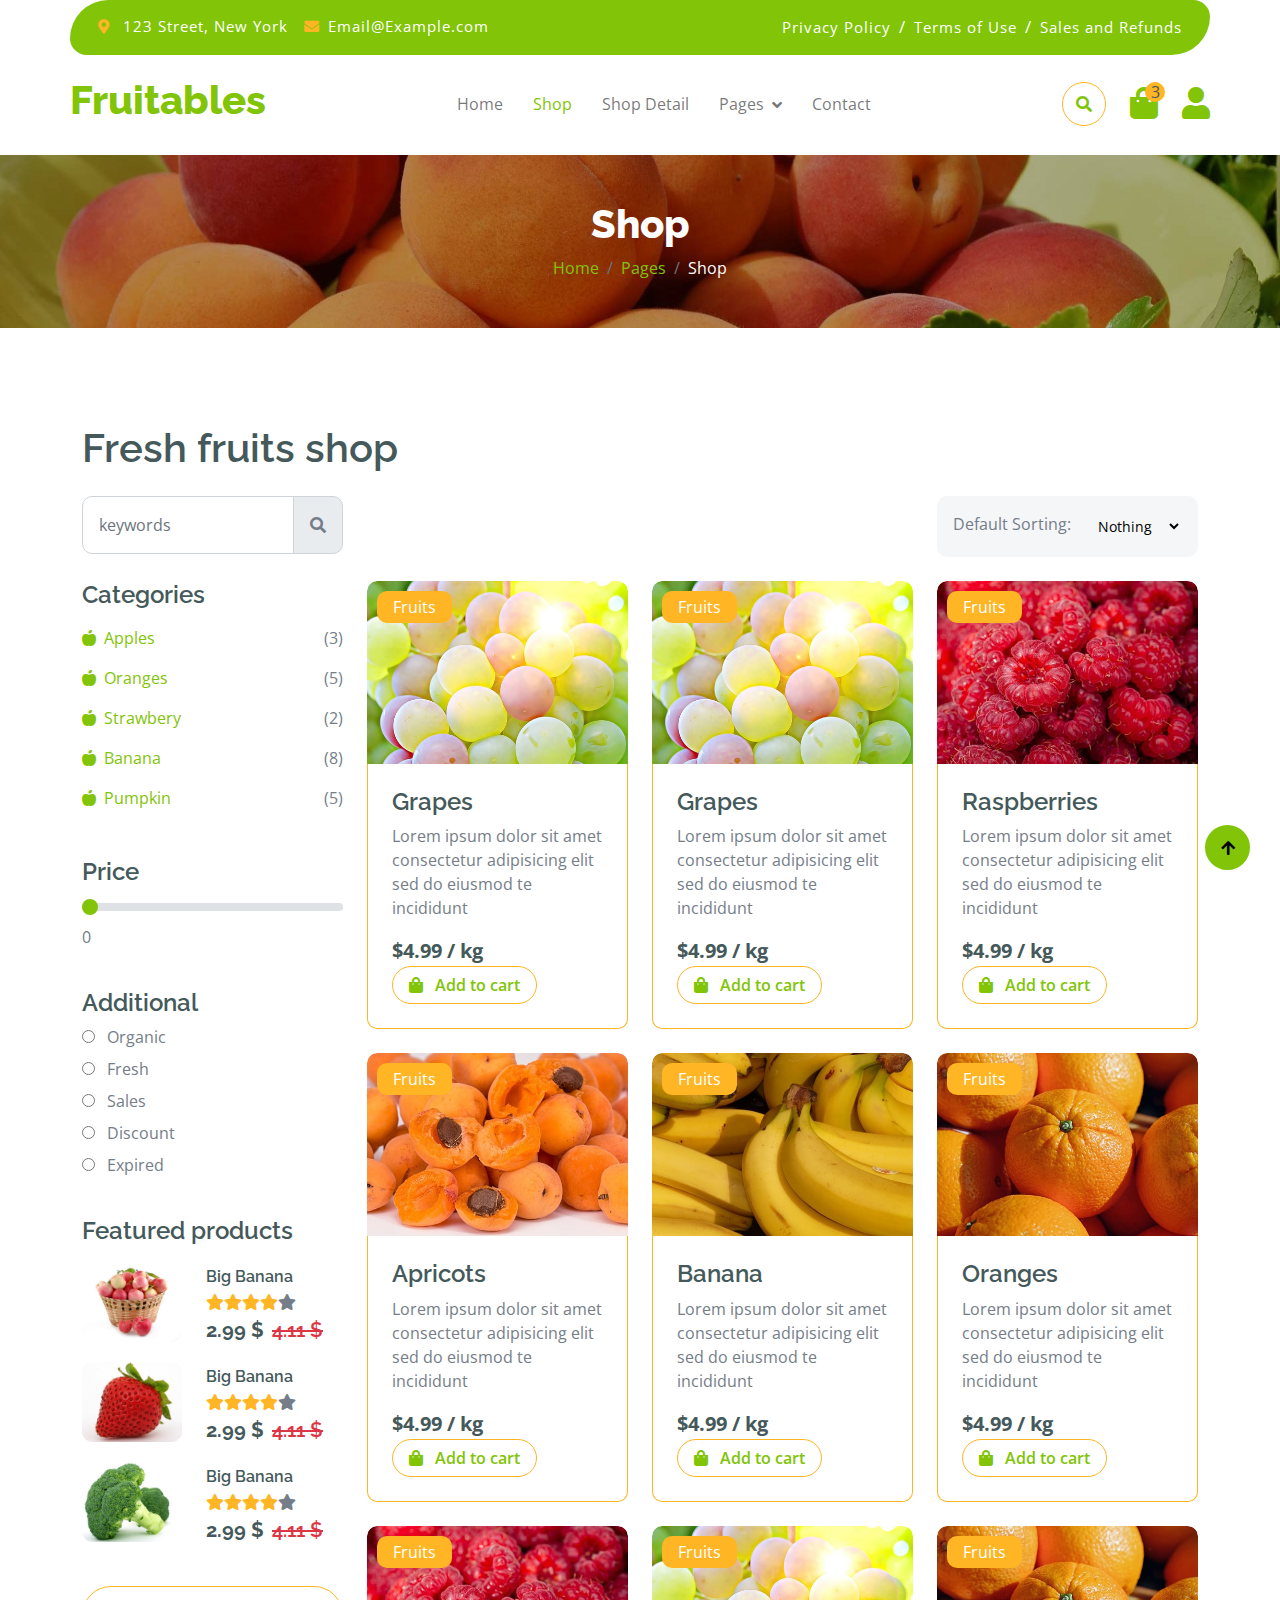
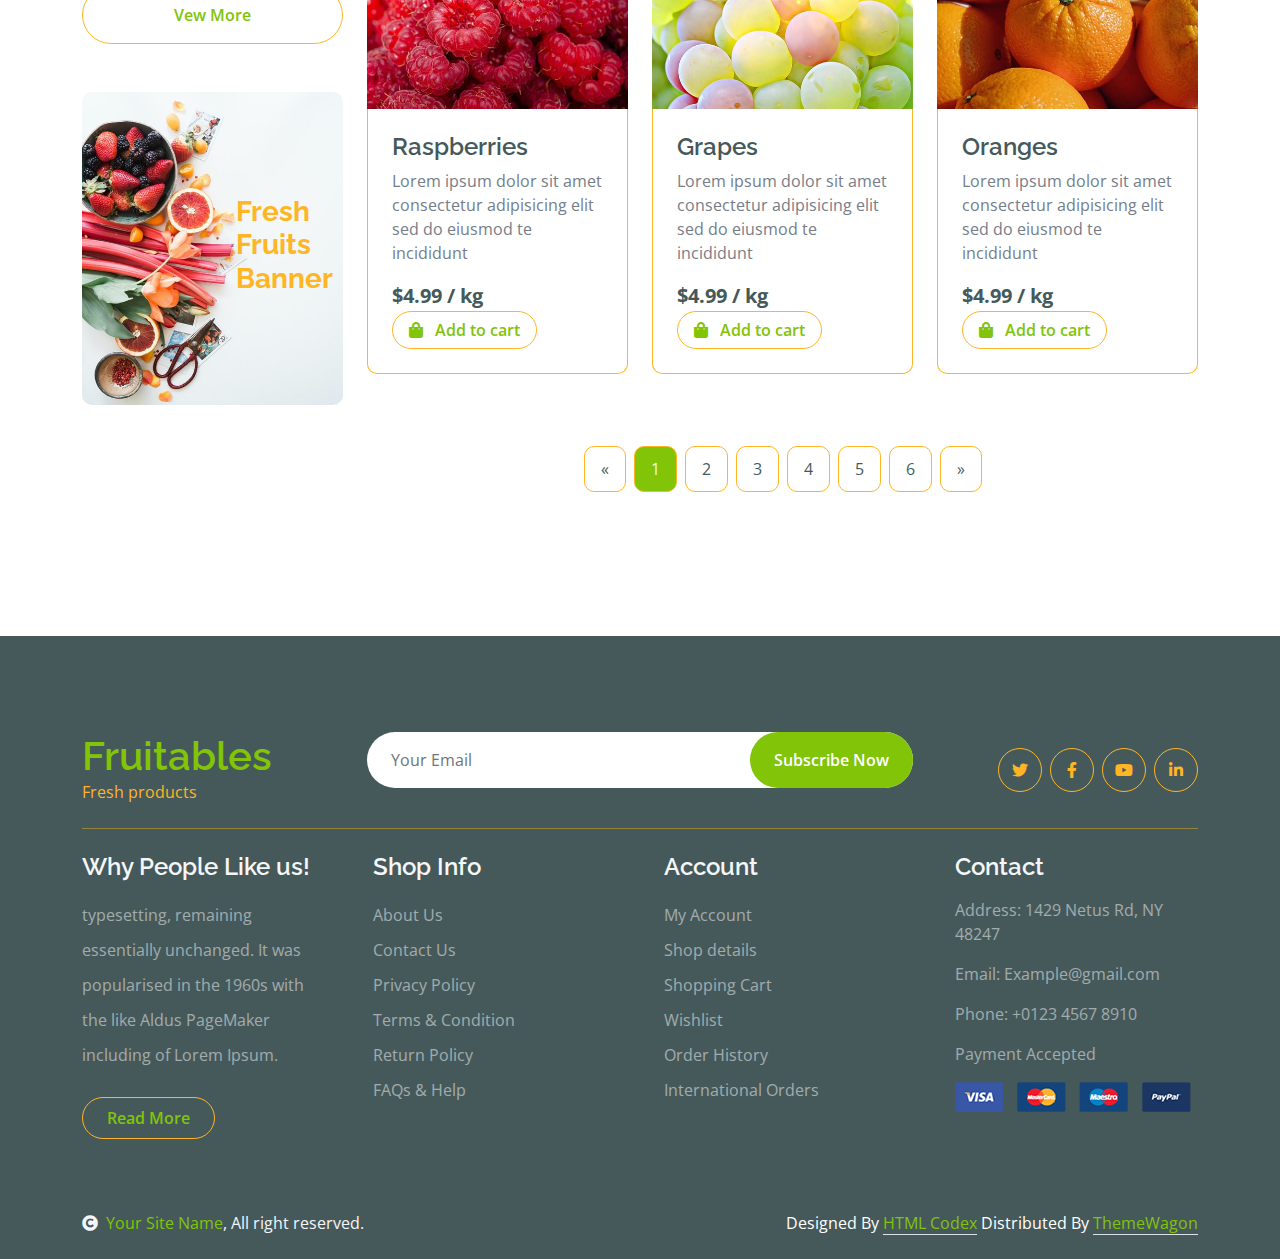
<file: Agriculture/shop.html>
<!DOCTYPE html>
<html lang="en">

    <head>
        <meta charset="utf-8">
        <title>Fruitables - Vegetable Website Template</title>
        <meta content="width=device-width, initial-scale=1.0" name="viewport">
        <meta content="" name="keywords">
        <meta content="" name="description">

        <!-- Google Web Fonts -->
        <link rel="preconnect" href="https://fonts.googleapis.com">
        <link rel="preconnect" href="https://fonts.gstatic.com" crossorigin>
        <link href="https://fonts.googleapis.com/css2?family=Open+Sans:wght@400;600&family=Raleway:wght@600;800&display=swap" rel="stylesheet"> 

        <!-- Icon Font Stylesheet -->
        <link rel="stylesheet" href="https://use.fontawesome.com/releases/v5.15.4/css/all.css"/>
        <link href="https://cdn.jsdelivr.net/npm/bootstrap-icons@1.4.1/font/bootstrap-icons.css" rel="stylesheet">

        <!-- Libraries Stylesheet -->
        <link href="lib/lightbox/css/lightbox.min.css" rel="stylesheet">
        <link href="lib/owlcarousel/assets/owl.carousel.min.css" rel="stylesheet">


        <!-- Customized Bootstrap Stylesheet -->
        <link href="css/bootstrap.min.css" rel="stylesheet">

        <!-- Template Stylesheet -->
        <link href="css/style.css" rel="stylesheet">
    </head>

    <body>

        <!-- Spinner Start -->
        <div id="spinner" class="show w-100 vh-100 bg-white position-fixed translate-middle top-50 start-50  d-flex align-items-center justify-content-center">
            <div class="spinner-grow text-primary" role="status"></div>
        </div>
        <!-- Spinner End -->


        <!-- Navbar start -->
        <div class="container-fluid fixed-top">
            <div class="container topbar bg-primary d-none d-lg-block">
                <div class="d-flex justify-content-between">
                    <div class="top-info ps-2">
                        <small class="me-3"><i class="fas fa-map-marker-alt me-2 text-secondary"></i> <a href="#" class="text-white">123 Street, New York</a></small>
                        <small class="me-3"><i class="fas fa-envelope me-2 text-secondary"></i><a href="#" class="text-white">Email@Example.com</a></small>
                    </div>
                    <div class="top-link pe-2">
                        <a href="#" class="text-white"><small class="text-white mx-2">Privacy Policy</small>/</a>
                        <a href="#" class="text-white"><small class="text-white mx-2">Terms of Use</small>/</a>
                        <a href="#" class="text-white"><small class="text-white ms-2">Sales and Refunds</small></a>
                    </div>
                </div>
            </div>
            <div class="container px-0">
                <nav class="navbar navbar-light bg-white navbar-expand-xl">
                    <a href="index.html" class="navbar-brand"><h1 class="text-primary display-6">Fruitables</h1></a>
                    <button class="navbar-toggler py-2 px-3" type="button" data-bs-toggle="collapse" data-bs-target="#navbarCollapse">
                        <span class="fa fa-bars text-primary"></span>
                    </button>
                    <div class="collapse navbar-collapse bg-white" id="navbarCollapse">
                        <div class="navbar-nav mx-auto">
                            <a href="index.html" class="nav-item nav-link">Home</a>
                            <a href="shop.html" class="nav-item nav-link active">Shop</a>
                            <a href="shop-detail.html" class="nav-item nav-link">Shop Detail</a>
                            <div class="nav-item dropdown">
                                <a href="#" class="nav-link dropdown-toggle" data-bs-toggle="dropdown">Pages</a>
                                <div class="dropdown-menu m-0 bg-secondary rounded-0">
                                    <a href="cart.html" class="dropdown-item">Cart</a>
                                    <a href="chackout.html" class="dropdown-item">Chackout</a>
                                    <a href="testimonial.html" class="dropdown-item">Testimonial</a>
                                    <a href="404.html" class="dropdown-item">404 Page</a>
                                </div>
                            </div>
                            <a href="contact.html" class="nav-item nav-link">Contact</a>
                        </div>
                        <div class="d-flex m-3 me-0">
                            <button class="btn-search btn border border-secondary btn-md-square rounded-circle bg-white me-4" data-bs-toggle="modal" data-bs-target="#searchModal"><i class="fas fa-search text-primary"></i></button>
                            <a href="#" class="position-relative me-4 my-auto">
                                <i class="fa fa-shopping-bag fa-2x"></i>
                                <span class="position-absolute bg-secondary rounded-circle d-flex align-items-center justify-content-center text-dark px-1" style="top: -5px; left: 15px; height: 20px; min-width: 20px;">3</span>
                            </a>
                            <a href="#" class="my-auto">
                                <i class="fas fa-user fa-2x"></i>
                            </a>
                        </div>
                    </div>
                </nav>
            </div>
        </div>
        <!-- Navbar End -->


        <!-- Modal Search Start -->
        <div class="modal fade" id="searchModal" tabindex="-1" aria-labelledby="exampleModalLabel" aria-hidden="true">
            <div class="modal-dialog modal-fullscreen">
                <div class="modal-content rounded-0">
                    <div class="modal-header">
                        <h5 class="modal-title" id="exampleModalLabel">Search by keyword</h5>
                        <button type="button" class="btn-close" data-bs-dismiss="modal" aria-label="Close"></button>
                    </div>
                    <div class="modal-body d-flex align-items-center">
                        <div class="input-group w-75 mx-auto d-flex">
                            <input type="search" class="form-control p-3" placeholder="keywords" aria-describedby="search-icon-1">
                            <span id="search-icon-1" class="input-group-text p-3"><i class="fa fa-search"></i></span>
                        </div>
                    </div>
                </div>
            </div>
        </div>
        <!-- Modal Search End -->


        <!-- Single Page Header start -->
        <div class="container-fluid page-header py-5">
            <h1 class="text-center text-white display-6">Shop</h1>
            <ol class="breadcrumb justify-content-center mb-0">
                <li class="breadcrumb-item"><a href="#">Home</a></li>
                <li class="breadcrumb-item"><a href="#">Pages</a></li>
                <li class="breadcrumb-item active text-white">Shop</li>
            </ol>
        </div>
        <!-- Single Page Header End -->


        <!-- Fruits Shop Start-->
        <div class="container-fluid fruite py-5">
            <div class="container py-5">
                <h1 class="mb-4">Fresh fruits shop</h1>
                <div class="row g-4">
                    <div class="col-lg-12">
                        <div class="row g-4">
                            <div class="col-xl-3">
                                <div class="input-group w-100 mx-auto d-flex">
                                    <input type="search" class="form-control p-3" placeholder="keywords" aria-describedby="search-icon-1">
                                    <span id="search-icon-1" class="input-group-text p-3"><i class="fa fa-search"></i></span>
                                </div>
                            </div>
                            <div class="col-6"></div>
                            <div class="col-xl-3">
                                <div class="bg-light ps-3 py-3 rounded d-flex justify-content-between mb-4">
                                    <label for="fruits">Default Sorting:</label>
                                    <select id="fruits" name="fruitlist" class="border-0 form-select-sm bg-light me-3" form="fruitform">
                                        <option value="volvo">Nothing</option>
                                        <option value="saab">Popularity</option>
                                        <option value="opel">Organic</option>
                                        <option value="audi">Fantastic</option>
                                    </select>
                                </div>
                            </div>
                        </div>
                        <div class="row g-4">
                            <div class="col-lg-3">
                                <div class="row g-4">
                                    <div class="col-lg-12">
                                        <div class="mb-3">
                                            <h4>Categories</h4>
                                            <ul class="list-unstyled fruite-categorie">
                                                <li>
                                                    <div class="d-flex justify-content-between fruite-name">
                                                        <a href="#"><i class="fas fa-apple-alt me-2"></i>Apples</a>
                                                        <span>(3)</span>
                                                    </div>
                                                </li>
                                                <li>
                                                    <div class="d-flex justify-content-between fruite-name">
                                                        <a href="#"><i class="fas fa-apple-alt me-2"></i>Oranges</a>
                                                        <span>(5)</span>
                                                    </div>
                                                </li>
                                                <li>
                                                    <div class="d-flex justify-content-between fruite-name">
                                                        <a href="#"><i class="fas fa-apple-alt me-2"></i>Strawbery</a>
                                                        <span>(2)</span>
                                                    </div>
                                                </li>
                                                <li>
                                                    <div class="d-flex justify-content-between fruite-name">
                                                        <a href="#"><i class="fas fa-apple-alt me-2"></i>Banana</a>
                                                        <span>(8)</span>
                                                    </div>
                                                </li>
                                                <li>
                                                    <div class="d-flex justify-content-between fruite-name">
                                                        <a href="#"><i class="fas fa-apple-alt me-2"></i>Pumpkin</a>
                                                        <span>(5)</span>
                                                    </div>
                                                </li>
                                            </ul>
                                        </div>
                                    </div>
                                    <div class="col-lg-12">
                                        <div class="mb-3">
                                            <h4 class="mb-2">Price</h4>
                                            <input type="range" class="form-range w-100" id="rangeInput" name="rangeInput" min="0" max="500" value="0" oninput="amount.value=rangeInput.value">
                                            <output id="amount" name="amount" min-velue="0" max-value="500" for="rangeInput">0</output>
                                        </div>
                                    </div>
                                    <div class="col-lg-12">
                                        <div class="mb-3">
                                            <h4>Additional</h4>
                                            <div class="mb-2">
                                                <input type="radio" class="me-2" id="Categories-1" name="Categories-1" value="Beverages">
                                                <label for="Categories-1"> Organic</label>
                                            </div>
                                            <div class="mb-2">
                                                <input type="radio" class="me-2" id="Categories-2" name="Categories-1" value="Beverages">
                                                <label for="Categories-2"> Fresh</label>
                                            </div>
                                            <div class="mb-2">
                                                <input type="radio" class="me-2" id="Categories-3" name="Categories-1" value="Beverages">
                                                <label for="Categories-3"> Sales</label>
                                            </div>
                                            <div class="mb-2">
                                                <input type="radio" class="me-2" id="Categories-4" name="Categories-1" value="Beverages">
                                                <label for="Categories-4"> Discount</label>
                                            </div>
                                            <div class="mb-2">
                                                <input type="radio" class="me-2" id="Categories-5" name="Categories-1" value="Beverages">
                                                <label for="Categories-5"> Expired</label>
                                            </div>
                                        </div>
                                    </div>
                                    <div class="col-lg-12">
                                        <h4 class="mb-3">Featured products</h4>
                                        <div class="d-flex align-items-center justify-content-start">
                                            <div class="rounded me-4" style="width: 100px; height: 100px;">
                                                <img src="img/featur-1.jpg" class="img-fluid rounded" alt="">
                                            </div>
                                            <div>
                                                <h6 class="mb-2">Big Banana</h6>
                                                <div class="d-flex mb-2">
                                                    <i class="fa fa-star text-secondary"></i>
                                                    <i class="fa fa-star text-secondary"></i>
                                                    <i class="fa fa-star text-secondary"></i>
                                                    <i class="fa fa-star text-secondary"></i>
                                                    <i class="fa fa-star"></i>
                                                </div>
                                                <div class="d-flex mb-2">
                                                    <h5 class="fw-bold me-2">2.99 $</h5>
                                                    <h5 class="text-danger text-decoration-line-through">4.11 $</h5>
                                                </div>
                                            </div>
                                        </div>
                                        <div class="d-flex align-items-center justify-content-start">
                                            <div class="rounded me-4" style="width: 100px; height: 100px;">
                                                <img src="img/featur-2.jpg" class="img-fluid rounded" alt="">
                                            </div>
                                            <div>
                                                <h6 class="mb-2">Big Banana</h6>
                                                <div class="d-flex mb-2">
                                                    <i class="fa fa-star text-secondary"></i>
                                                    <i class="fa fa-star text-secondary"></i>
                                                    <i class="fa fa-star text-secondary"></i>
                                                    <i class="fa fa-star text-secondary"></i>
                                                    <i class="fa fa-star"></i>
                                                </div>
                                                <div class="d-flex mb-2">
                                                    <h5 class="fw-bold me-2">2.99 $</h5>
                                                    <h5 class="text-danger text-decoration-line-through">4.11 $</h5>
                                                </div>
                                            </div>
                                        </div>
                                        <div class="d-flex align-items-center justify-content-start">
                                            <div class="rounded me-4" style="width: 100px; height: 100px;">
                                                <img src="img/featur-3.jpg" class="img-fluid rounded" alt="">
                                            </div>
                                            <div>
                                                <h6 class="mb-2">Big Banana</h6>
                                                <div class="d-flex mb-2">
                                                    <i class="fa fa-star text-secondary"></i>
                                                    <i class="fa fa-star text-secondary"></i>
                                                    <i class="fa fa-star text-secondary"></i>
                                                    <i class="fa fa-star text-secondary"></i>
                                                    <i class="fa fa-star"></i>
                                                </div>
                                                <div class="d-flex mb-2">
                                                    <h5 class="fw-bold me-2">2.99 $</h5>
                                                    <h5 class="text-danger text-decoration-line-through">4.11 $</h5>
                                                </div>
                                            </div>
                                        </div>
                                        <div class="d-flex justify-content-center my-4">
                                            <a href="#" class="btn border border-secondary px-4 py-3 rounded-pill text-primary w-100">Vew More</a>
                                        </div>
                                    </div>
                                    <div class="col-lg-12">
                                        <div class="position-relative">
                                            <img src="img/banner-fruits.jpg" class="img-fluid w-100 rounded" alt="">
                                            <div class="position-absolute" style="top: 50%; right: 10px; transform: translateY(-50%);">
                                                <h3 class="text-secondary fw-bold">Fresh <br> Fruits <br> Banner</h3>
                                            </div>
                                        </div>
                                    </div>
                                </div>
                            </div>
                            <div class="col-lg-9">
                                <div class="row g-4 justify-content-center">
                                    <div class="col-md-6 col-lg-6 col-xl-4">
                                        <div class="rounded position-relative fruite-item">
                                            <div class="fruite-img">
                                                <img src="img/fruite-item-5.jpg" class="img-fluid w-100 rounded-top" alt="">
                                            </div>
                                            <div class="text-white bg-secondary px-3 py-1 rounded position-absolute" style="top: 10px; left: 10px;">Fruits</div>
                                            <div class="p-4 border border-secondary border-top-0 rounded-bottom">
                                                <h4>Grapes</h4>
                                                <p>Lorem ipsum dolor sit amet consectetur adipisicing elit sed do eiusmod te incididunt</p>
                                                <div class="d-flex justify-content-between flex-lg-wrap">
                                                    <p class="text-dark fs-5 fw-bold mb-0">$4.99 / kg</p>
                                                    <a href="#" class="btn border border-secondary rounded-pill px-3 text-primary"><i class="fa fa-shopping-bag me-2 text-primary"></i> Add to cart</a>
                                                </div>
                                            </div>
                                        </div>
                                    </div>
                                    <div class="col-md-6 col-lg-6 col-xl-4">
                                        <div class="rounded position-relative fruite-item">
                                            <div class="fruite-img">
                                                <img src="img/fruite-item-5.jpg" class="img-fluid w-100 rounded-top" alt="">
                                            </div>
                                            <div class="text-white bg-secondary px-3 py-1 rounded position-absolute" style="top: 10px; left: 10px;">Fruits</div>
                                            <div class="p-4 border border-secondary border-top-0 rounded-bottom">
                                                <h4>Grapes</h4>
                                                <p>Lorem ipsum dolor sit amet consectetur adipisicing elit sed do eiusmod te incididunt</p>
                                                <div class="d-flex justify-content-between flex-lg-wrap">
                                                    <p class="text-dark fs-5 fw-bold mb-0">$4.99 / kg</p>
                                                    <a href="#" class="btn border border-secondary rounded-pill px-3 text-primary"><i class="fa fa-shopping-bag me-2 text-primary"></i> Add to cart</a>
                                                </div>
                                            </div>
                                        </div>
                                    </div>
                                    <div class="col-md-6 col-lg-6 col-xl-4">
                                        <div class="rounded position-relative fruite-item">
                                            <div class="fruite-img">
                                                <img src="img/fruite-item-2.jpg" class="img-fluid w-100 rounded-top" alt="">
                                            </div>
                                            <div class="text-white bg-secondary px-3 py-1 rounded position-absolute" style="top: 10px; left: 10px;">Fruits</div>
                                            <div class="p-4 border border-secondary border-top-0 rounded-bottom">
                                                <h4>Raspberries</h4>
                                                <p>Lorem ipsum dolor sit amet consectetur adipisicing elit sed do eiusmod te incididunt</p>
                                                <div class="d-flex justify-content-between flex-lg-wrap">
                                                    <p class="text-dark fs-5 fw-bold mb-0">$4.99 / kg</p>
                                                    <a href="#" class="btn border border-secondary rounded-pill px-3 text-primary"><i class="fa fa-shopping-bag me-2 text-primary"></i> Add to cart</a>
                                                </div>
                                            </div>
                                        </div>
                                    </div>
                                    <div class="col-md-6 col-lg-6 col-xl-4">
                                        <div class="rounded position-relative fruite-item">
                                            <div class="fruite-img">
                                                <img src="img/fruite-item-4.jpg" class="img-fluid w-100 rounded-top" alt="">
                                            </div>
                                            <div class="text-white bg-secondary px-3 py-1 rounded position-absolute" style="top: 10px; left: 10px;">Fruits</div>
                                            <div class="p-4 border border-secondary border-top-0 rounded-bottom">
                                                <h4>Apricots</h4>
                                                <p>Lorem ipsum dolor sit amet consectetur adipisicing elit sed do eiusmod te incididunt</p>
                                                <div class="d-flex justify-content-between flex-lg-wrap">
                                                    <p class="text-dark fs-5 fw-bold mb-0">$4.99 / kg</p>
                                                    <a href="#" class="btn border border-secondary rounded-pill px-3 text-primary"><i class="fa fa-shopping-bag me-2 text-primary"></i> Add to cart</a>
                                                </div>
                                            </div>
                                        </div>
                                    </div>
                                    <div class="col-md-6 col-lg-6 col-xl-4">
                                        <div class="rounded position-relative fruite-item">
                                            <div class="fruite-img">
                                                <img src="img/fruite-item-3.jpg" class="img-fluid w-100 rounded-top" alt="">
                                            </div>
                                            <div class="text-white bg-secondary px-3 py-1 rounded position-absolute" style="top: 10px; left: 10px;">Fruits</div>
                                            <div class="p-4 border border-secondary border-top-0 rounded-bottom">
                                                <h4>Banana</h4>
                                                <p>Lorem ipsum dolor sit amet consectetur adipisicing elit sed do eiusmod te incididunt</p>
                                                <div class="d-flex justify-content-between flex-lg-wrap">
                                                    <p class="text-dark fs-5 fw-bold mb-0">$4.99 / kg</p>
                                                    <a href="#" class="btn border border-secondary rounded-pill px-3 text-primary"><i class="fa fa-shopping-bag me-2 text-primary"></i> Add to cart</a>
                                                </div>
                                            </div>
                                        </div>
                                    </div>
                                    <div class="col-md-6 col-lg-6 col-xl-4">
                                        <div class="rounded position-relative fruite-item">
                                            <div class="fruite-img">
                                                <img src="img/fruite-item-1.jpg" class="img-fluid w-100 rounded-top" alt="">
                                            </div>
                                            <div class="text-white bg-secondary px-3 py-1 rounded position-absolute" style="top: 10px; left: 10px;">Fruits</div>
                                            <div class="p-4 border border-secondary border-top-0 rounded-bottom">
                                                <h4>Oranges</h4>
                                                <p>Lorem ipsum dolor sit amet consectetur adipisicing elit sed do eiusmod te incididunt</p>
                                                <div class="d-flex justify-content-between flex-lg-wrap">
                                                    <p class="text-dark fs-5 fw-bold mb-0">$4.99 / kg</p>
                                                    <a href="#" class="btn border border-secondary rounded-pill px-3 text-primary"><i class="fa fa-shopping-bag me-2 text-primary"></i> Add to cart</a>
                                                </div>
                                            </div>
                                        </div>
                                    </div>
                                    <div class="col-md-6 col-lg-6 col-xl-4">
                                        <div class="rounded position-relative fruite-item">
                                            <div class="fruite-img">
                                                <img src="img/fruite-item-2.jpg" class="img-fluid w-100 rounded-top" alt="">
                                            </div>
                                            <div class="text-white bg-secondary px-3 py-1 rounded position-absolute" style="top: 10px; left: 10px;">Fruits</div>
                                            <div class="p-4 border border-secondary border-top-0 rounded-bottom">
                                                <h4>Raspberries</h4>
                                                <p>Lorem ipsum dolor sit amet consectetur adipisicing elit sed do eiusmod te incididunt</p>
                                                <div class="d-flex justify-content-between flex-lg-wrap">
                                                    <p class="text-dark fs-5 fw-bold mb-0">$4.99 / kg</p>
                                                    <a href="#" class="btn border border-secondary rounded-pill px-3 text-primary"><i class="fa fa-shopping-bag me-2 text-primary"></i> Add to cart</a>
                                                </div>
                                            </div>
                                        </div>
                                    </div>
                                    <div class="col-md-6 col-lg-6 col-xl-4">
                                        <div class="rounded position-relative fruite-item">
                                            <div class="fruite-img">
                                                <img src="img/fruite-item-5.jpg" class="img-fluid w-100 rounded-top" alt="">
                                            </div>
                                            <div class="text-white bg-secondary px-3 py-1 rounded position-absolute" style="top: 10px; left: 10px;">Fruits</div>
                                            <div class="p-4 border border-secondary border-top-0 rounded-bottom">
                                                <h4>Grapes</h4>
                                                <p>Lorem ipsum dolor sit amet consectetur adipisicing elit sed do eiusmod te incididunt</p>
                                                <div class="d-flex justify-content-between flex-lg-wrap">
                                                    <p class="text-dark fs-5 fw-bold mb-0">$4.99 / kg</p>
                                                    <a href="#" class="btn border border-secondary rounded-pill px-3 text-primary"><i class="fa fa-shopping-bag me-2 text-primary"></i> Add to cart</a>
                                                </div>
                                            </div>
                                        </div>
                                    </div>
                                    <div class="col-md-6 col-lg-6 col-xl-4">
                                        <div class="rounded position-relative fruite-item">
                                            <div class="fruite-img">
                                                <img src="img/fruite-item-1.jpg" class="img-fluid w-100 rounded-top" alt="">
                                            </div>
                                            <div class="text-white bg-secondary px-3 py-1 rounded position-absolute" style="top: 10px; left: 10px;">Fruits</div>
                                            <div class="p-4 border border-secondary border-top-0 rounded-bottom">
                                                <h4>Oranges</h4>
                                                <p>Lorem ipsum dolor sit amet consectetur adipisicing elit sed do eiusmod te incididunt</p>
                                                <div class="d-flex justify-content-between flex-lg-wrap">
                                                    <p class="text-dark fs-5 fw-bold mb-0">$4.99 / kg</p>
                                                    <a href="#" class="btn border border-secondary rounded-pill px-3 text-primary"><i class="fa fa-shopping-bag me-2 text-primary"></i> Add to cart</a>
                                                </div>
                                            </div>
                                        </div>
                                    </div>
                                    <div class="col-12">
                                        <div class="pagination d-flex justify-content-center mt-5">
                                            <a href="#" class="rounded">&laquo;</a>
                                            <a href="#" class="active rounded">1</a>
                                            <a href="#" class="rounded">2</a>
                                            <a href="#" class="rounded">3</a>
                                            <a href="#" class="rounded">4</a>
                                            <a href="#" class="rounded">5</a>
                                            <a href="#" class="rounded">6</a>
                                            <a href="#" class="rounded">&raquo;</a>
                                        </div>
                                    </div>
                                </div>
                            </div>
                        </div>
                    </div>
                </div>
            </div>
        </div>
        <!-- Fruits Shop End-->


        <!-- Footer Start -->
        <div class="container-fluid bg-dark text-white-50 footer pt-5 mt-5">
            <div class="container py-5">
                <div class="pb-4 mb-4" style="border-bottom: 1px solid rgba(226, 175, 24, 0.5) ;">
                    <div class="row g-4">
                        <div class="col-lg-3">
                            <a href="#">
                                <h1 class="text-primary mb-0">Fruitables</h1>
                                <p class="text-secondary mb-0">Fresh products</p>
                            </a>
                        </div>
                        <div class="col-lg-6">
                            <div class="position-relative mx-auto">
                                <input class="form-control border-0 w-100 py-3 px-4 rounded-pill" type="number" placeholder="Your Email">
                                <button type="submit" class="btn btn-primary border-0 border-secondary py-3 px-4 position-absolute rounded-pill text-white" style="top: 0; right: 0;">Subscribe Now</button>
                            </div>
                        </div>
                        <div class="col-lg-3">
                            <div class="d-flex justify-content-end pt-3">
                                <a class="btn  btn-outline-secondary me-2 btn-md-square rounded-circle" href=""><i class="fab fa-twitter"></i></a>
                                <a class="btn btn-outline-secondary me-2 btn-md-square rounded-circle" href=""><i class="fab fa-facebook-f"></i></a>
                                <a class="btn btn-outline-secondary me-2 btn-md-square rounded-circle" href=""><i class="fab fa-youtube"></i></a>
                                <a class="btn btn-outline-secondary btn-md-square rounded-circle" href=""><i class="fab fa-linkedin-in"></i></a>
                            </div>
                        </div>
                    </div>
                </div>
                <div class="row g-5">
                    <div class="col-lg-3 col-md-6">
                        <div class="footer-item">
                            <h4 class="text-light mb-3">Why People Like us!</h4>
                            <p class="mb-4">typesetting, remaining essentially unchanged. It was 
                                popularised in the 1960s with the like Aldus PageMaker including of Lorem Ipsum.</p>
                            <a href="" class="btn border-secondary py-2 px-4 rounded-pill text-primary">Read More</a>
                        </div>
                    </div>
                    <div class="col-lg-3 col-md-6">
                        <div class="d-flex flex-column text-start footer-item">
                            <h4 class="text-light mb-3">Shop Info</h4>
                            <a class="btn-link" href="">About Us</a>
                            <a class="btn-link" href="">Contact Us</a>
                            <a class="btn-link" href="">Privacy Policy</a>
                            <a class="btn-link" href="">Terms & Condition</a>
                            <a class="btn-link" href="">Return Policy</a>
                            <a class="btn-link" href="">FAQs & Help</a>
                        </div>
                    </div>
                    <div class="col-lg-3 col-md-6">
                        <div class="d-flex flex-column text-start footer-item">
                            <h4 class="text-light mb-3">Account</h4>
                            <a class="btn-link" href="">My Account</a>
                            <a class="btn-link" href="">Shop details</a>
                            <a class="btn-link" href="">Shopping Cart</a>
                            <a class="btn-link" href="">Wishlist</a>
                            <a class="btn-link" href="">Order History</a>
                            <a class="btn-link" href="">International Orders</a>
                        </div>
                    </div>
                    <div class="col-lg-3 col-md-6">
                        <div class="footer-item">
                            <h4 class="text-light mb-3">Contact</h4>
                            <p>Address: 1429 Netus Rd, NY 48247</p>
                            <p>Email: Example@gmail.com</p>
                            <p>Phone: +0123 4567 8910</p>
                            <p>Payment Accepted</p>
                            <img src="img/payment.png" class="img-fluid" alt="">
                        </div>
                    </div>
                </div>
            </div>
        </div>
        <!-- Footer End -->

        <!-- Copyright Start -->
        <div class="container-fluid copyright bg-dark py-4">
            <div class="container">
                <div class="row">
                    <div class="col-md-6 text-center text-md-start mb-3 mb-md-0">
                        <span class="text-light"><a href="#"><i class="fas fa-copyright text-light me-2"></i>Your Site Name</a>, All right reserved.</span>
                    </div>
                    <div class="col-md-6 my-auto text-center text-md-end text-white">
                        <!--/*** This template is free as long as you keep the below author’s credit link/attribution link/backlink. ***/-->
                        <!--/*** If you'd like to use the template without the below author’s credit link/attribution link/backlink, ***/-->
                        <!--/*** you can purchase the Credit Removal License from "https://htmlcodex.com/credit-removal". ***/-->
                        Designed By <a class="border-bottom" href="https://htmlcodex.com">HTML Codex</a> Distributed By <a class="border-bottom" href="https://themewagon.com">ThemeWagon</a>
                    </div>
                </div>
            </div>
        </div>
        <!-- Copyright End -->



        <!-- Back to Top -->
        <a href="#" class="btn btn-primary border-3 border-primary rounded-circle back-to-top"><i class="fa fa-arrow-up"></i></a>   

        
    <!-- JavaScript Libraries -->
    <script src="https://ajax.googleapis.com/ajax/libs/jquery/3.6.4/jquery.min.js"></script>
    <script src="https://cdn.jsdelivr.net/npm/bootstrap@5.0.0/dist/js/bootstrap.bundle.min.js"></script>
    <script src="lib/easing/easing.min.js"></script>
    <script src="lib/waypoints/waypoints.min.js"></script>
    <script src="lib/lightbox/js/lightbox.min.js"></script>
    <script src="lib/owlcarousel/owl.carousel.min.js"></script>

    <!-- Template Javascript -->
    <script src="js/main.js"></script>
    </body>

</html>
</file>
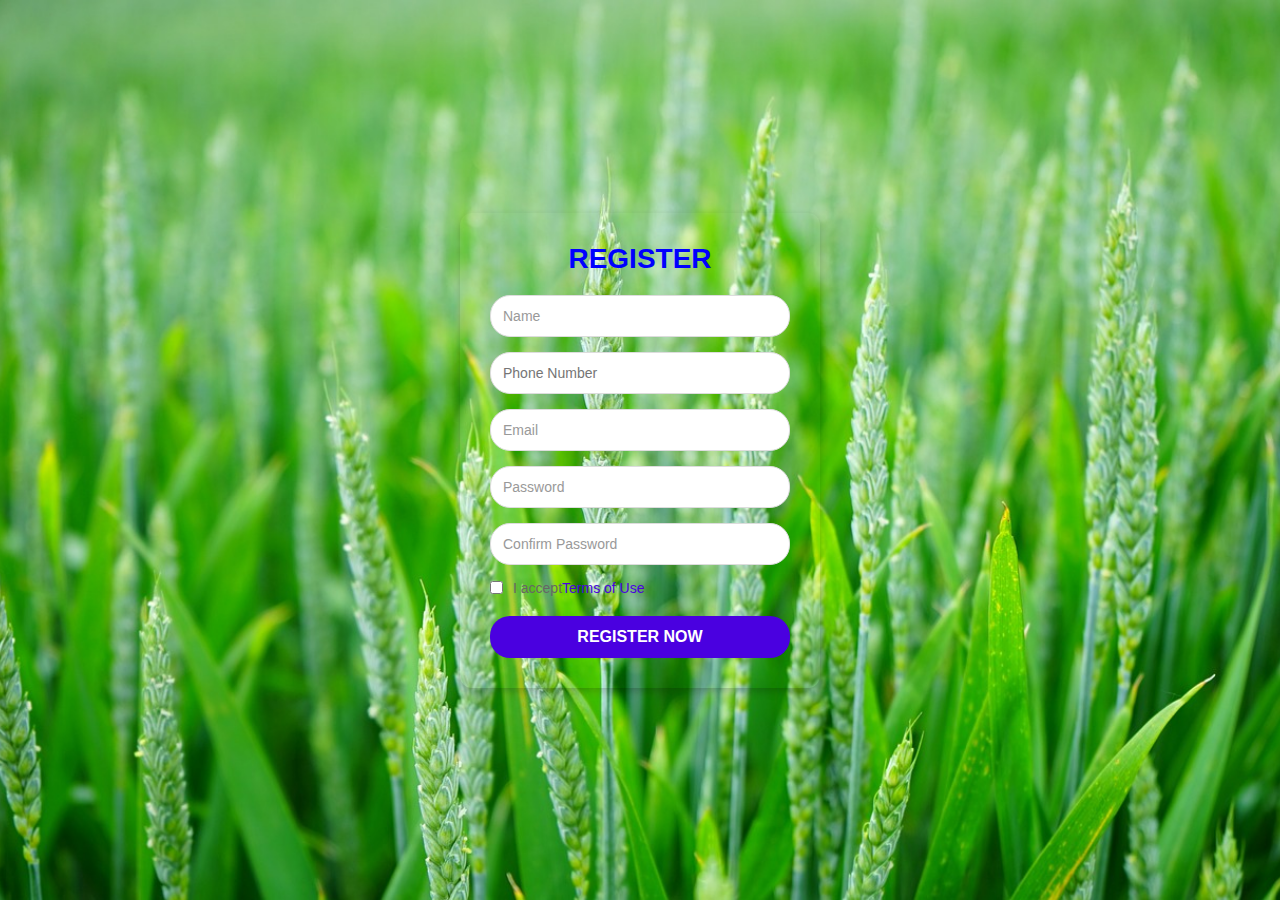
<file: Agriculture/signup.html>
<!DOCTYPE html>
<html lang="en">
<head>
    <meta charset="UTF-8">
    <meta name="viewport" content="width=device-width, initial-scale=1.0">
    <title>Register</title>
    <link rel="stylesheet" href="css/signupstyle.css">
</head>
<body>
    <div class="register-container">
        <div class="register-card">
            <h1>REGISTER</h1>
            <form action="#">
                <input type="text" placeholder="Name" required>
                <input type="tel" placeholder="Phone Number" required>
                <input type="email" placeholder="Email" required>
                <input type="password" placeholder="Password" required>
                <input type="password" placeholder="Confirm Password" required>
                
                <label class="terms">
                    <input type="checkbox" required>
                    I accept <a href="#">Terms of Use</a>
                </label>
                
                <button type="submit">REGISTER NOW</button>
            </form>
        </div>
    </div>
</body>
</html>
</file>
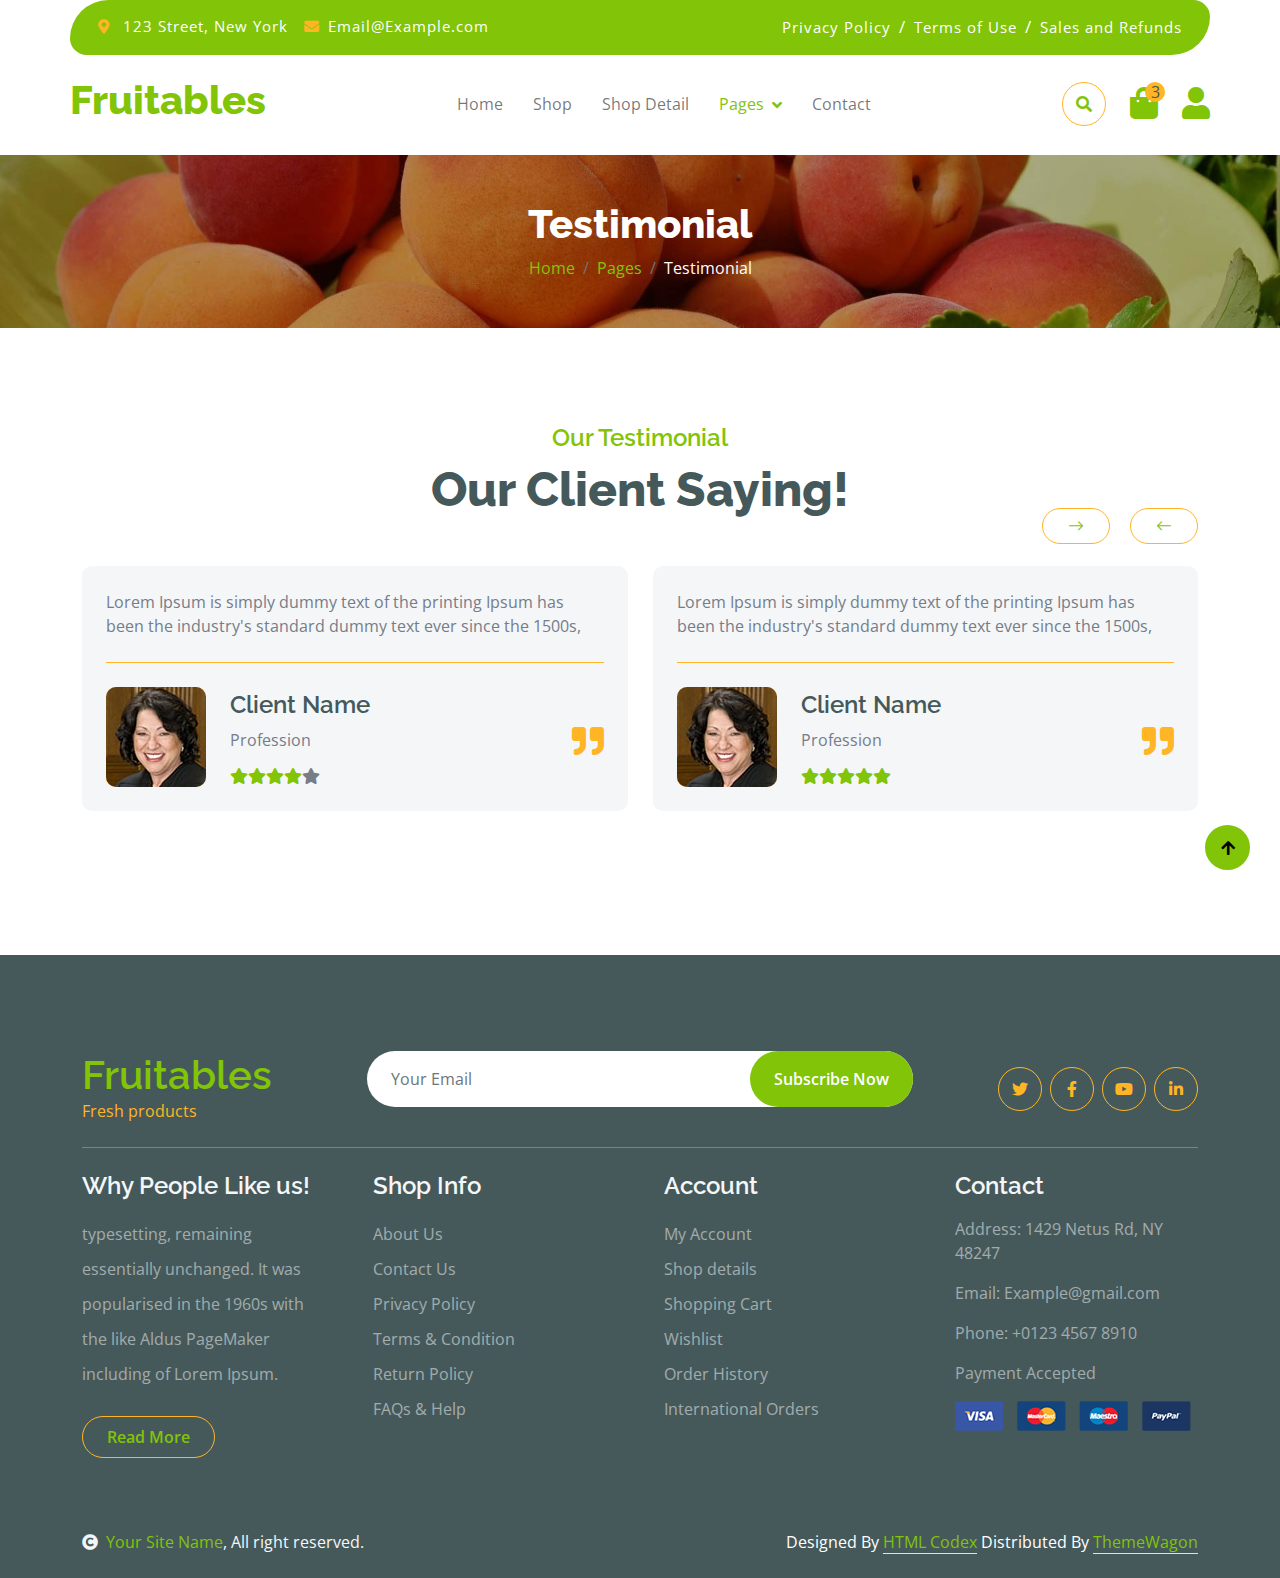
<file: Agriculture/testimonial.html>
<!DOCTYPE html>
<html lang="en">

    <head>
        <meta charset="utf-8">
        <title>Fruitables - Vegetable Website Template</title>
        <meta content="width=device-width, initial-scale=1.0" name="viewport">
        <meta content="" name="keywords">
        <meta content="" name="description">

        <!-- Google Web Fonts -->
        <link rel="preconnect" href="https://fonts.googleapis.com">
        <link rel="preconnect" href="https://fonts.gstatic.com" crossorigin>
        <link href="https://fonts.googleapis.com/css2?family=Open+Sans:wght@400;600&family=Raleway:wght@600;800&display=swap" rel="stylesheet"> 

        <!-- Icon Font Stylesheet -->
        <link rel="stylesheet" href="https://use.fontawesome.com/releases/v5.15.4/css/all.css"/>
        <link href="https://cdn.jsdelivr.net/npm/bootstrap-icons@1.4.1/font/bootstrap-icons.css" rel="stylesheet">

        <!-- Libraries Stylesheet -->
        <link href="lib/lightbox/css/lightbox.min.css" rel="stylesheet">
        <link href="lib/owlcarousel/assets/owl.carousel.min.css" rel="stylesheet">


        <!-- Customized Bootstrap Stylesheet -->
        <link href="css/bootstrap.min.css" rel="stylesheet">

        <!-- Template Stylesheet -->
        <link href="css/style.css" rel="stylesheet">
    </head>

    <body>

        <!-- Spinner Start -->
        <div id="spinner" class="show w-100 vh-100 bg-white position-fixed translate-middle top-50 start-50  d-flex align-items-center justify-content-center">
            <div class="spinner-grow text-primary" role="status"></div>
        </div>
        <!-- Spinner End -->


        <!-- Navbar start -->
        <div class="container-fluid fixed-top">
            <div class="container topbar bg-primary d-none d-lg-block">
                <div class="d-flex justify-content-between">
                    <div class="top-info ps-2">
                        <small class="me-3"><i class="fas fa-map-marker-alt me-2 text-secondary"></i> <a href="#" class="text-white">123 Street, New York</a></small>
                        <small class="me-3"><i class="fas fa-envelope me-2 text-secondary"></i><a href="#" class="text-white">Email@Example.com</a></small>
                    </div>
                    <div class="top-link pe-2">
                        <a href="#" class="text-white"><small class="text-white mx-2">Privacy Policy</small>/</a>
                        <a href="#" class="text-white"><small class="text-white mx-2">Terms of Use</small>/</a>
                        <a href="#" class="text-white"><small class="text-white ms-2">Sales and Refunds</small></a>
                    </div>
                </div>
            </div>
            <div class="container px-0">
                <nav class="navbar navbar-light bg-white navbar-expand-xl">
                    <a href="index.html" class="navbar-brand"><h1 class="text-primary display-6">Fruitables</h1></a>
                    <button class="navbar-toggler py-2 px-3" type="button" data-bs-toggle="collapse" data-bs-target="#navbarCollapse">
                        <span class="fa fa-bars text-primary"></span>
                    </button>
                    <div class="collapse navbar-collapse bg-white" id="navbarCollapse">
                        <div class="navbar-nav mx-auto">
                            <a href="index.html" class="nav-item nav-link">Home</a>
                            <a href="shop.html" class="nav-item nav-link">Shop</a>
                            <a href="shop-detail.html" class="nav-item nav-link">Shop Detail</a>
                            <div class="nav-item dropdown">
                                <a href="#" class="nav-link dropdown-toggle active" data-bs-toggle="dropdown">Pages</a>
                                <div class="dropdown-menu m-0 bg-secondary rounded-0">
                                    <a href="cart.html" class="dropdown-item">Cart</a>
                                    <a href="chackout.html" class="dropdown-item">Chackout</a>
                                    <a href="testimonial.html" class="dropdown-item active">Testimonial</a>
                                    <a href="404.html" class="dropdown-item">404 Page</a>
                                </div>
                            </div>
                            <a href="contact.html" class="nav-item nav-link">Contact</a>
                        </div>
                        <div class="d-flex m-3 me-0">
                            <button class="btn-search btn border border-secondary btn-md-square rounded-circle bg-white me-4" data-bs-toggle="modal" data-bs-target="#searchModal"><i class="fas fa-search text-primary"></i></button>
                            <a href="#" class="position-relative me-4 my-auto">
                                <i class="fa fa-shopping-bag fa-2x"></i>
                                <span class="position-absolute bg-secondary rounded-circle d-flex align-items-center justify-content-center text-dark px-1" style="top: -5px; left: 15px; height: 20px; min-width: 20px;">3</span>
                            </a>
                            <a href="#" class="my-auto">
                                <i class="fas fa-user fa-2x"></i>
                            </a>
                        </div>
                    </div>
                </nav>
            </div>
        </div>
        <!-- Navbar End -->


        <!-- Modal Search Start -->
        <div class="modal fade" id="searchModal" tabindex="-1" aria-labelledby="exampleModalLabel" aria-hidden="true">
            <div class="modal-dialog modal-fullscreen">
                <div class="modal-content rounded-0">
                    <div class="modal-header">
                        <h5 class="modal-title" id="exampleModalLabel">Search by keyword</h5>
                        <button type="button" class="btn-close" data-bs-dismiss="modal" aria-label="Close"></button>
                    </div>
                    <div class="modal-body d-flex align-items-center">
                        <div class="input-group w-75 mx-auto d-flex">
                            <input type="search" class="form-control p-3" placeholder="keywords" aria-describedby="search-icon-1">
                            <span id="search-icon-1" class="input-group-text p-3"><i class="fa fa-search"></i></span>
                        </div>
                    </div>
                </div>
            </div>
        </div>
        <!-- Modal Search End -->


        <!-- Single Page Header start -->
        <div class="container-fluid page-header py-5">
            <h1 class="text-center text-white display-6">Testimonial</h1>
            <ol class="breadcrumb justify-content-center mb-0">
                <li class="breadcrumb-item"><a href="#">Home</a></li>
                <li class="breadcrumb-item"><a href="#">Pages</a></li>
                <li class="breadcrumb-item active text-white">Testimonial</li>
            </ol>
        </div>
        <!-- Single Page Header End -->


        <!-- Tastimonial Start -->
        <div class="container-fluid testimonial py-5">
            <div class="container py-5">
                <div class="testimonial-header text-center">
                    <h4 class="text-primary">Our Testimonial</h4>
                    <h1 class="display-5 mb-5 text-dark">Our Client Saying!</h1>
                </div>
                <div class="owl-carousel testimonial-carousel">
                    <div class="testimonial-item img-border-radius bg-light rounded p-4">
                        <div class="position-relative">
                            <i class="fa fa-quote-right fa-2x text-secondary position-absolute" style="bottom: 30px; right: 0;"></i>
                            <div class="mb-4 pb-4 border-bottom border-secondary">
                                <p class="mb-0">Lorem Ipsum is simply dummy text of the printing Ipsum has been the industry's standard dummy text ever since the 1500s,
                                </p>
                            </div>
                            <div class="d-flex align-items-center flex-nowrap">
                                <div class="bg-secondary rounded">
                                    <img src="img/testimonial-1.jpg" class="img-fluid rounded" style="width: 100px; height: 100px;" alt="">
                                </div>
                                <div class="ms-4 d-block">
                                    <h4 class="text-dark">Client Name</h4>
                                    <p class="m-0 pb-3">Profession</p>
                                    <div class="d-flex pe-5">
                                        <i class="fas fa-star text-primary"></i>
                                        <i class="fas fa-star text-primary"></i>
                                        <i class="fas fa-star text-primary"></i>
                                        <i class="fas fa-star text-primary"></i>
                                        <i class="fas fa-star"></i>
                                    </div>
                                </div>
                            </div>
                        </div>
                    </div>
                    <div class="testimonial-item img-border-radius bg-light rounded p-4">
                        <div class="position-relative">
                            <i class="fa fa-quote-right fa-2x text-secondary position-absolute" style="bottom: 30px; right: 0;"></i>
                            <div class="mb-4 pb-4 border-bottom border-secondary">
                                <p class="mb-0">Lorem Ipsum is simply dummy text of the printing Ipsum has been the industry's standard dummy text ever since the 1500s,
                                </p>
                            </div>
                            <div class="d-flex align-items-center flex-nowrap">
                                <div class="bg-secondary rounded">
                                    <img src="img/testimonial-1.jpg" class="img-fluid rounded" style="width: 100px; height: 100px;" alt="">
                                </div>
                                <div class="ms-4 d-block">
                                    <h4 class="text-dark">Client Name</h4>
                                    <p class="m-0 pb-3">Profession</p>
                                    <div class="d-flex pe-5">
                                        <i class="fas fa-star text-primary"></i>
                                        <i class="fas fa-star text-primary"></i>
                                        <i class="fas fa-star text-primary"></i>
                                        <i class="fas fa-star text-primary"></i>
                                        <i class="fas fa-star text-primary"></i>
                                    </div>
                                </div>
                            </div>
                        </div>
                    </div>
                    <div class="testimonial-item img-border-radius bg-light rounded p-4">
                        <div class="position-relative">
                            <i class="fa fa-quote-right fa-2x text-secondary position-absolute" style="bottom: 30px; right: 0;"></i>
                            <div class="mb-4 pb-4 border-bottom border-secondary">
                                <p class="mb-0">Lorem Ipsum is simply dummy text of the printing Ipsum has been the industry's standard dummy text ever since the 1500s,
                                </p>
                            </div>
                            <div class="d-flex align-items-center flex-nowrap">
                                <div class="bg-secondary rounded">
                                    <img src="img/testimonial-1.jpg" class="img-fluid rounded" style="width: 100px; height: 100px;" alt="">
                                </div>
                                <div class="ms-4 d-block">
                                    <h4 class="text-dark">Client Name</h4>
                                    <p class="m-0 pb-3">Profession</p>
                                    <div class="d-flex pe-5">
                                        <i class="fas fa-star text-primary"></i>
                                        <i class="fas fa-star text-primary"></i>
                                        <i class="fas fa-star text-primary"></i>
                                        <i class="fas fa-star text-primary"></i>
                                        <i class="fas fa-star text-primary"></i>
                                    </div>
                                </div>
                            </div>
                        </div>
                    </div>
                </div>
            </div>
        </div>
        <!-- Tastimonial End -->


        <!-- Footer Start -->
        <div class="container-fluid bg-dark text-white-50 footer pt-5 mt-5">
            <div class="container py-5">
                <div class="pb-4 mb-4" style="border-bottom: 1px solid rgba(226, 175, 24, 0.5) ;">
                    <div class="row g-4">
                        <div class="col-lg-3">
                            <a href="#">
                                <h1 class="text-primary mb-0">Fruitables</h1>
                                <p class="text-secondary mb-0">Fresh products</p>
                            </a>
                        </div>
                        <div class="col-lg-6">
                            <div class="position-relative mx-auto">
                                <input class="form-control border-0 w-100 py-3 px-4 rounded-pill" type="number" placeholder="Your Email">
                                <button type="submit" class="btn btn-primary border-0 border-secondary py-3 px-4 position-absolute rounded-pill text-white" style="top: 0; right: 0;">Subscribe Now</button>
                            </div>
                        </div>
                        <div class="col-lg-3">
                            <div class="d-flex justify-content-end pt-3">
                                <a class="btn  btn-outline-secondary me-2 btn-md-square rounded-circle" href=""><i class="fab fa-twitter"></i></a>
                                <a class="btn btn-outline-secondary me-2 btn-md-square rounded-circle" href=""><i class="fab fa-facebook-f"></i></a>
                                <a class="btn btn-outline-secondary me-2 btn-md-square rounded-circle" href=""><i class="fab fa-youtube"></i></a>
                                <a class="btn btn-outline-secondary btn-md-square rounded-circle" href=""><i class="fab fa-linkedin-in"></i></a>
                            </div>
                        </div>
                    </div>
                </div>
                <div class="row g-5">
                    <div class="col-lg-3 col-md-6">
                        <div class="footer-item">
                            <h4 class="text-light mb-3">Why People Like us!</h4>
                            <p class="mb-4">typesetting, remaining essentially unchanged. It was 
                                popularised in the 1960s with the like Aldus PageMaker including of Lorem Ipsum.</p>
                            <a href="" class="btn border-secondary py-2 px-4 rounded-pill text-primary">Read More</a>
                        </div>
                    </div>
                    <div class="col-lg-3 col-md-6">
                        <div class="d-flex flex-column text-start footer-item">
                            <h4 class="text-light mb-3">Shop Info</h4>
                            <a class="btn-link" href="">About Us</a>
                            <a class="btn-link" href="">Contact Us</a>
                            <a class="btn-link" href="">Privacy Policy</a>
                            <a class="btn-link" href="">Terms & Condition</a>
                            <a class="btn-link" href="">Return Policy</a>
                            <a class="btn-link" href="">FAQs & Help</a>
                        </div>
                    </div>
                    <div class="col-lg-3 col-md-6">
                        <div class="d-flex flex-column text-start footer-item">
                            <h4 class="text-light mb-3">Account</h4>
                            <a class="btn-link" href="">My Account</a>
                            <a class="btn-link" href="">Shop details</a>
                            <a class="btn-link" href="">Shopping Cart</a>
                            <a class="btn-link" href="">Wishlist</a>
                            <a class="btn-link" href="">Order History</a>
                            <a class="btn-link" href="">International Orders</a>
                        </div>
                    </div>
                    <div class="col-lg-3 col-md-6">
                        <div class="footer-item">
                            <h4 class="text-light mb-3">Contact</h4>
                            <p>Address: 1429 Netus Rd, NY 48247</p>
                            <p>Email: Example@gmail.com</p>
                            <p>Phone: +0123 4567 8910</p>
                            <p>Payment Accepted</p>
                            <img src="img/payment.png" class="img-fluid" alt="">
                        </div>
                    </div>
                </div>
            </div>
        </div>
        <!-- Footer End -->

        <!-- Copyright Start -->
        <div class="container-fluid copyright bg-dark py-4">
            <div class="container">
                <div class="row">
                    <div class="col-md-6 text-center text-md-start mb-3 mb-md-0">
                        <span class="text-light"><a href="#"><i class="fas fa-copyright text-light me-2"></i>Your Site Name</a>, All right reserved.</span>
                    </div>
                    <div class="col-md-6 my-auto text-center text-md-end text-white">
                        <!--/*** This template is free as long as you keep the below author’s credit link/attribution link/backlink. ***/-->
                        <!--/*** If you'd like to use the template without the below author’s credit link/attribution link/backlink, ***/-->
                        <!--/*** you can purchase the Credit Removal License from "https://htmlcodex.com/credit-removal". ***/-->
                        Designed By <a class="border-bottom" href="https://htmlcodex.com">HTML Codex</a> Distributed By <a class="border-bottom" href="https://themewagon.com">ThemeWagon</a>
                    </div>
                </div>
            </div>
        </div>
        <!-- Copyright End -->



        <!-- Back to Top -->
        <a href="#" class="btn btn-primary border-3 border-primary rounded-circle back-to-top"><i class="fa fa-arrow-up"></i></a>   

        
    <!-- JavaScript Libraries -->
    <script src="https://ajax.googleapis.com/ajax/libs/jquery/3.6.4/jquery.min.js"></script>
    <script src="https://cdn.jsdelivr.net/npm/bootstrap@5.0.0/dist/js/bootstrap.bundle.min.js"></script>
    <script src="lib/easing/easing.min.js"></script>
    <script src="lib/waypoints/waypoints.min.js"></script>
    <script src="lib/lightbox/js/lightbox.min.js"></script>
    <script src="lib/owlcarousel/owl.carousel.min.js"></script>

    <!-- Template Javascript -->
    <script src="js/main.js"></script>
    </body>

</html>
</file>
<file: Agriculture/css/style.css>
.dropdown {
    position: relative;
    display: inline-block;
}

.dropdown-menu {
    display: none;
    position: absolute;
    top: 100%; /* Aligns dropdown below the icon */
    left: 0;
    background-color: white;
    min-width: 150px;
    box-shadow: 0 8px 16px rgba(0, 0, 0, 0.2);
    z-index: 1;
    border-radius: 5px;
    padding: 10px 0;
}

.dropdown:hover .dropdown-menu {
    display: block;
}

.dropdown-item {
    padding: 10px 20px;
    color: #333;
    text-decoration: none;
    display: block;
}

.dropdown-item:hover {
    background-color: #f1f1f1;
    color: #007bff;
}

.navbar-logo {
    height: 100%; 
    max-height: 80px; 
}

/*** Spinner Start ***/
#spinner {
    opacity: 0;
    visibility: hidden;
    transition: opacity .8s ease-out, visibility 0s linear .5s;
    z-index: 99999;
 }

 #spinner.show {
     transition: opacity .8s ease-out, visibility 0s linear .0s;
     visibility: visible;
     opacity: 1;
 }

 .back-to-top {
    position: fixed;
    right: 30px;
    bottom: 30px;
    display: flex;
    width: 45px;
    height: 45px;
    align-items: center;
    justify-content: center;
    transition: 0.5s;
    z-index: 99;
}
/*** Spinner End ***/


/*** Button Start ***/
.btn {
    font-weight: 600;
    transition: .5s;
}

.btn-square {
    width: 32px;
    height: 32px;
}

.btn-sm-square {
    width: 34px;
    height: 34px;
}

.btn-md-square {
    width: 44px;
    height: 44px;
}

.btn-lg-square {
    width: 56px;
    height: 56px;
}

.btn-square,
.btn-sm-square,
.btn-md-square,
.btn-lg-square {
    padding: 0;
    display: flex;
    align-items: center;
    justify-content: center;
    font-weight: normal;
}

.btn.border-secondary {
    transition: 0.5s;
}

.btn.border-secondary:hover {
    background: var(--bs-secondary) !important;
    color: var(--bs-white) !important;
}

/*** Topbar Start ***/
.fixed-top {
    transition: 0.5s;
    background: var(--bs-white);
    border: 0;
}

.topbar {
    padding: 20px;
    border-radius: 230px 100px;
}

.topbar .top-info {
    font-size: 17px;
    line-height: 0;
    letter-spacing: 1px;
    display: flex;
    align-items: center;
}

.topbar .top-link {
    font-size: 17px;
    line-height: 0;
    letter-spacing: 1px;
    display: flex;
    align-items: center;
}

.topbar .top-link a {
    letter-spacing: 1px;
}

.topbar .top-link a small:hover {
    color: var(--bs-secondary) !important;
    transition: 0.5s;
}

.topbar .top-link a small:hover i {
    color: var(--bs-primary) !important;
}
/*** Topbar End ***/

.language-dropdown {
    position: relative;
    display: inline-block;
    margin-right: 10px;
    color: white;
}

.language-dropdown .dropdown-menu {
    display: none; /* Hidden by default */
    position: absolute;
    top: 100%;
    left: 0;
    background-color: white;
    min-width: 150px;
    box-shadow: 0 8px 16px rgba(0, 0, 0, 0.2);
    z-index: 1;
    border-radius: 5px;
    padding: 10px 0;
}

.language-dropdown .dropdown-menu.show {
    display: block; /* Displayed only when the .show class is added */
}

.language-dropdown .dropdown-item {
    padding: 10px 20px;
    color: #333;
    text-decoration: none;
    display: block;
}

.language-dropdown .dropdown-item:hover {
    background-color: #f1f1f1;
    color: #007bff;
}



/*** Navbar Start ***/
.navbar .navbar-nav .nav-link {
    padding: 10px 15px;
    font-size: 16px;
    transition: .5s;
}

.navbar {
    height: 100px;
    border-bottom: 1px solid rgba(255, 255, 255, .1);
}

.navbar .navbar-nav .nav-link:hover,
.navbar .navbar-nav .nav-link.active,
.fixed-top.bg-white .navbar .navbar-nav .nav-link:hover,
.fixed-top.bg-white .navbar .navbar-nav .nav-link.active {
    color: var(--bs-primary);
}

.navbar .dropdown-toggle::after {
    border: none;
    content: "\f107";
    font-family: "Font Awesome 5 Free";
    font-weight: 700;
    vertical-align: middle;
    margin-left: 8px;
}

@media (min-width: 1200px) {
    .navbar .nav-item .dropdown-menu {
        display: block;
        visibility: hidden;
        top: 100%;
        transform: rotateX(-75deg);
        transform-origin: 0% 0%;
        border: 0;
        transition: .5s;
        opacity: 0;
    }
}

.dropdown .dropdown-menu a:hover {
    background: var(--bs-secondary);
    color: var(--bs-primary);
}

.navbar .nav-item:hover .dropdown-menu {
    transform: rotateX(0deg);
    visibility: visible;
    background: var(--bs-light) !important;
    border-radius: 10px !important;
    transition: .5s;
    opacity: 1;
}

#searchModal .modal-content {
    background: rgba(255, 255, 255, .8);
}

/*** Navbar End ***/

/*** Hero Header ***/
.hero-header {
    background: linear-gradient(rgba(248, 223, 173, 0.1), rgba(248, 223, 173, 0.1)), url(../img/agribg1.png);
    background-position: center center;
    background-repeat: no-repeat;
    background-size: cover; /* Ensures the image covers the entire container */
    height: 100vh; /* Full viewport height */
}


.carousel-item {
    position: relative;
}

.carousel-item a {
    position: absolute;
    top: 50%;
    left: 50%;
    transform: translate(-50%, -50%);
    font-size: 25px;
    background: linear-gradient(rgba(255, 181, 36, 0.7), rgba(255, 181, 36, 0.7));
}

.carousel-control-next,
.carousel-control-prev {
    width: 48px;
    height: 48px;
    border-radius: 48px;
    border: 1px solid var(--bs-white);
    background: var(--bs-primary);
    position: absolute;
    top: 50%;
    transform: translateY(-50%);
}

.carousel-control-next {
    margin-right: 20px;
}

.carousel-control-prev {
    margin-left: 20px;
}

.page-header {
    position: relative;
    background: linear-gradient(rgba(0, 0, 0, 0.3), rgba(0, 0, 0, 0.3)), url(../img/cart-page-header-img.jpg);
    background-position: center center;
    background-repeat: no-repeat;
    background-size: cover;
}

@media (min-width: 992px) {
    .hero-header,
    .page-header {
        margin-top: 152px !important;
    }
}

.hero-header h2 {
    font-size: 3rem; 
    font-weight: 700; 
}

.hero-header h3 {
    font-size: 3rem; 
    font-weight: 700; 
    color:aquamarine;
}

.line-break {
    display: block; /* Forces the text to break onto a new line */
}


@media (max-width: 992px) {
    .hero-header,
    .page-header {
        margin-top: 97px !important;
    }
}
/*** Hero Header end ***/


/*** featurs Start ***/
.featurs .featurs-item .featurs-icon {
    position: relative;
    width: 120px;
    height: 120px;
}

.featurs .featurs-item .featurs-icon::after {
    content: "";
    width: 35px;
    height: 35px;
    background: var(--bs-secondary);
    position: absolute;
    bottom: -10px;
    transform: translate(-50%);
    transform: rotate(45deg);
    background: var(--bs-secondary);
    
}
/*** featurs End ***/


/*** service Start ***/
.service .service-item .service-content {
    position: relative;
    width: 250px; 
    height: 130px; 
    top: -50%; 
    left: 50%; 
    transform: translate(-50%, -50%);
}

/*** service End ***/


/*** Fruits Start ***/
.fruite .tab-class .nav-item a.active {
    background: var(--bs-secondary) !important;
}

.fruite .tab-class .nav-item a.active span {
    color: var(--bs-white) !important; 
}

.fruite .fruite-categorie .fruite-name {
    line-height: 40px;
}

.fruite .fruite-categorie .fruite-name a {
    transition: 0.5s;
}

.fruite .fruite-categorie .fruite-name a:hover {
    color: var(--bs-secondary);
}

.fruite .fruite-item {
    height: 100%;
    transition: 0.5s;
}
.fruite .fruite-item:hover {
    box-shadow: 0 0 55px rgba(0, 0, 0, 0.4);
}

.fruite .fruite-item .fruite-img {
    overflow: hidden;
    transition: 0.5s;
    border-radius: 10px 10px 0 0;
}

.fruite .fruite-item .fruite-img img {
    transition: 0.5s;
}

.fruite .fruite-item .fruite-img img:hover {
    transform: scale(1.3);
}
/*** Fruits End ***/


/*** vesitable Start ***/
.vesitable .vesitable-item {
    height: 100%;
    transition: 0.5s;
}

.vesitable .vesitable-item:hover {
    box-shadow: 0 0 55px rgba(0, 0, 0, 0.4);
}

.vesitable .vesitable-item .vesitable-img {
    overflow: hidden;
    transition: 0.5s;
    border-radius: 10px 10px 0 0;
}

.vesitable .vesitable-item .vesitable-img img {
    transition: 0.5s;
}

.vesitable .vesitable-item .vesitable-img img:hover {
    transform: scale(1.2);
}

.vesitable .owl-stage {
    margin: 50px 0;
    position: relative;
}

.vesitable .owl-nav .owl-prev {
    position: absolute;
    top: -8px;
    right: 0;
    color: var(--bs-primary);
    padding: 5px 25px;
    border: 1px solid var(--bs-secondary);
    border-radius: 20px;
    transition: 0.5s;

}

.vesitable .owl-nav .owl-prev:hover {
    background: var(--bs-secondary);
    color: var(--bs-white);
}

.vesitable .owl-nav .owl-next {
    position: absolute;
    top: -8px;
    right: 88px;
    color: var(--bs-primary);
    padding: 5px 25px;
    border: 1px solid var(--bs-secondary);
    border-radius: 20px;
    transition: 0.5s;
}

.vesitable .owl-nav .owl-next:hover {
    background: var(--bs-secondary);
    color: var(--bs-white);
}
/*** vesitable End ***/


/*** Banner Section Start ***/
.banner .banner-btn:hover {
    background: var(--bs-primary);
}
/*** Banner Section End ***/


/*** Facts Start ***/
.counter {
    height: 100%;
    text-align: center;
    box-shadow: 0 0 30px rgba(0, 0, 0, 0.05);
}

.counter i {
    font-size: 60px;
    margin-bottom: 25px;
}

.counter h4 {
    color: var(--bs-primary);
    letter-spacing: 1px;
    text-transform: uppercase;
}

.counter h1 {
    margin-bottom: 0;
}
/*** Facts End ***/


/*** testimonial Start ***/
.testimonial .owl-nav .owl-prev {
    position: absolute;
    top: -58px;
    right: 0;
    color: var(--bs-primary);
    padding: 5px 25px;
    border: 1px solid var(--bs-secondary);
    border-radius: 20px;
    transition: 0.5s;
}

.testimonial .owl-nav .owl-prev:hover {
    background: var(--bs-secondary);
    color: var(--bs-white);
}

.testimonial .owl-nav .owl-next {
    position: absolute;
    top: -58px;
    right: 88px;
    color: var(--bs-primary);
    padding: 5px 25px;
    border: 1px solid var(--bs-secondary);
    border-radius: 20px;
    transition: 0.5s;
}

.testimonial .owl-nav .owl-next:hover {
    background: var(--bs-secondary);
    color: var(--bs-white);
}
/*** testimonial End ***/


/*** Single Page Start ***/
.pagination {
    display: inline-block;
}
  
.pagination a {
    color: var(--bs-dark);
    padding: 10px 16px;
    text-decoration: none;
    transition: 0.5s;
    border: 1px solid var(--bs-secondary);
    margin: 0 4px;
}
  
.pagination a.active {
    background-color: var(--bs-primary);
    color: var(--bs-light);
    border: 1px solid var(--bs-secondary);
}
  
.pagination a:hover:not(.active) {background-color: var(--bs-primary)}

.nav.nav-tabs .nav-link.active {
    border-bottom: 2px solid var(--bs-secondary) !important;
}
/*** Single Page End ***/


/*** Footer Start ***/
.footer .footer-item .btn-link {
    line-height: 35px;
    color: rgba(255, 255, 255, .5);
    transition: 0.5s;
}

.footer .footer-item .btn-link:hover {
    color: var(--bs-secondary) !important;
}

.footer .footer-item p.mb-4 {
    line-height: 35px;
}
/*** Footer End ***/
</file>
<file: Agriculture/css/signupstyle.css>
* {
    box-sizing: border-box;
    margin: 0;
    padding: 0;
    font-family: Arial, sans-serif;
}

body {
    display: flex;
    justify-content: center;
    align-items: center;
    height: 100vh;
    background: url('../img/signupbg.jpg') no-repeat center center fixed;
    background-size: cover; 
}

.register-container {
    display: flex;
    justify-content: center;
    align-items: center;
    padding: 20px;
    width: 100%;
    max-width: 400px;
}

.register-card {
    background-color: transparent; /* Semi-transparent background */
    border-radius: 12px;
    padding: 30px;
    width: 100%;
    text-align: center;
    box-shadow: 0 4px 8px rgba(0, 0, 0, 0.2);
}

.register-card h1 {
    color: blue;
    margin-bottom: 20px;
    font-size: 28px;
}

.register-card input[type="text"],
.register-card input[type="tel"],
.register-card input[type="email"],
.register-card input[type="password"] {
    width: 100%;
    padding: 12px;
    margin-bottom: 15px;
    border: 1px solid #ddd;
    border-radius: 20px;
    outline: none;
    font-size: 14px;
}

.register-card input[type="text"]::placeholder,
.register-card input[type="email"]::placeholder,
.register-card input[type="password"]::placeholder {
    color: #999;
}

.register-card .terms {
    display: flex;
    align-items: center;
    font-size: 14px;
    color: #666;
    margin-bottom: 20px;
}

.register-card .terms input[type="checkbox"] {
    margin-right: 10px;
}

.register-card .terms a {
    color: #4A00E0;
    text-decoration: none;
}

.register-card .terms a:hover {
    text-decoration: underline;
}

.register-card button[type="submit"] {
    width: 100%;
    padding: 12px;
    font-size: 16px;
    font-weight: bold;
    color: #fff;
    background-color: #4A00E0;
    border: none;
    border-radius: 20px;
    cursor: pointer;
    transition: background-color 0.3s ease;
}

.register-card button[type="submit"]:hover {
    background-color: #3700b3;
}
</file>
<file: Agriculture/css/loginstyle.css>
/* Reset some basic styling */
* {
    margin: 0;
    padding: 0;
    box-sizing: border-box;
    font-family: Arial, sans-serif;
}

/* Background for the login page */
body {
    display: flex;
    align-items: center;
    justify-content: center;
    height: 100vh;
    background: url('../img/loginbg1.jpg') no-repeat center center fixed;
    background-size: cover; /* Ensures the image covers the entire screen */
}

/* Container for the login card */
.login-container {
    display: flex;
    align-items: center;
    justify-content: center;
    width: 100%;
    max-width: 400px;
    padding: 20px;
}

.login-card {
    background-color: transparent;
    border-radius: 8px;
    padding: 30px;
    width: 100%;
    box-shadow: 0 4px 8px rgba(0, 0, 0, 0.2);
    text-align: center;
}

/* Title and subtitle */
.login-card h2 {
    color: white;
    margin-bottom: 10px;
    font-size: 24px;
}

.login-card p {
    color: white;
    margin-bottom: 20px;
    font-size: 14px;
}

/* Form labels */
.login-card label {
    font-size: 18px;
    color: white;
    display: block;
    margin-bottom: 5px;
    text-align: left;
}

/* Input group styling */
.input-group {
    display: flex;
    align-items: center;
    border: 1px solid #ddd;
    border-radius: 5px;
    margin-bottom: 15px;
    padding: 10px;
}

.input-group i {
    color: white;
    margin-right: 10px;
}

.input-group input {
    border: none;
    outline: none;
    flex: 1;
    padding: 8px;
    font-size: 14px;
    color: #333;
}

.input-group input::placeholder {
    color: #bbb;
}

/* Forgot Password link styling */
.forgot-password {
    text-align: right;
    margin-bottom: 20px;
}

.forgot-password a {
    font-size: 14px;
    color: white;
    text-decoration: none;
}

.forgot-password a:hover {
    text-decoration: underline;
}

/* Login button */
button[type="submit"] {
    width: 100%;
    padding: 12px;
    font-size: 16px;
    font-weight: bold;
    color: #fff;
    background-color: #56AB2F;
    border: none;
    border-radius: 5px;
    cursor: pointer;
    transition: background-color 0.3s ease;
}

button[type="submit"]:hover {
    background-color: #4a9a29;
}

/* Signup link */
.login-card p a {
    color: lightblue;
    font-weight: bold;
    text-decoration: none;
}

.login-card p a:hover {
    text-decoration: underline;
}

/* Message styling */
#message {
    margin-top: 10px;
    font-size: 14px;
}
</file>
